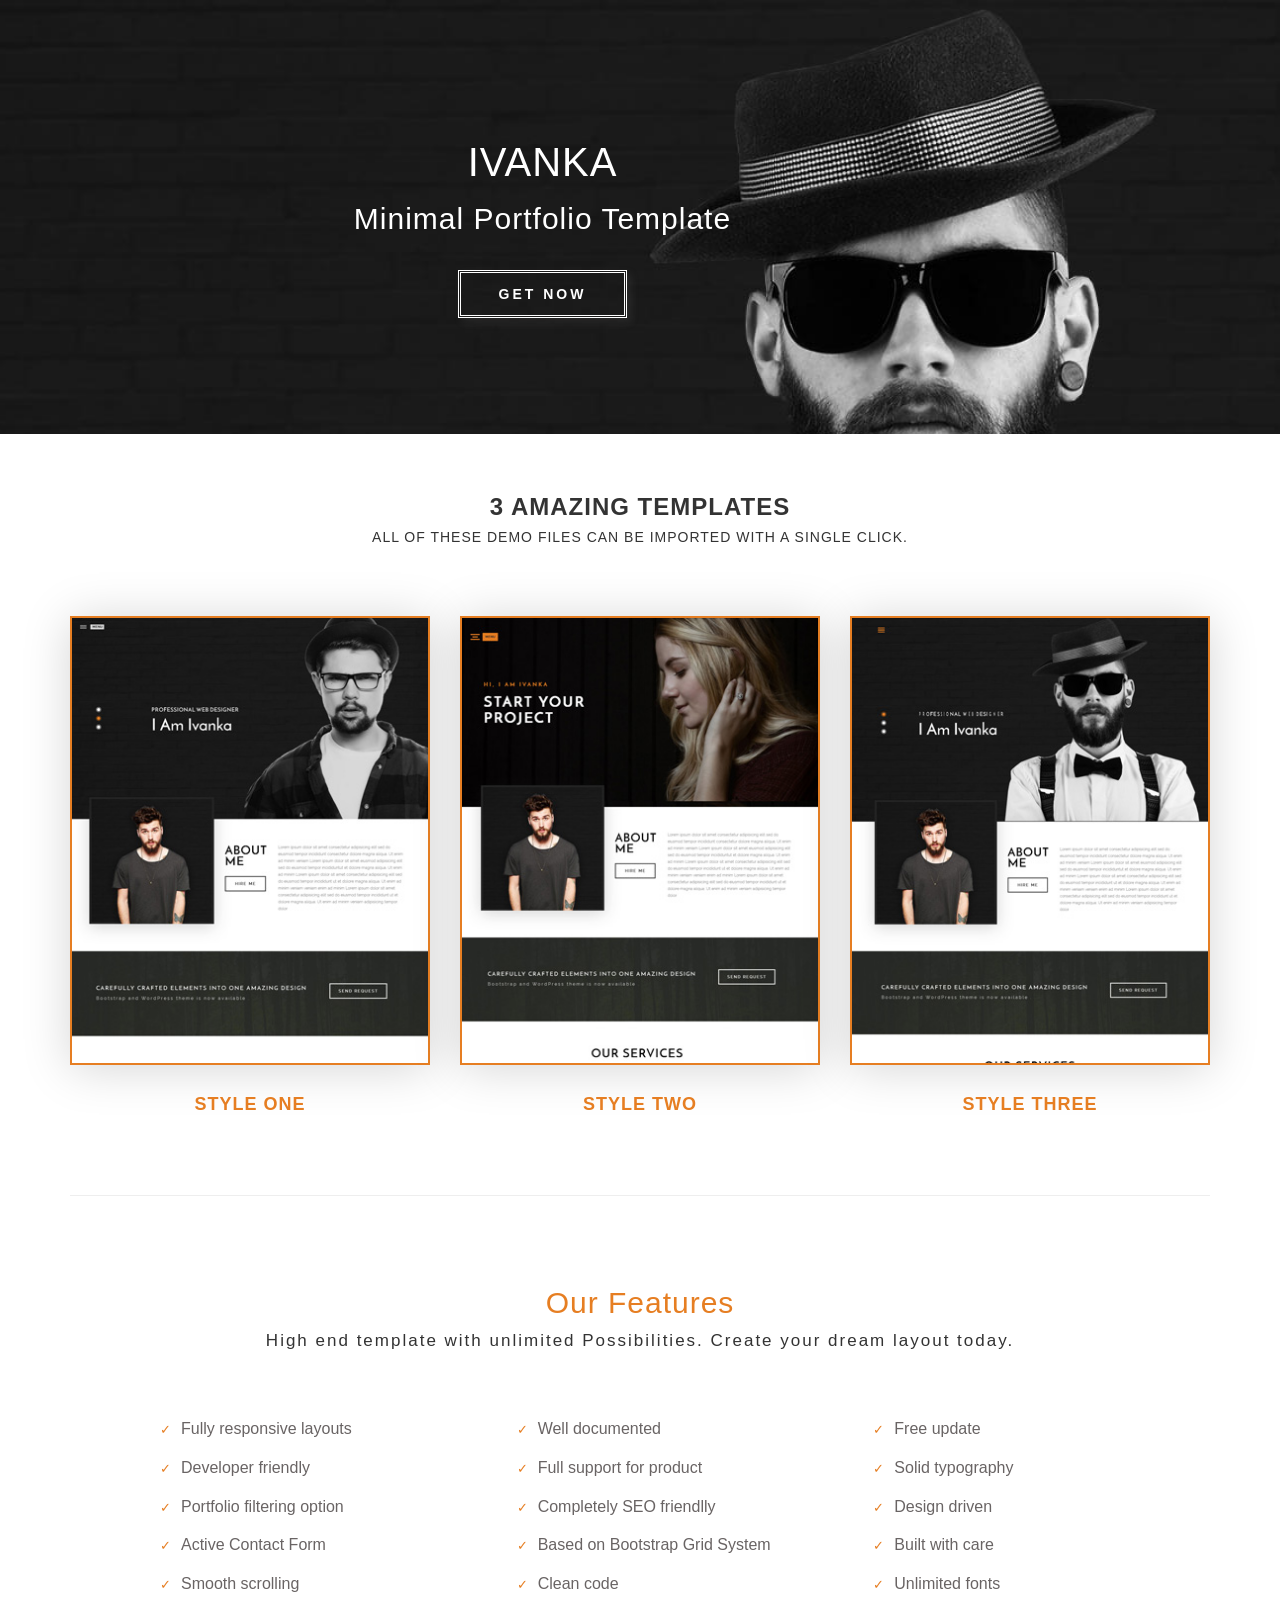
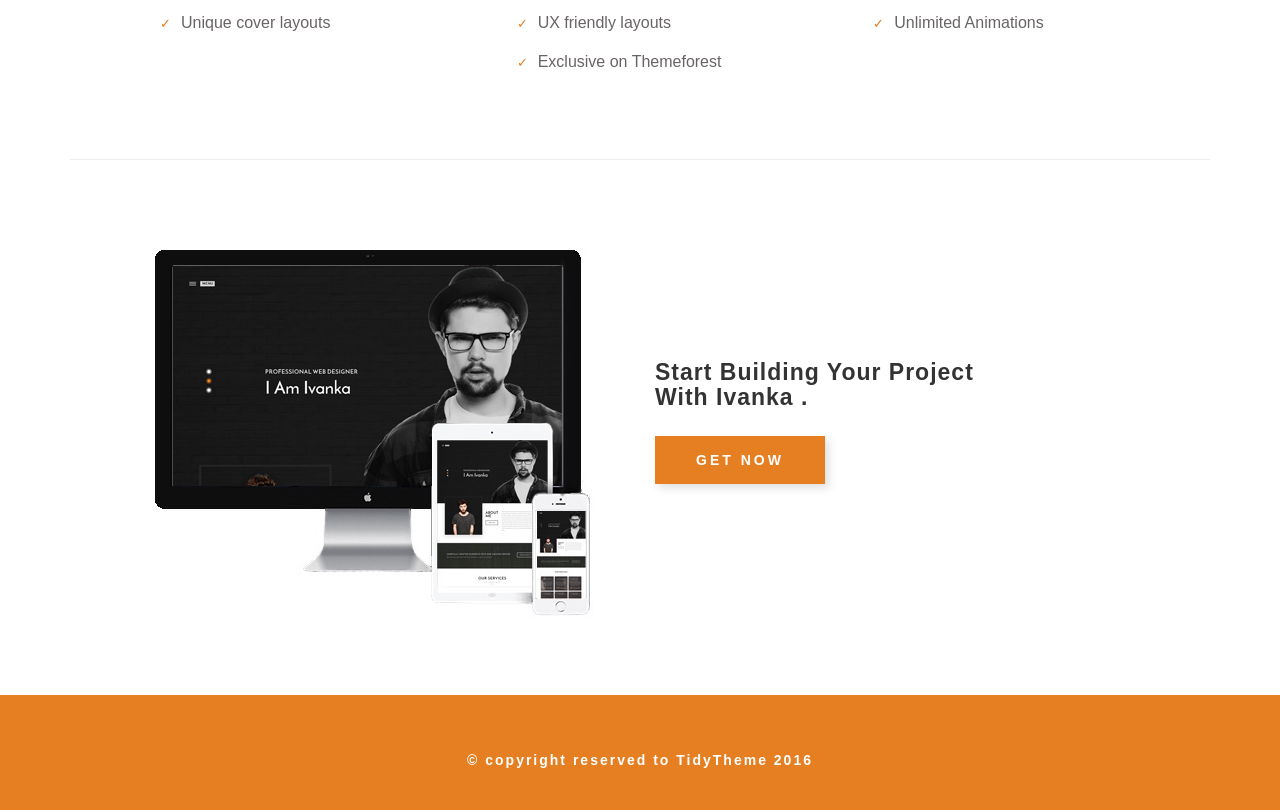
<file: index.html>
<!DOCTYPE html>
<html lang="en">
  <head>
    <meta charset="utf-8">
    <meta http-equiv="X-UA-Compatible" content="IE=edge">
    
    <title>Ivanka - Minimal Portfolio Template</title>

	   <link rel="icon" href="demo/img/favicon.png">
    <!-- Mobile Specific Metas
  ================================================== -->
    <meta name="viewport" content="width=device-width, initial-scale=1">

    
    <!-- CSS
  ================================================== -->
    <!-- Bootstrap -->
    <link href="demo/css/bootstrap.min.css" rel="stylesheet">
    <!-- Template styles-->
    <link rel="stylesheet" href="demo/css/style.css">

    <!-- HTML5 shim and Respond.js for IE8 support of HTML5 elements and media queries -->
    <!-- WARNING: Respond.js doesn't work if you view the page via file:// -->
    <!--[if lt IE 9]>
      <script src="https://oss.maxcdn.com/html5shiv/3.7.2/html5shiv.min.js"></script>
      <script src="https://oss.maxcdn.com/respond/1.4.2/respond.min.js"></script>
    <![endif]-->
  </head>
  <style type="text/css">
     
        
        a.imac{
            margin-left:50px;
            -webkit-transition:500ms;
            -moz-transition:500ms;
            -ms-transition:500ms;
        }
        a.imac:hover{opacity:.8;}
        
        </style>
<body>
    <div class="main-wrap">
        <div class="top-intro">
            <div class="container">
                <div class="row">
                    <div class="col-md-10 text-center col-xs-12">
                        <div class="heading-wrap">
                            <h3>Ivanka </h3>
                            <h4> Minimal Portfolio Template</h4>
							<a href="https://themeforest.net/user/theme_view/portfolio" title="button" target="_blank" class="button">Get Now</a></div>
                        </div>
                    </div>
                </div>
            </div>
        </div>

        <div class="container">
            <div class="row">
                <div class="col-md-12">
                    <!-- Start title -->
                    <div class="title-section text-center">
                        <h3><strong> 3 Amazing Templates </strong></h3>
                        <h5>All of these demo files can be imported with a single click.</h5>
                    </div>
                    <!-- End title -->
                </div>

                <div class="col-md-4 col-sm-4 col-xs-6">
                    <div class="inner-desc text-center">
                        <a class="imac" href="preview/index.html" target="_blank">
                            <img src="demo/img/a.jpg" alt="agency" class="img-responsive">
                        </a>
                        <br/>
                        <h4 class="text-center">Style One</h4>
                    </div>
                </div>

                <div class="col-md-4 col-sm-4 col-xs-6">
                    <div class="inner-desc text-center">
                        <a class="imac" href="preview/index-two.html" target="_blank">
                            <img src="demo/img/b.jpg" alt="app home" class="img-responsive">
                        </a>
                        <br/>
                        <h4 class="text-center">Style Two</h4>
                    </div>
                </div>
                <div class="col-md-4 col-sm-4 col-xs-6">
                    <div class="inner-desc text-center">
                        <a class="imac" href="preview/index-image-bg.html" target="_blank">
                            <img src="demo/img/c.jpg" alt="app home" class="img-responsive">
                        </a>
                        <br/>
                        <h4 class="text-center">Style Three</h4>
                    </div>
                </div>
            </div>
            <hr>

            <div class="row feature_section">
                <div class="col-md-12 have-padding">
                    <div class="section-text text-center">
                        <h2>Our Features</h2>
                        <p>High end template with <span class="color-green">unlimited Possibilities</span>. Create your dream layout today.</p>
                    </div>
                    <div class="row">
                        <div class="col-md-4 col-sm-6 have-padding">
                            <ul class="list-icon style2">
                                <li>Fully responsive layouts</li>
                                <li>Developer friendly</li>
                                <li>Portfolio filtering option</li>
                                <li>Active Contact Form</li>
								<li>Smooth scrolling</li>
                                <li>Unique cover layouts</li>
                            </ul>
                        </div>
                        <div class="col-md-4 col-sm-6 have-padding">
                            <ul class="list-icon style2">
                                <li>Well documented</li>
                                <li>Full support for product</li>
                                <li>Completely SEO friendlly</li>
                                <li>Based on Bootstrap Grid System</li>
                                <li>Clean code</li>
                                <li>UX friendly layouts</li>
								<li>Exclusive on Themeforest</li>
                            </ul>
                        </div>
                        <div class="col-md-4 col-sm-6 have-padding">
                            <ul class="list-icon style2">
                                <li>Free update</li>
                                <li>Solid typography</li>
                                <li>Design driven</li>
                                <li>Built with care</li>
                                <li>Unlimited fonts</li>
                                <li>Unlimited Animations</li>
                                
                            </ul>
                        </div>
                    </div>
                </div>
            </div>
            <hr>

            <div class="row get_now">
                <div class="col-md-12 col-sm-12 col-xs-12">
                    <div class="cta style2">
                        <figure class="col-lg-6"><img src="demo/img/fea.jpg" alt=""></figure>
                        <div class="get_now_content col-lg-6 col-sm-12">
                            <h4>Start building your project <br>With Ivanka .</h4>
                            <a href="https://themeforest.net/user/theme_view/portfolio" title="button" target="_blank" class="button">Get Now</a></div>
 
                    </div>
                </div>
            </div>

        </div>
		<div class="footer_demo">
			<div class="footer text-center">
				<p>&copy; copyright reserved to TidyTheme 2016</p>
			</div>
		</div>
    </div>
   
  </body>
   
     <!-- initialize jQuery Library -->
    <script type="text/javascript" src="demo/js/jquery.js"></script>
    <script type="text/javascript" src="demo/js/modernizr-2.6.2.min.js"></script>
    <!-- Bootstrap jQuery -->
    <script src="demo/js/bootstrap.min.js"></script>
 
	
  </body>
</html>
</file>
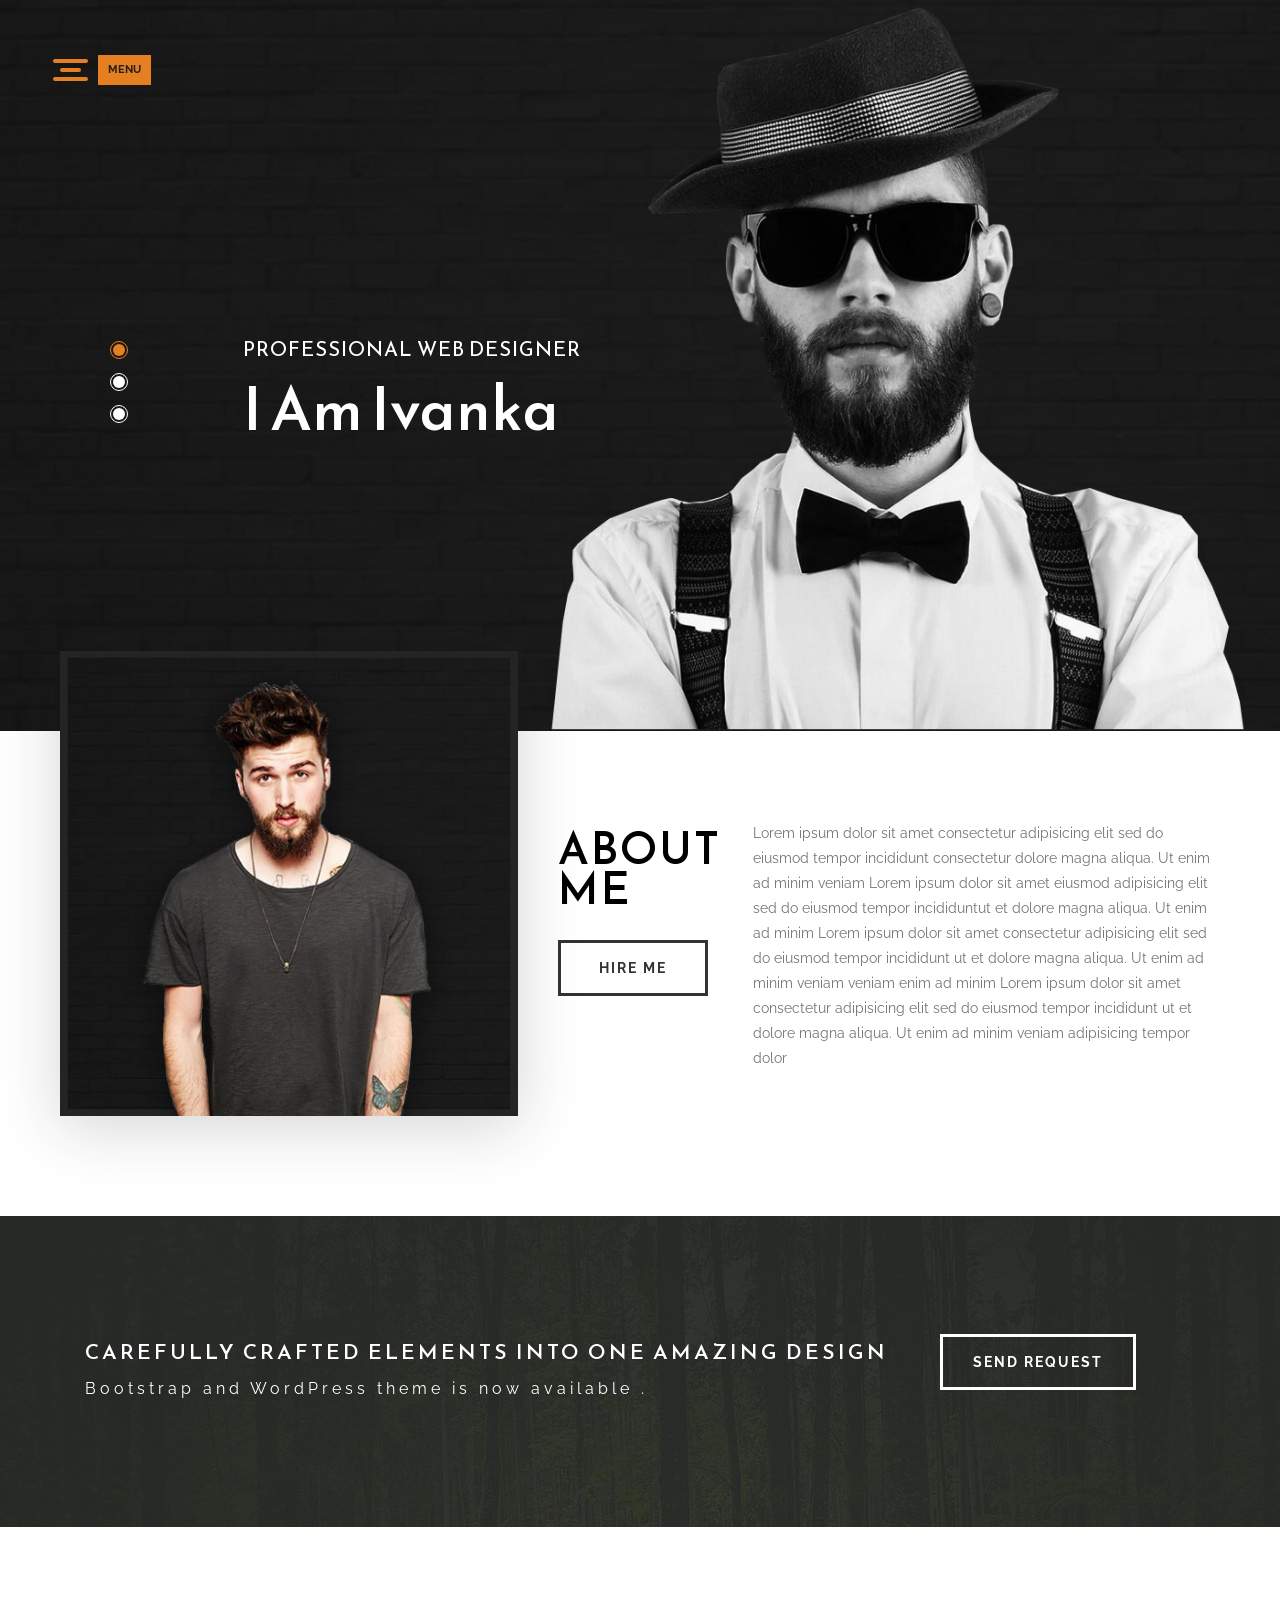
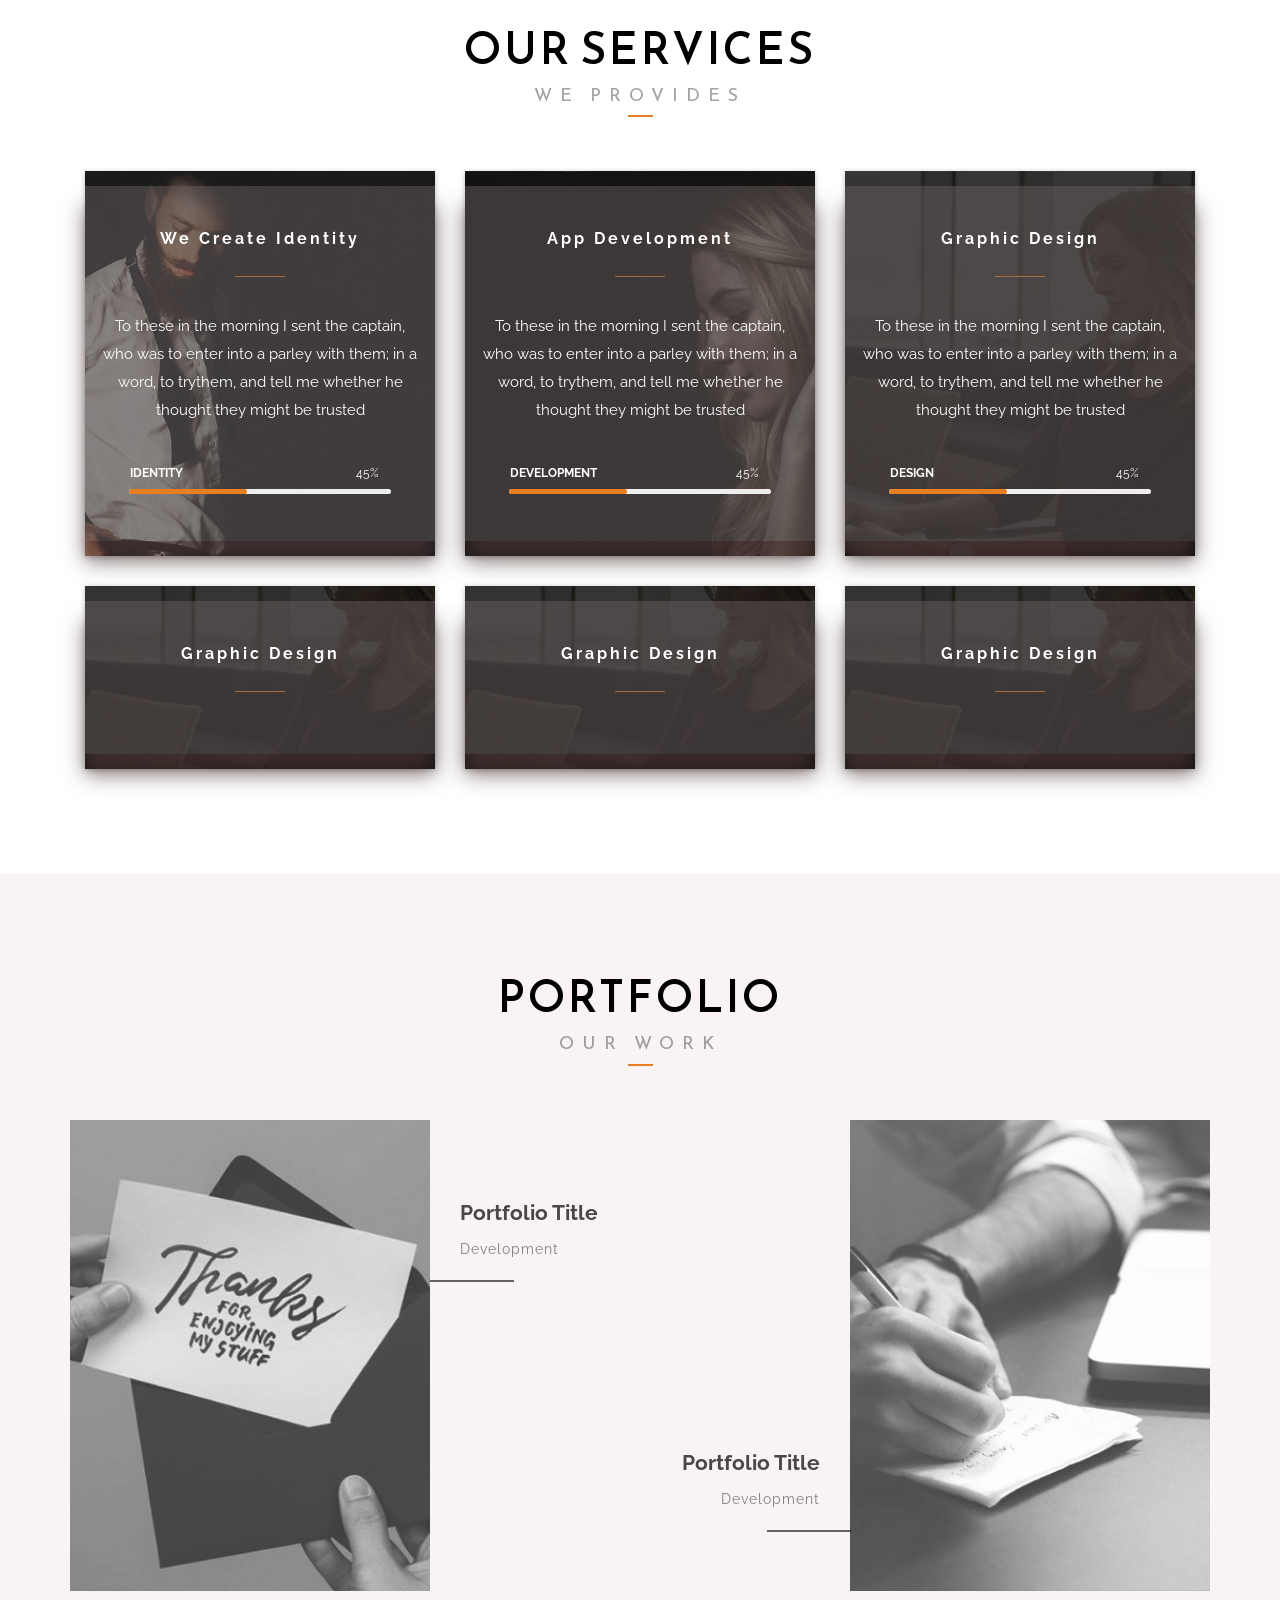
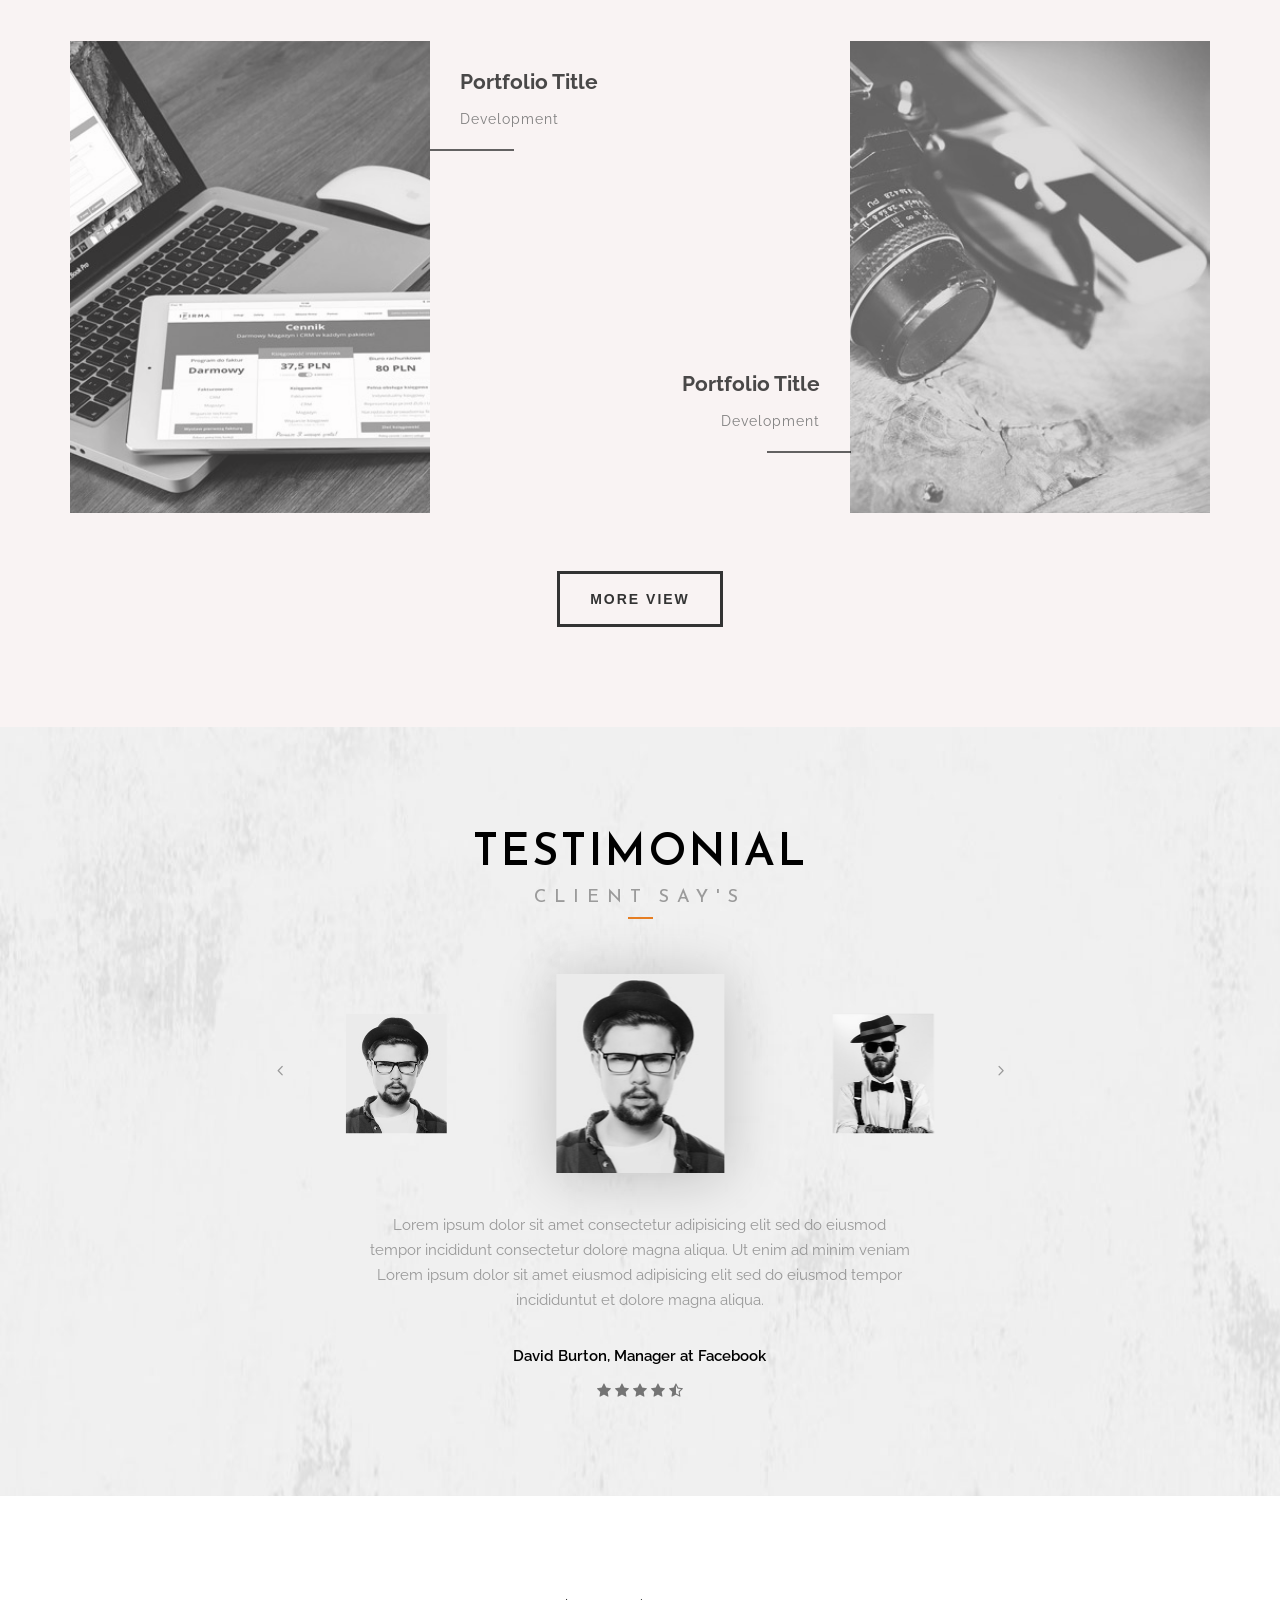
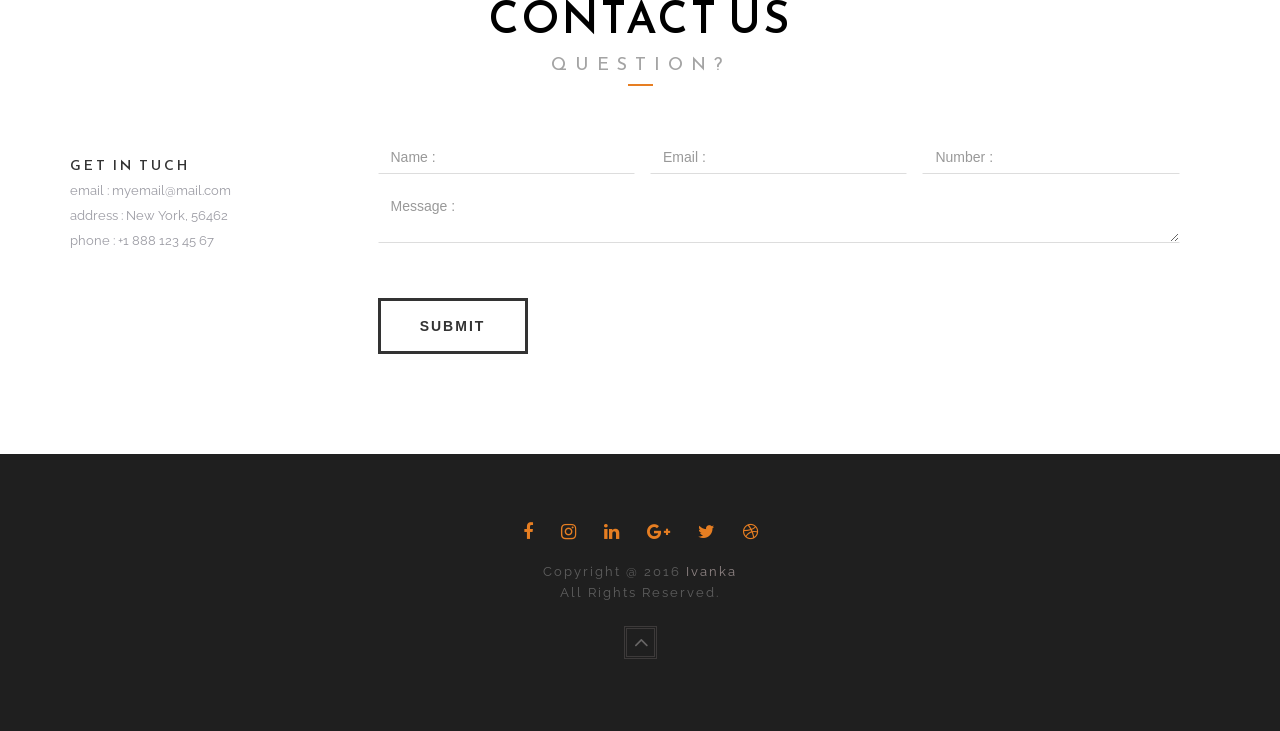
<file: preview/index.html>
<!DOCTYPE html>
<!--[if lt IE 7]> <html class="no-js lt-ie9 lt-ie8 lt-ie7"> <![endif]-->
<!--[if IE 7]> <html class="no-js lt-ie9 lt-ie8"> <![endif]-->
<!--[if IE 8]> <html class="no-js lt-ie9"> <![endif]-->
<!--[if gt IE 8]> <!-->
<html lang="zxx">
<!--
<![endif]-->

<head>
    <!-- TITLE OF SITE -->
    <title>Ivanka - Personal/Business/Corporate Agency Template</title>

    <meta charset="utf-8">
    <meta http-equiv="X-UA-Compatible" content="IE=edge">
    <meta name="description" content="Ivanka Multipage Landing Page" />
    <meta name="keywords" content="Ivanka, parallax, one page, multipage, responsive, landing, html template" />
    <meta name="author" content="TidyTheme">
    <meta name="viewport" content="width=device-width, initial-scale=1, maximum-scale=1">

    <!-- Favicons -->
    <link rel="icon" type="image/png" href="images/favicon.png">

    <!-- CSS Begins
================================================== -->
    <!-- FONT ICONS -->
    <!-- font-awesome -->
    <link href="css/font-awesome.min.css" rel="stylesheet">
    <!-- IonIcons -->
    <link href="icon/ionicons/css/ionicons.css" rel="stylesheet">
    <!-- Elegant Icons -->
    <link href="icon/elegant-icons/style.css" rel="stylesheet">
    <!--/ FONT ICONS -->

    <!--Animate Effect-->
    <link href="css/animate.css" rel="stylesheet">
    <link href="css/hover.css" rel="stylesheet">

    <!-- Nivo slider CSS -->
    <link rel="stylesheet" href="css/nivo-slider.css" type="text/css" />

    <!--Owl Carousel -->
    <link href="css/owl.carousel.css" rel="stylesheet">
    <link href="css/owl.theme.css" rel="stylesheet">

    <!--BootStrap -->
    <link href="css/bootstrap.min.css" rel="stylesheet">
    <link href="css/normalize.css" rel="stylesheet">

    <!-- Main Style -->
    <link href="css/style.css" rel="stylesheet">
    <link href="css/responsive.css" rel="stylesheet">

</head>

<body>

<!-- Start: Preloader section
==========================--> 
<div id="preloader"></div>
	  
<!-- End: Preloader section
==========================-->


    <!-- Start: Header Section
=============================================-->
    <aside id="menu-left" class="">
        <div id="menu-toggle">
            <span class="lines"></span>
            <span class="lines"></span>
            <span class="lines"></span>
            <span class="open">MENU</span>
        </div>
        <nav>
			<!-- Start: nav -->
            <ul id="main-menu" class="nav">
                <li><a href="#top">Home</a>
                </li>
				<li><a href="#about">About</a>
                </li>
                <li><a href="#services">Services</a>
                </li>
                <li><a href="#portfolio">Portfolio</a>
                </li>
                <li><a href="#testimonial">testimonial</a>
                </li>
                <li><a href="#contact">Contact</a>
                </li>
            </ul>
			<!-- End: nav -->
			<!-- Start: Search form -->
            <form action="#" method="POST">
                <input type="text" name="search" placeholder="search everything" class="form-control search">
            </form>
			<!-- End: Search form-->
            <ul id="socials" class="nav">
                <li><a href="#"><i class=" fa fa-facebook"></i></a>
                </li>
                <li><a href="#"><i class=" fa fa-twitter"></i></a>
                </li>
                <li><a href="#"><i class=" fa fa-linkedin"></i></a>
                </li>
                <li><a href="#"><i class=" fa fa-pinterest"></i></a>
                </li>
                <li><a href="#"><i class=" fa fa-instagram"></i></a>
                </li>
            </ul>
			<!-- End: Menu Social -->
        </nav>
    </aside>
    <!-- End: Menu -->

	<!--Start:Slider Section -->
    <div class="slider-area" id="top">
        <div class="slider-wrapper">
			<!--Start:Slider Image -->
            <div id="mainslider" class="nivoslid">
                <img src="images/slider/slider1.jpg" alt="main slider" title="#slidcaption" />
                <img src="images/slider/slider2.jpg" alt="main slider" title="#slidcaption2" />
                <img src="images/slider/slider1.jpg" alt="main slider" title="#slidcaption3" />
            </div>
			<!--End:Slider Image -->
			<!--Start:Slider Caption 1 -->
            <div id="slidcaption" class="slider-caption">
                <div class="container">
                    <div class="slider-left slider-right">
                        <div class="slide-text">
                            <h3 class="cssanimation skateX">Professional Web Designer</h3>
                            <h2 class="animated bounceInLeft">I Am Ivanka</h2>
                        </div>
                    </div>
                </div>
            </div>
			<!-- End: Slider Caption 1 -->
			<!--Start:Slider Caption 2 -->
            <div id="slidcaption2" class="slider-caption">
                <div class="container">
                    <div class="slider-left slider-right">
                        <div class="slide-text animated bounceInRight">
                            <h3 class="cssanimation fadeInUpBig">Professional Web Designer</h3>
                            <h2 class="animated bounceInLeft">I Am Ivanka</h2>
                        </div>
                    </div>
                </div>
            </div>
			<!-- End: Slider Caption 2 -->
			<!--Start:Slider Caption 3 -->
            <div id="slidcaption3" class="slider-caption">
                <div class="container">
                    <div class="slider-left slider-right">
                        <div class="slide-text">
                            <h3 class="cssanimation leBeat">Professional Web Designer</h3>
                            <h2 class="animated bounceInLeft">I Am Ivanka</h2>
                        </div>
                    </div>
                </div>
            </div>
			<!-- End: Slider Caption 3 -->
        </div>
    </div>

    <!-- End: Header Section
==================================================-->


    <!-- Start:About Section 
==================================================-->
    <section class="about-section" id="about">
        <div class="container">
            <div class="row">
                <div class="about-warp">
                    <div class="col-lg-5 col-sm-5 col-xs-12">
                        <!-- Start: About Photo -->
                        <div class="about-right"><img alt="about" class="about-img_1" src="images/about/img_1.jpg">
                            <div class="split-mask"></div>
                        </div>
                        <!-- End: About Photo -->
                    </div>
                    <!--End: col-lg-6 col-md-8 col-md-7-->
                    <div class="col-lg-2 col-sm-2 col-xs-12">
                        <!--Start: About Title-->
                        <div class="about-left">
                            <h3>About <br> Me</h3>
                            <p class="about-more"><a class="btn btn-chos hvr-bounce-to-top" href="#" title="Read Now">Hire Me</a>
                            </p>
                        </div>
						<!--End: About Title -->
                    </div>
                    <div class="col-lg-5 col-sm-5 col-xs-12">
                        <div class="ab-inf">
                            <p>Lorem ipsum dolor sit amet consectetur adipisicing elit sed do eiusmod tempor incididunt consectetur dolore magna aliqua. Ut enim ad minim veniam Lorem ipsum dolor sit amet eiusmod adipisicing elit sed do eiusmod tempor incididuntut et dolore magna aliqua. Ut enim ad minim Lorem ipsum dolor sit amet consectetur adipisicing elit sed do eiusmod tempor incididunt ut et dolore magna aliqua. Ut enim ad minim veniam veniam enim ad minim Lorem ipsum dolor sit amet consectetur adipisicing elit sed do eiusmod tempor incididunt ut et dolore magna aliqua. Ut enim ad minim veniam adipisicing tempor dolor</p>

                        </div>
                        <!--End: About Left-->
                    </div>
                    <!--End: .col-lg-6 col-md-4 col-sm-5-->
                </div>
                <!--End: about-warp -->
            </div>
            <!--End: row-->
        </div>
        <!-- End: container-->
    </section>
    <!-- End:About Section 
==================================================-->


    <!-- Start: Offer Section 
==================================================-->
    <section class="impres choose-us">
        <div class="container">
            <!-- Start: Heading -->
            <div class="text-riht col-lg-9 col-sm-9">
                <h3>CAREFULLY CRAFTED ELEMENTS INTO ONE AMAZING DESIGN</h3>
                <p>Bootstrap and WordPress theme is now available .</p>
            </div>
            <!--End: Heading -->
            <div class="col-lg-3 col-sm-3">
                <a class="btn btn-chos hvr-bounce-to-top" href="#contact">Send request</a>
                <!--End: btn-->
            </div>
            <!--End: col-lg-3-->
        </div>
        <!--End: container-->
    </section>
    <!-- End: Offer Section 
==================================================-->





    <!-- Start: Services Section 
==================================================-->
    <section class="promotab-section" id="services">
        <div class="container">
            <!-- Start: Heading -->
            <div class="base-header">
                <h3>Our Services<small> We Provides</small></h3>
            </div>
            <!-- End:  heading -->
            <div class="row">
                <div class="promotab-itms container-fluid no-padding">
                    <div aria-multiselectable="true" class="panel-group" id="accordion4_4" role="tablist">
						<!--Start:Services 1--> 
                        <div class="serview-overly col-lg-4 col-sm-4 col-xs-12">
                            <div class="panel panel-default" data-image="images/promo/promo2.jpg" style="background-image: url(&quot;images/promo/promo2.jpg&quot;);">
                                <!-- Container -->
                                <div class="panel-heading" id="headingFoure1" role="tab">
                                    <h4 class="panel-title"><a aria-expanded="true" class="collapsed" data-parent="#accordion4_4" data-toggle=
									"collapse" href="#collapseFoure1" role="button">We create identity</a></h4>
                                </div>
                                <div aria-expanded="true" aria-labelledby="headingFoure1" class="panel-collapse collapse in" id="collapseFoure1" role="tabpanel" style="">
                                    <div class="panel-body">
                                        To these in the morning I sent the captain, who was to enter into a parley with them; in a word, to trythem, and tell me whether he thought they might be trusted
                                    </div>
                                    <div class="col-lg-10 col-lg-offset-1">
                                        <div class="skillbar clearfix " data-percent="45%">
                                            <div class="skillbar-title"><span>identity</span>
                                            </div>
                                            <div class="skillbar-bar" style="width: 45%;"></div>
                                            <div class="skill-bar-percent">45%</div>
                                        </div>
                                    </div>
                                </div>

                            </div>
                        </div>
						<!-- End :Services 1 -->
						<!--Start:Services 2--> 
                        <div class="serview-overly col-lg-4 col-sm-4 col-xs-12">
                            <div class="panel panel-default" data-image="images/promo/promo1.jpg" style="background-image: url(&quot;images/promo/promo1.jpg&quot;);">

                                <div class="panel-heading" id="headingFoure2" role="tab">
                                    <h4 class="panel-title"><a aria-expanded="true" class="collapsed" data-parent="#accordion4_4" data-toggle="collapse"
									href="#collapseFoure2" role="button">App Development</a></h4>
                                </div>
                                <div aria-expanded="true" aria-labelledby="headingFoure2" class="panel-collapse collapse in" id="collapseFoure2" role="tabpanel" style="">
                                    <div class="panel-body">
                                        To these in the morning I sent the captain, who was to enter into a parley with them; in a word, to trythem, and tell me whether he thought they might be trusted
                                    </div>
                                    <div class="col-lg-10 col-lg-offset-1">
                                        <div class="skillbar clearfix " data-percent="45%">
                                            <div class="skillbar-title"><span>Development</span>
                                            </div>
                                            <div class="skillbar-bar" style="width: 45%;"></div>
                                            <div class="skill-bar-percent">45%</div>
                                        </div>
                                    </div>
                                </div>

                            </div>
                        </div>
						<!-- End :Services 2 -->
						<!--Start:Services 3--> 
                        <div class="serview-overly col-lg-4 col-sm-4 col-xs-12">
                            <div class="panel panel-default" data-image="images/promo/promo3.jpg" style="background-image: url(&quot;images/promo/promo3.jpg&quot;);">
                                <!-- Container -->

                                <div class="panel-heading" id="headingFoure3" role="tab">
                                    <h4 class="panel-title"><a aria-expanded="true" class="collapsed" data-parent="#accordion4_4" data-toggle=
									"collapse" href="#collapseFoure3" role="button">Graphic Design</a></h4>
                                </div>
                                <div aria-expanded="true" aria-labelledby="headingFoure3" class="panel-collapse collapse in" id="collapseFoure3" role="tabpanel" style="">
                                    <div class="panel-body">
                                        To these in the morning I sent the captain, who was to enter into a parley with them; in a word, to trythem, and tell me whether he thought they might be trusted
                                    </div>
                                    <div class="col-lg-10 col-lg-offset-1">
                                        <div class="skillbar clearfix " data-percent="45%">
                                            <div class="skillbar-title"><span>Design</span>
                                            </div>
                                            <div class="skillbar-bar" style="width: 45%;"></div>
                                            <div class="skill-bar-percent">45%</div>
                                        </div>
                                    </div>
                                </div>
                            </div>
                        </div>
						<!-- End :Services 3 -->
						<!--Start:Services 4--> 
                        <div class="serview-overly service-margin col-lg-4 col-sm-4 col-xs-12">
                            <div class="panel panel-default" data-image="images/promo/promo3.jpg" style="background-image: url(&quot;images/promo/promo3.jpg&quot;);">
                                <!-- Container -->

                                <div class="panel-heading" id="headingFoure4" role="tab">
                                    <h4 class="panel-title"><a aria-expanded="false" class="collapsed" data-parent="#accordion4_4" data-toggle=
									"collapse" href="#collapseFoure4" role="button">Graphic Design</a></h4>
                                </div>
                                <div aria-expanded="false" aria-labelledby="headingFoure4" class="panel-collapse collapse" id="collapseFoure4" role="tabpanel" style="height:0px;">
                                    <div class="panel-body">
                                        To these in the morning I sent the captain, who was to enter into a parley with them; in a word, to trythem, and tell me whether he thought they might be trusted
                                    </div>
                                    <div class="col-lg-10 col-lg-offset-1">
                                        <div class="skillbar clearfix " data-percent="45%">
                                            <div class="skillbar-title"><span>Design</span>
                                            </div>
                                            <div class="skillbar-bar" style="width: 45%;"></div>
                                            <div class="skill-bar-percent">45%</div>
                                        </div>
                                    </div>
                                </div>
                            </div>
                        </div>
						<!-- End :Services 4 -->
						<!--Start:Services 5--> 			
                        <div class="serview-overly service-margin col-lg-4 col-sm-4 col-xs-12">
                            <div class="panel panel-default" data-image="images/promo/promo3.jpg" style="background-image: url(&quot;images/promo/promo3.jpg&quot;);">
                                <!-- Container -->

                                <div class="panel-heading" id="headingFoure5" role="tab">
                                    <h4 class="panel-title"><a aria-expanded="false" class="collapsed" data-parent="#accordion4_4" data-toggle=
									"collapse" href="#collapseFoure5" role="button">Graphic Design</a></h4>
                                </div>
                                <div aria-expanded="false" aria-labelledby="headingFoure5" class="panel-collapse collapse" id="collapseFoure5" role="tabpanel" style="height:0px;">
                                    <div class="panel-body">
                                        To these in the morning I sent the captain, who was to enter into a parley with them; in a word, to trythem, and tell me whether he thought they might be trusted
                                    </div>
                                    <div class="col-lg-10 col-lg-offset-1">
                                        <div class="skillbar clearfix " data-percent="45%">
                                            <div class="skillbar-title"><span>Design</span>
                                            </div>
                                            <div class="skillbar-bar" style="width: 45%;"></div>
                                            <div class="skill-bar-percent">45%</div>
                                        </div>
                                    </div>
                                </div>
                            </div>
                        </div>
						<!-- End :Services 5 -->
						<!--Start:Services 6--> 
                        <div class="serview-overly service-margin col-lg-4 col-sm-4 col-xs-12">
                            <div class="panel panel-default" data-image="images/promo/promo3.jpg" style="background-image: url(&quot;images/promo/promo3.jpg&quot;);">
                                <!-- Container -->

                                <div class="panel-heading" id="headingFoure6" role="tab">
                                    <h4 class="panel-title"><a aria-expanded="false" class="collapsed" data-parent="#accordion4_4" data-toggle=
									"collapse" href="#collapseFoure6" role="button">Graphic Design</a></h4>
                                </div>
                                <div aria-expanded="false" aria-labelledby="headingFoure6" class="panel-collapse collapse" id="collapseFoure6" role="tabpanel" style="height:0px;">
                                    <div class="panel-body">
                                        To these in the morning I sent the captain, who was to enter into a parley with them; in a word, to trythem, and tell me whether he thought they might be trusted
                                    </div>
                                    <div class="col-lg-10 col-lg-offset-1">
                                        <div class="skillbar clearfix " data-percent="45%">
                                            <div class="skillbar-title"><span>Design</span>
                                            </div>
                                            <div class="skillbar-bar" style="width: 45%;"></div>
                                            <div class="skill-bar-percent">45%</div>
                                        </div>
                                    </div>
                                </div>
                            </div>
                        </div>
						<!-- End:Services 6 -->
                    </div>
                </div>
			</div>
			<!-- End: row -->
        </div>
        <!--End: container -->
    </section>
    <!-- End: Services Section 
==================================================-->



    <!--Start : Portfolio section
==================================================-->
    <section class="portfolio-section" id="portfolio">
        <div class="container">
            <!-- Start: Heading -->
            <div class="base-header">
                <h3>Portfolio<small>Our work</small></h3>
            </div>
            <!-- End: Heading -->
            <div class="row">
				<!-- Start: portfolio 1 -->
                <div class="col-md-6 portfolio-warp portfolio-1">
                    <div class="row">
                        <div class="col-md-8 col-sm-8">
                            <div class="portfolio-hover">
                                <img src="images/work/work-1.jpg" alt="" class="img-responsive">
                            </div>
                            <a href="#portfolioModal1" class="full-view text-capitalize">full view</a>
                        </div>
                        <div class="col-md-4 col-sm-4">
                            <div class="product-detail">
                                <h4 class="text-capitalize">portfolio Title</h4>
                                <p class="text-capitalize">Development </p>
                            </div>
                        </div>
                    </div>
                </div>
				<!-- End: portfolio 1 -->
				<!-- Start: portfolio 2-->
                <div class="col-md-6 portfolio-warp portfolio-2">
                    <div class="row">
                        <div class="col-md-4 col-sm-4">
                            <div class="product-detail">
                                <h4 class="text-capitalize">portfolio Title</h4>
                                <p class="text-capitalize">Development </p>
                            </div>
                        </div>
                        <div class="col-md-8 col-sm-8">
                            <div class="portfolio-hover">
                                <img src="images/work/work-2.jpg" alt="" class="img-responsive">
                            </div>
                            <a href="#portfolioModal2" class="full-view text-capitalize">full view</a>
                        </div>
                    </div>
                </div>
				<!-- End: portfolio 2 -->
				<!-- Start: portfolio 3 -->
                <div class="col-md-6 portfolio-warp portfolio-3">
                    <div class="row">
                        <div class="col-md-8 col-sm-8">
                            <div class="portfolio-hover">
                                <img src="images/work/work-3.jpg" alt="" class="img-responsive">
                            </div>
                            <a href="#portfolioModal3" class="full-view text-capitalize">full view</a>
                        </div>
                        <div class="col-md-4 col-sm-4">
                            <div class="product-detail">
                                <h4 class="text-capitalize">portfolio Title</h4>
                                <p class="text-capitalize">Development </p>
                            </div>
                        </div>
                    </div>
                </div>
				<!-- End: portfolio 3 -->
				<!-- : portfolio 4 -->
                <div class="col-md-6 portfolio-warp portfolio-4">
                    <div class="row">
                        <div class="col-md-4 col-sm-4">
                            <div class="product-detail">
                                <h4 class="text-capitalize">portfolio Title</h4>
                                <p class="text-capitalize">Development </p>
                            </div>
                        </div>
                        <div class="col-md-8 col-sm-8">
                            <div class="portfolio-hover">
                                <img src="images/work/work-4.jpg" alt="" class="img-responsive">
                            </div>
                            <a href="#portfolioModal4" class="full-view text-capitalize">full view</a>
                        </div>
                    </div>
                </div>
				<!-- End: portfolio 4 -->
				<!-- Start : portfolio 5 -->
                <div id="demo2" class="col-md-6 portfolio-warp portfolio-5" style="display: none;">
                    <div class="row">
                        <div class="col-md-8 col-sm-8">
                            <div class="portfolio-hover">
                                <img src="images/work/work-1.jpg" alt="" class="img-responsive">
                            </div>
                            <a href="#portfolioModal5" class="full-view text-capitalize">full view</a>
                        </div>
                        <div class="col-md-4 col-sm-4">
                            <div class="product-detail">
                                <h4 class="text-capitalize">portfolio Title</h4>
                                <p class="text-capitalize">Development </p>
                            </div>
                        </div>
                    </div>
                </div>
				<!-- End: portfolio 5 -->
				<!-- Start : portfolio 6 -->
                <div id="demo3" class="col-md-6 portfolio-warp portfolio-6" style="display: none;">
                    <div class="row">
                        <div class="col-md-4 col-sm-4">
                            <div class="product-detail">
                                <h4 class="text-capitalize">portfolio Title</h4>
                                <p class="text-capitalize">Development </p>
                            </div>
                        </div>
                        <div class="col-md-8 col-sm-8">
                            <div class="portfolio-hover">
                                <img src="images/work/work-2.jpg" alt="" class="img-responsive">
                            </div>
                            <a href="#portfolioModal6" class="full-view text-capitalize">full view</a>
                        </div>
                    </div>
                </div>
				<!-- End: portfolio 6 -->
            </div>
			<!-- End: row-->
            <!-- Start: Show more -->
            <div class="row text-center">
                <button class="btn btn-chos hvr-bounce-to-top" id="test2">MORE view</button>
            </div>
			<!-- End: Show more -->
        </div>
		<!-- End: Container -->
    </section>

    <!--End : Portfolio section
======================================================-->


    <!--Start : Portfolio Modal
======================================================-->
    <!-- Portfolio Modal 1 -->
    <div class="remodal" data-remodal-id="portfolioModal1" role="dialog">
        <button data-remodal-action="close" class="remodal-close" aria-label="Close"></button>
        <div>
            <img src="images/work/work-1.jpg" alt="" class="img-responsive port-modal-img">
            <h3 class="text-uppercase">Portfolio Title</h3>
            <div class="col-sm-8">
                <p>
                    Lorem ipsum dolor sit amet consetetur sadipscing elitr sed diamartha nonumy eirmod tempor invidunt ut labore et dolorade magna aliquya erat sed diam voluptua. At vero accusama etjusto duo dolores erebum Stet clita kasd gubergrenip dolor sit amet consetetur sadipscing elitr sed diam nonumy
                </p>
            </div>
            <div class="col-sm-4">
                <div class="port-text-left">
                    <ul class="port-list">
                        <li>Date: Sep 25, 2016</li>
                        <li>In: <a href="#">Web Design</a>
                        </li>
                        <li>Skills: HTML, CSS, JS</li>
                    </ul>
                    <div class="social_port">
                        <a href="#"><i class="fa fa-facebook"></i></a>
                        <a href="#"><i class="fa fa-instagram"></i></a>
                        <a href="#"><i class="fa fa-linkedin"></i></a>
                        <a href="#"><i class="fa fa-google-plus"></i></a>
                    </div>
                </div>
            </div>
        </div>
    </div>
    <!-- Portfolio Modal 1 end-->

    <!-- Portfolio Modal 2 -->
    <div class="remodal" data-remodal-id="portfolioModal2" role="dialog">
        <button data-remodal-action="close" class="remodal-close" aria-label="Close"></button>
        <div>
            <img src="images/work/work-2.jpg" alt="" class="img-responsive port-modal-img">
            <h3 class="text-uppercase">Portfolio Title</h3>
            <div class="col-sm-8">
                <p>
                    Lorem ipsum dolor sit amet consetetur sadipscing elitr sed diamartha nonumy eirmod tempor invidunt ut labore et dolorade magna aliquya erat sed diam voluptua. At vero accusama etjusto duo dolores erebum Stet clita kasd gubergrenip dolor sit amet consetetur sadipscing elitr sed diam nonumy
                </p>
            </div>
            <div class="col-sm-4">
                <div class="port-text-left">
                    <ul class="port-list">
                        <li>Date: Sep 25, 2016</li>
                        <li>In: <a href="#">Web Design</a>
                        </li>
                        <li>Skills: HTML, CSS, JS</li>
                    </ul>
                    <div class="social_port">
                        <a href="#"><i class="fa fa-facebook"></i></a>
                        <a href="#"><i class="fa fa-instagram"></i></a>
                        <a href="#"><i class="fa fa-linkedin"></i></a>
                        <a href="#"><i class="fa fa-google-plus"></i></a>
                    </div>
                </div>
            </div>
        </div>
    </div>
    <!-- Portfolio Modal 2 end -->

    <!-- Portfolio Modal 3 -->
    <div class="remodal" data-remodal-id="portfolioModal3" role="dialog">
        <button data-remodal-action="close" class="remodal-close" aria-label="Close"></button>
        <div>
            <img src="images/work/work-3.jpg" alt="" class="img-responsive port-modal-img">
            <h3 class="text-uppercase">Portfolio Title</h3>
            <div class="col-sm-8">
                <p>
                    Lorem ipsum dolor sit amet consetetur sadipscing elitr sed diamartha nonumy eirmod tempor invidunt ut labore et dolorade magna aliquya erat sed diam voluptua. At vero accusama etjusto duo dolores erebum Stet clita kasd gubergrenip dolor sit amet consetetur sadipscing elitr sed diam nonumy
                </p>
            </div>
            <div class="col-sm-4">
                <div class="port-text-left">
                    <ul class="port-list">
                        <li>Date: Sep 25, 2016</li>
                        <li>In: <a href="#">Web Design</a>
                        </li>
                        <li>Skills: HTML, CSS, JS</li>
                    </ul>
                    <div class="social_port">
                        <a href="#"><i class="fa fa-facebook"></i></a>
                        <a href="#"><i class="fa fa-instagram"></i></a>
                        <a href="#"><i class="fa fa-linkedin"></i></a>
                        <a href="#"><i class="fa fa-google-plus"></i></a>
                    </div>
                </div>
            </div>
        </div>
    </div>
    <!-- Portfolio Modal 3 end -->

    <!-- Portfolio Modal 4 -->
    <div class="remodal" data-remodal-id="portfolioModal4" role="dialog">
        <button data-remodal-action="close" class="remodal-close" aria-label="Close"></button>
        <div>
            <img src="images/work/work-4.jpg" alt="" class="img-responsive port-modal-img">
            <h3 class="text-uppercase">Portfolio Title</h3>
            <div class="col-sm-8 col-xs-12">
                <p>
                    Lorem ipsum dolor sit amet consetetur sadipscing elitr sed diamartha nonumy eirmod tempor invidunt ut labore et dolorade magna aliquya erat sed diam voluptua. At vero accusama etjusto duo dolores erebum Stet clita kasd gubergrenip dolor sit amet consetetur sadipscing elitr sed diam nonumy
                </p>
            </div>
            <div class="col-sm-4 col-xs-12">
                <div class="port-text-left">
                    <ul class="port-list">
                        <li>Date: Sep 25, 2016</li>
                        <li>In: <a href="#">Web Design</a>
                        </li>
                        <li>Skills: HTML, CSS, JS</li>
                    </ul>
                    <div class="social_port">
                        <a href="#"><i class="fa fa-facebook"></i></a>
                        <a href="#"><i class="fa fa-instagram"></i></a>
                        <a href="#"><i class="fa fa-linkedin"></i></a>
                        <a href="#"><i class="fa fa-google-plus"></i></a>
                    </div>
                </div>
            </div>
        </div>
    </div>
    <!-- Portfolio Modal 4 end -->

    <!-- Portfolio Modal 5 -->
    <div class="remodal" data-remodal-id="portfolioModal5" role="dialog">
        <button data-remodal-action="close" class="remodal-close" aria-label="Close"></button>
        <div>
            <img src="images/work/work-1.jpg" alt="" class="img-responsive port-modal-img">
            <h3 class="text-uppercase">Portfolio Title</h3>
            <div class="col-sm-8">
                <p>
                    Lorem ipsum dolor sit amet consetetur sadipscing elitr sed diamartha nonumy eirmod tempor invidunt ut labore et dolorade magna aliquya erat sed diam voluptua. At vero accusama etjusto duo dolores erebum Stet clita kasd gubergrenip dolor sit amet consetetur sadipscing elitr sed diam nonumy
                </p>
            </div>
            <div class="col-sm-4">
                <div class="port-text-left">
                    <ul class="port-list">
                        <li>Date: Sep 25, 2016</li>
                        <li>In: <a href="#">Web Design</a>
                        </li>
                        <li>Skills: HTML, CSS, JS</li>
                    </ul>
                    <div class="social_port">
                        <a href="#"><i class="fa fa-facebook"></i></a>
                        <a href="#"><i class="fa fa-instagram"></i></a>
                        <a href="#"><i class="fa fa-linkedin"></i></a>
                        <a href="#"><i class="fa fa-google-plus"></i></a>
                    </div>
                </div>
            </div>
        </div>
    </div>
    <!-- Portfolio Modal 5 end -->

    <!-- Portfolio Modal 6 -->
    <div class="remodal" data-remodal-id="portfolioModal6" role="dialog">
        <button data-remodal-action="close" class="remodal-close" aria-label="Close"></button>
        <div>
            <img src="images/work/work-2.jpg" alt="" class="img-responsive port-modal-img">
            <h3 class="text-uppercase">Portfolio Title</h3>
            <div class="col-sm-8">
                <p>
                    Lorem ipsum dolor sit amet consetetur sadipscing elitr sed diamartha nonumy eirmod tempor invidunt ut labore et dolorade magna aliquya erat sed diam voluptua. At vero accusama etjusto duo dolores erebum Stet clita kasd gubergrenip dolor sit amet consetetur sadipscing elitr sed diam nonumy
                </p>
            </div>
            <div class="col-sm-4">
                <div class="port-text-left">
                    <ul class="port-list">
                        <li>Date: Sep 25, 2016</li>
                        <li>In: <a href="#">Web Design</a>
                        </li>
                        <li>Skills: HTML, CSS, JS</li>
                    </ul>
                    <div class="social_port">
                        <a href="#"><i class="fa fa-facebook"></i></a>
                        <a href="#"><i class="fa fa-instagram"></i></a>
                        <a href="#"><i class="fa fa-linkedin"></i></a>
                        <a href="#"><i class="fa fa-google-plus"></i></a>
                    </div>
                </div>
            </div>
        </div>
    </div>
    <!-- Portfolio Modal 6 end -->

    <!-- End : Portfolio Modal
=====================================================-->




    <!-- Start : Testimonial Section  
=====================================================-->
    <section class="testimonial-section">
        <div class="container">
			<!-- Start:  Heading -->
            <div class="base-header">
                <h3>testimonial <small>Client say's</small></h3>
            </div>
			<!-- End: Heading -->
            <div class="row testimonial">
                <div class="col-md-8 col-md-offset-2 text-center">
                    <div class="owl-carousel" id="testimonial">
						<!-- Start:  carousel 1 -->
                        <div class="item">
                            <div>
                                <img src="images/testimonial/tes-1.jpg" class="img-responsive" alt="">
                            </div>
                            <div class="testi-comment">
                                <p>Lorem ipsum dolor sit amet consectetur adipisicing elit sed do eiusmod tempor incididunt consectetur dolore magna aliqua. Ut enim ad minim veniam Lorem ipsum dolor sit amet eiusmod adipisicing elit sed do eiusmod tempor incididuntut et dolore magna aliqua.</p>
                                <h4>David Burton, Manager at Facebook</h4>
                                <span class="tesi-rating">
                                    <i class="fa fa-star"></i>
                                    <i class="fa fa-star"></i>
                                    <i class="fa fa-star"></i>
                                    <i class="fa fa-star"></i>
                                    <i class="fa fa-star-half-o"></i>									
								</span>
                            </div>
                        </div>
						<!-- End: carousel 1 -->
						<!-- Start:  carousel 2 -->
                        <div class="item">
                            <div>
                                <img src="images/testimonial/tes-2.jpg" class="img-responsive" alt="">
                            </div>
                            <div class="testi-comment">
                                <p>Lorem ipsum dolor sit amet consectetur adipisicing elit sed do eiusmod tempor incididunt consectetur dolore magna aliqua. Ut enim ad minim veniam Lorem ipsum dolor sit amet eiusmod adipisicing elit sed do eiusmod tempor incididuntut et dolore magna aliqua.</p>
                                <h4>David Burton, Manager at Facebook</h4>
                                <span class="tesi-rating">
                                    <i class="fa fa-star"></i>
                                    <i class="fa fa-star"></i>
                                    <i class="fa fa-star"></i>
                                    <i class="fa fa-star"></i>
                                    <i class="fa fa-star-half-o"></i>									
								</span>
                            </div>
                        </div>
						<!-- End: carousel 2 -->
						<!-- Start:  carousel 3 -->
                        <div class="item">
                            <div>
                                <img src="images/testimonial/tes-1.jpg" class="img-responsive" alt="">
                            </div>
                            <div class="testi-comment">
                                <p>Lorem ipsum dolor sit amet consectetur adipisicing elit sed do eiusmod tempor incididunt consectetur dolore magna aliqua. Ut enim ad minim veniam Lorem ipsum dolor sit amet eiusmod adipisicing elit sed do eiusmod tempor incididuntut et dolore magna aliqua.</p>
                                <h4>David Burton, Manager at Facebook</h4>
                                <span class="tesi-rating">
                                    <i class="fa fa-star"></i>
                                    <i class="fa fa-star"></i>
                                    <i class="fa fa-star"></i>
                                    <i class="fa fa-star"></i>
                                    <i class="fa fa-star-half-o"></i>									
								</span>
                            </div>
                        </div>
						<!-- End: carousel 3 -->
                    </div>
                </div>
            </div>
			<!-- End:row -->
        </div>
		<!-- End:container -->
    </section>

    <!-- End : Testimonial Section  
=====================================================-->




    <!-- Start: contact  Section 
==================================================-->
    <section class="contact-section" id="contact">
        <div class="container">
			<!-- Start: Heading  -->
            <div class="base-header">
                <h3>contact us <small> question?</small></h3>
            </div>
			<!-- End :  Heading  -->
            <div class="row">
                <!-- Start:  Content  -->
                <div class="inner-contact">
                    <div class="col-lg-3 col-sm-3 col-xs-12 contact-info">
                        <div class="contact-addrs">
                            <h3 class="small">Get in Tuch</h3>
                            <p>email : myemail@mail.com</p>
                            <p>address : New York, 56462</p>
                            <p>phone : +1 888 123 45 67</p>
                        </div>
                    </div>
                    <!-- End:contact-info  -->
                    <div class="col-lg-9 col-sm-9 col-xs-12 contact-info">
                        <div class="contact-form-warper">
                            <div class="col-lg-12 col-sm-12 col-xs-12 contact-warper">
                                <!--  Contact Form  -->
                                <div class="contact-form">
                                    <form action="mailer.php" id="contactForm" method="post" name="contactForm">
                                        <div class="form-group col-lg-4">
                                            <input class="form-control" id="Name" name="Name" placeholder="Name :" type="text">
                                        </div>
                                        <div class="form-group col-lg-4">
                                            <input class="form-control" id="Email" name="Email" placeholder="Email :" type="text">
                                        </div>
                                        <div class="form-group col-lg-4">
                                            <input class="form-control" id="Tel" name="Tel" placeholder="Number :" type="text">
                                        </div>
                                        <div class="form-group">
                                            <textarea class="form-control" id="Message" name="Message" placeholder="Message :"></textarea>
                                        </div>
                                        <input class="submit-button btn btn-chos" name="submit" type="submit" value="Submit">
                                    </form>
                                </div>
                                <!-- End:Contact Form  -->
                            </div>
                        </div>
                    </div>
                </div>
				<!-- End: inner-contact-->
            </div>
           <!-- End: row-->
        </div>
        <!-- End: container-->
    </section>
    <!--End Contact Section
==================================================-->


    <!-- Start:Footer Section 
==================================================-->
    <footer class="footer-section">
        <div class="container">
            <div class="row">
				<!-- Start: Social Footer -->
                <div class="col-lg-12 col-sm-12">
                    <div class="social_footer">
                        <a class="hvr-push" href="#"><i class="fa fa-facebook"></i></a> <a class="hvr-push" href="#"><i class=
                    "fa fa-instagram"></i></a> <a class="hvr-push" href="#"><i class="fa fa-linkedin"></i></a> <a class="hvr-push" href="#"><i class="fa fa-google-plus"></i></a> <a class="hvr-push" href="#"><i class="fa fa-twitter"></i></a> <a class="hvr-push" href="#"><i class="fa fa-dribbble"></i></a>
                    </div>
                </div>
				<!-- End: Social Footer -->
            </div>
			<!-- End: row-->
            <div class="copyright text-center">
                copyright @ 2016 <span class="text-primary">Ivanka</span>
                <br> All rights reserved.
            </div>
			<!-- End: Copyright-->
            <div class="scroll-top text-center">
                <a id="scrollup" href="#"><i class="arrow_carrot-up"></i></a>
            </div>
			<!-- End: scrollup-->
        </div>
		<!-- End: container-->
    </footer>
    <!-- End:Footer Section 
========================================-->

    <!-- Scripts
========================================-->
    <!-- jquery -->
    <script src="js/vendor/jquery-3.0.min.js" type="text/javascript"></script>
    <!-- Modernizer -->
    <script src="js/vendor/modernizr-2.6.2.min.js" type="text/javascript"></script>
    <!-- plugins -->
    <script src="js/plugins.js"></script>
    <!-- Bootstrap -->
    <script src="js/bootstrap.min.js"></script>
    <!-- Use For Animation -->
    <script src="js/wow.min.js"></script>
    <!-- Use For carousel -->
    <script src="js/owl.carousel.min.js"></script>
    <!-- Use For nivo slider -->
    <script src="js/jquery.nivo.slider.js"></script>
    <!-- Use For jquery Easing -->
    <script src="js/jquery.easing.js"></script>
    <script src="js/jquery.easing.compatibility.js"></script>
	 <!-- Use For Text Animatio -->
    <script src="js/cssanimation.js"></script>
    <!-- Use For Portfolio Modal  -->
    <script src="js/remodal.js"></script>
    <!-- Use For Menu  -->
    <script src="js/side.menu.min.js"></script>
	
    <!-- Custom Scripts
========================================-->
    <script src="js/main.js"></script>

</body>

</html>
</file>
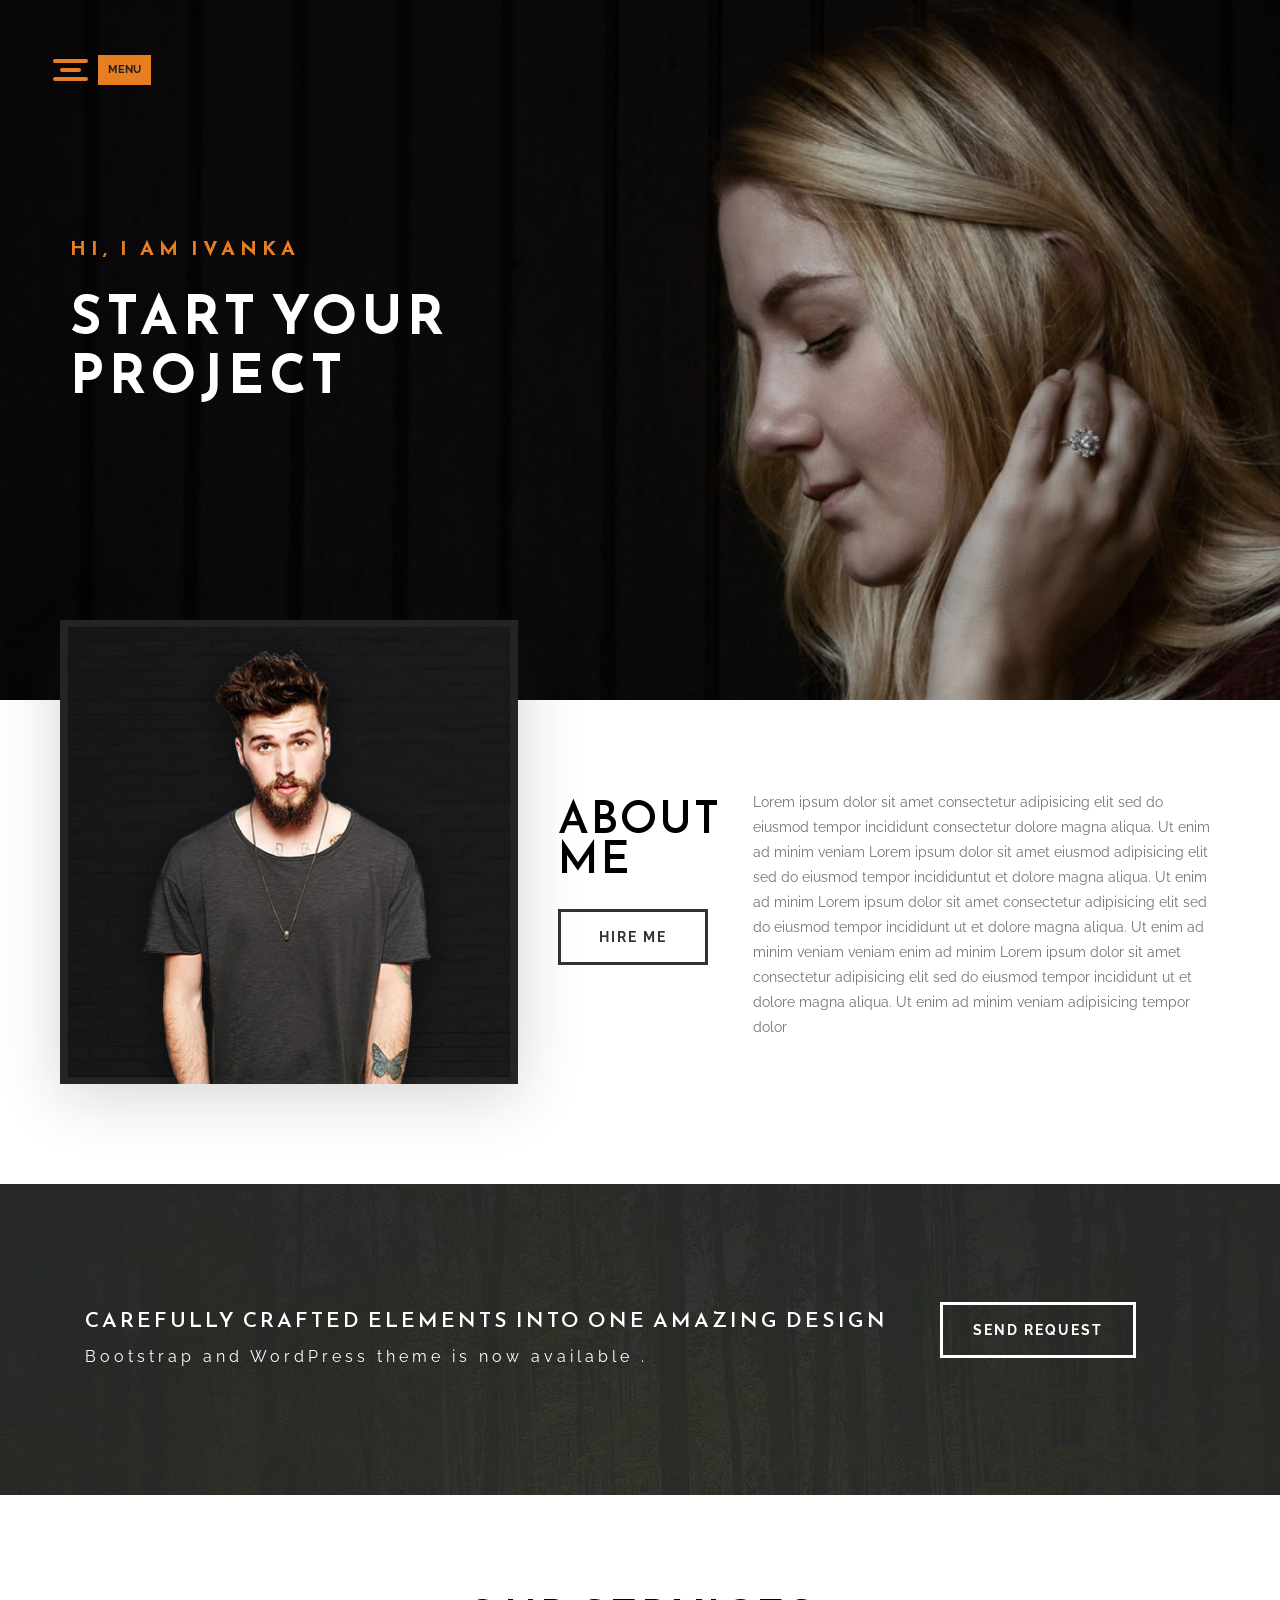
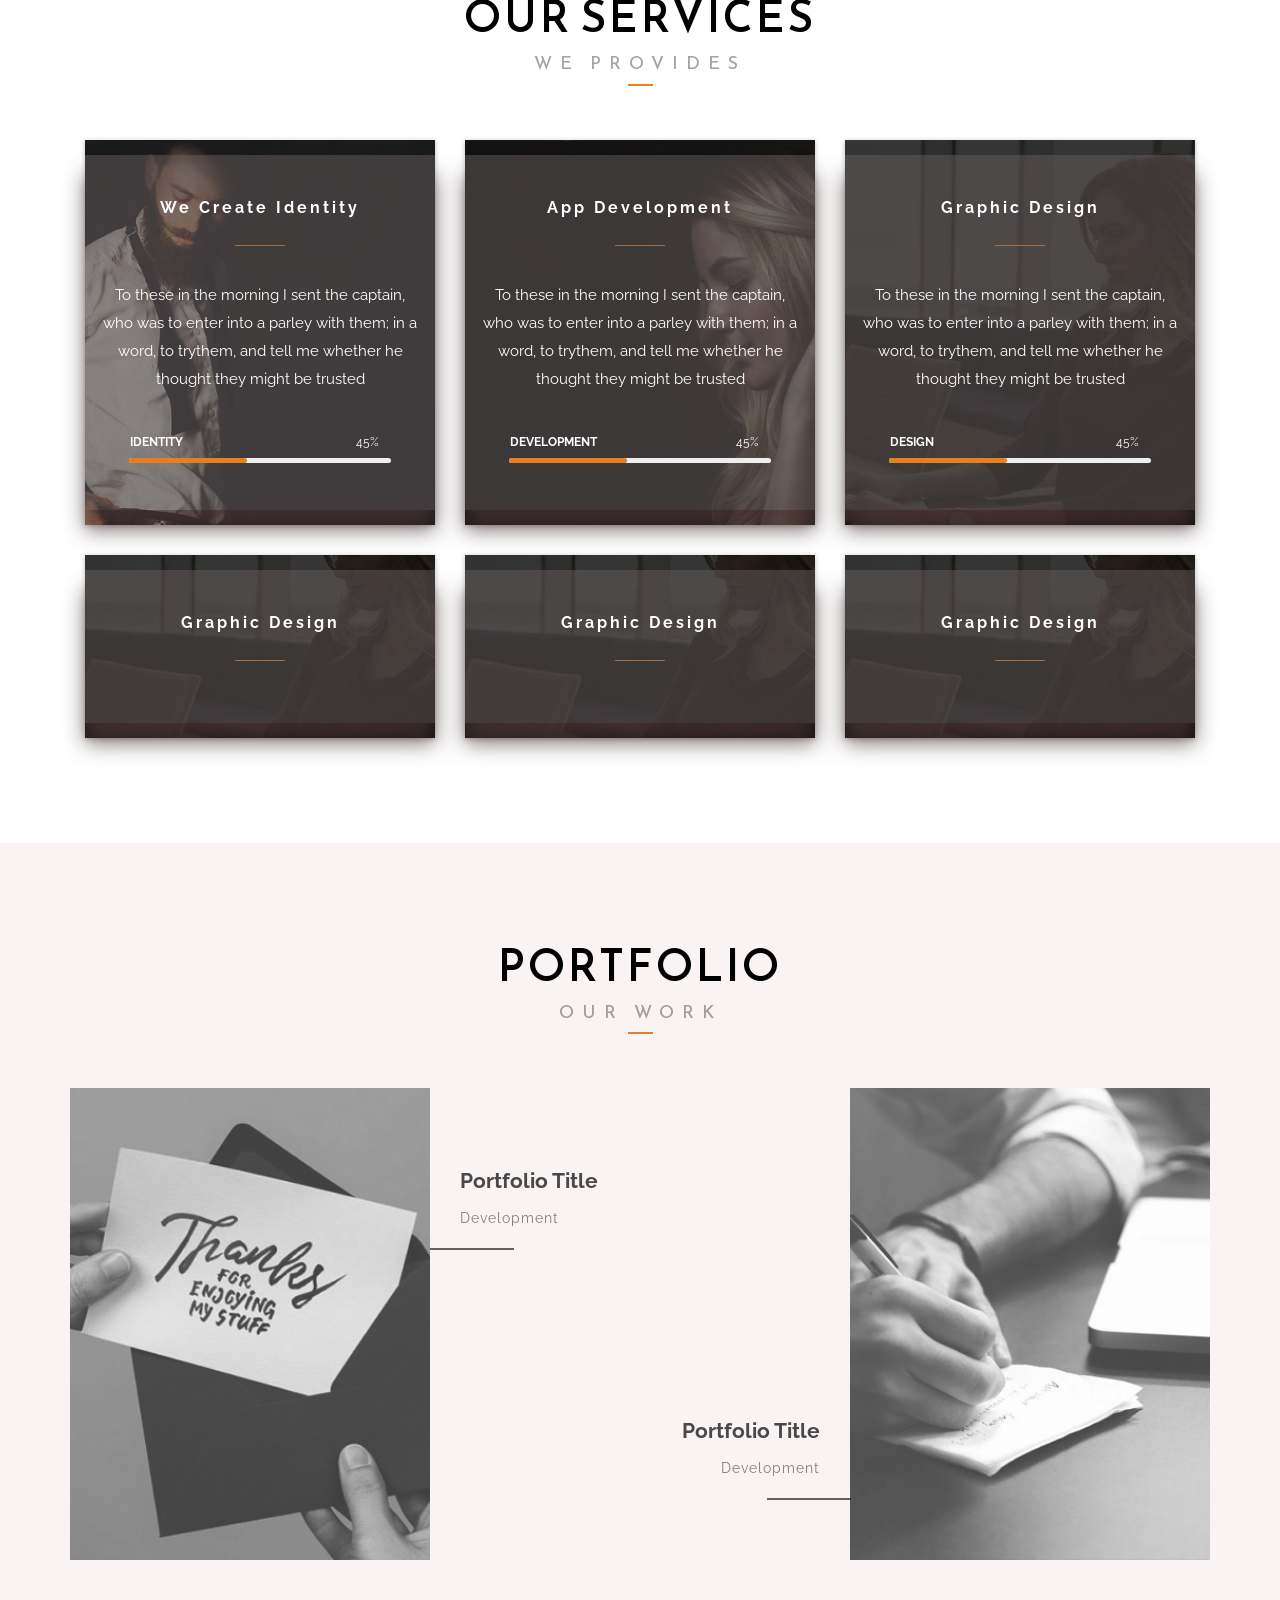
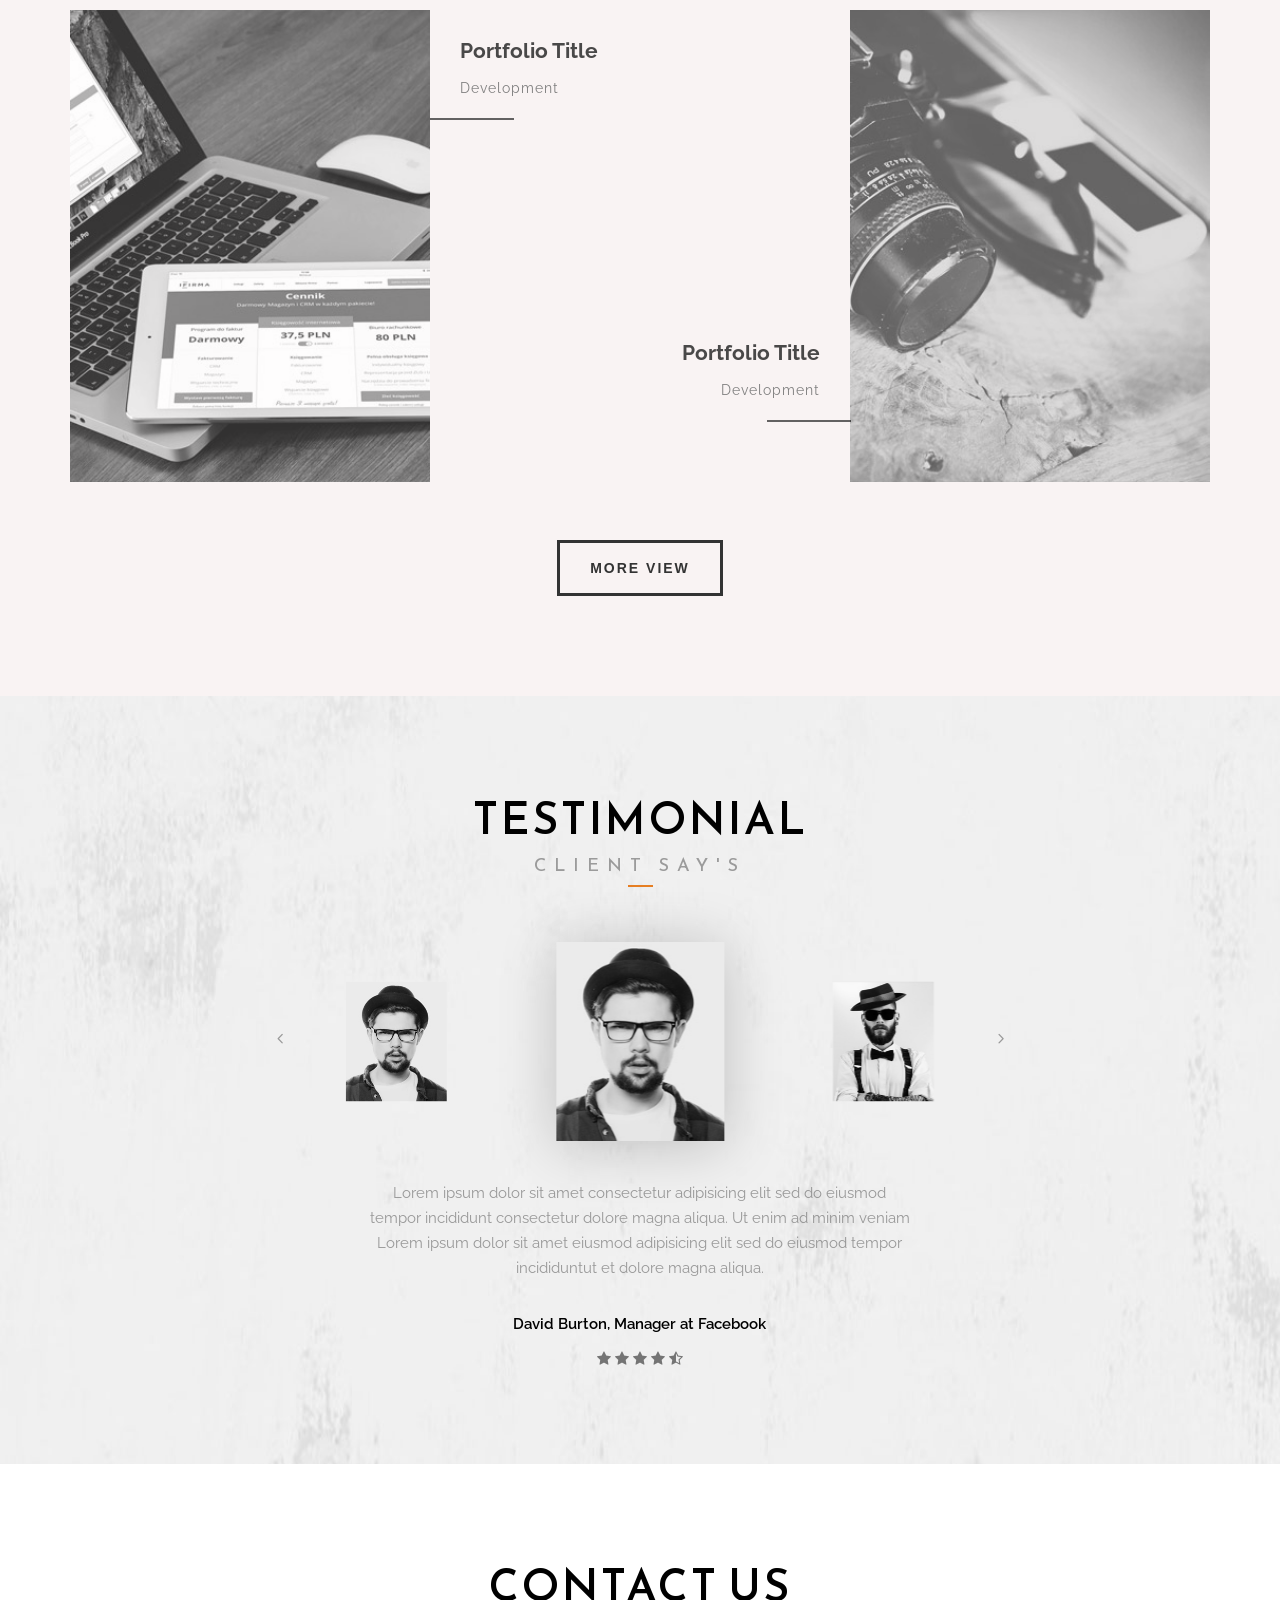
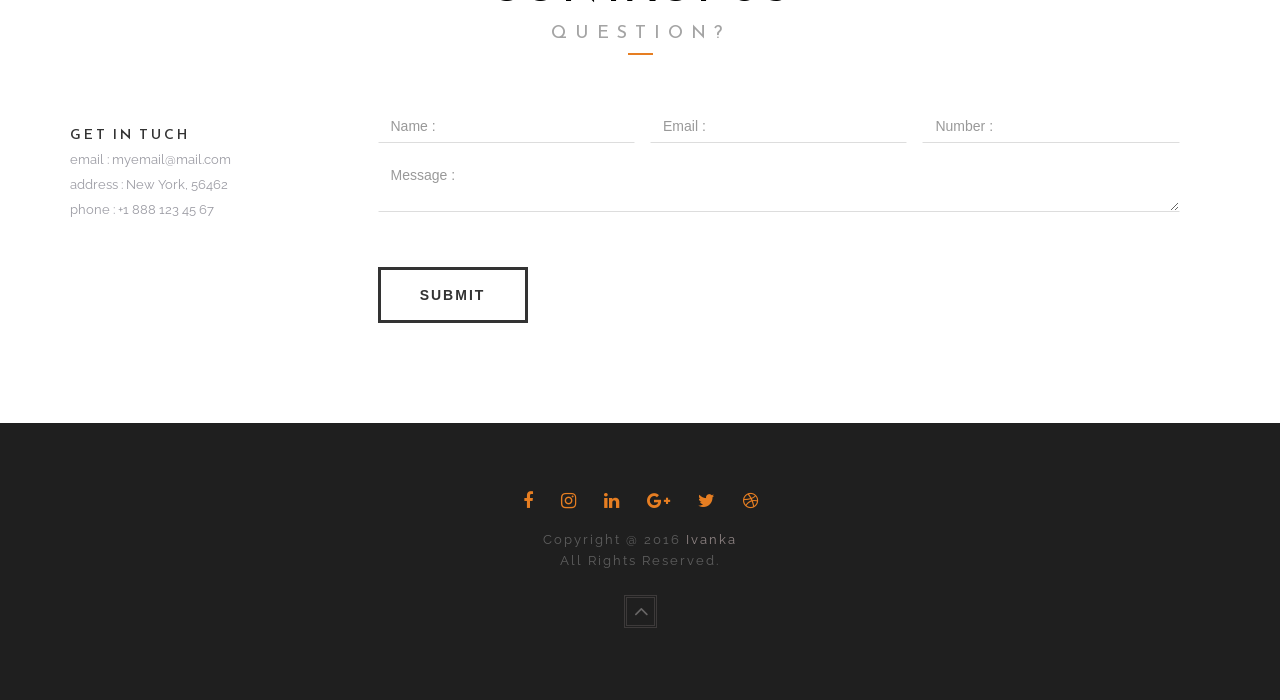
<file: preview/index-image-bg.html>
<!DOCTYPE html>
<!--[if lt IE 7]> <html class="no-js lt-ie9 lt-ie8 lt-ie7"> <![endif]-->
<!--[if IE 7]> <html class="no-js lt-ie9 lt-ie8"> <![endif]-->
<!--[if IE 8]> <html class="no-js lt-ie9"> <![endif]-->
<!--[if gt IE 8]> <!-->
<html lang="zxx">
<!--
<![endif]-->

<head>
    <!-- TITLE OF SITE -->
    <title>Ivanka - Personal/Business/Corporate Agency Template</title>

    <meta charset="utf-8">
    <meta http-equiv="X-UA-Compatible" content="IE=edge">
    <meta name="description" content="Ivanka Multipage Landing Page" />
    <meta name="keywords" content="Ivanka, parallax, one page, multipage, responsive, landing, html template" />
    <meta name="author" content="TidyTheme">
    <meta name="viewport" content="width=device-width, initial-scale=1, maximum-scale=1">

    <!-- Favicons -->
    <link rel="icon" type="image/png" href="images/favicon.png">

    <!-- CSS Begins
================================================== -->
    <!-- FONT ICONS -->
    <!-- font-awesome -->
    <link href="css/font-awesome.min.css" rel="stylesheet">
    <!-- IonIcons -->
    <link href="icon/ionicons/css/ionicons.css" rel="stylesheet">
    <!-- Elegant Icons -->
    <link href="icon/elegant-icons/style.css" rel="stylesheet">
    <!--/ FONT ICONS -->

    <!--Animate Effect-->
    <link href="css/animate.css" rel="stylesheet">
    <link href="css/hover.css" rel="stylesheet">

    <!-- Nivo slider CSS -->
    <link rel="stylesheet" href="css/nivo-slider.css" type="text/css" />

    <!--Owl Carousel -->
    <link href="css/owl.carousel.css" rel="stylesheet">
    <link href="css/owl.theme.css" rel="stylesheet">

    <!--BootStrap -->
    <link href="css/bootstrap.min.css" rel="stylesheet">
    <link href="css/normalize.css" rel="stylesheet">

    <!-- Main Style -->
    <link href="css/style.css" rel="stylesheet">
    <link href="css/responsive.css" rel="stylesheet">

</head>

<body>

<!-- Start: Preloader section
==========================--> 
<div id="preloader"></div>
	  
<!-- End: Preloader section
==========================-->


    <!-- Start: Header Section
=============================================-->
    <aside id="menu-left" class="">
        <div id="menu-toggle">
            <span class="lines"></span>
            <span class="lines"></span>
            <span class="lines"></span>
            <span class="open">MENU</span>
        </div>
        <nav>
			<!-- Start: nav -->
            <ul id="main-menu" class="nav">
                <li><a href="#top">Home</a>
                </li>
				<li><a href="#about">About</a>
                </li>
                <li><a href="#services">Services</a>
                </li>
                <li><a href="#portfolio">Portfolio</a>
                </li>
                <li><a href="#testimonial">testimonial</a>
                </li>
                <li><a href="#contact">Contact</a>
                </li>
            </ul>
			<!-- End: nav -->
			<!-- Start: Search form -->
            <form action="#" method="POST">
                <input type="text" name="search" placeholder="search everything" class="form-control search">
            </form>
			<!-- End: Search form-->
            <ul id="socials" class="nav">
                <li><a href="#"><i class=" fa fa-facebook"></i></a>
                </li>
                <li><a href="#"><i class=" fa fa-twitter"></i></a>
                </li>
                <li><a href="#"><i class=" fa fa-linkedin"></i></a>
                </li>
                <li><a href="#"><i class=" fa fa-pinterest"></i></a>
                </li>
                <li><a href="#"><i class=" fa fa-instagram"></i></a>
                </li>
            </ul>
			<!-- End: Menu Social -->
        </nav>
    </aside>
    <!-- End: Menu -->

	<!--Start:Slider Section -->
    <!-- header -->
	<header id="page-top">
		<div class="container">
			<div class="row">
				<div class="col-lg-6 col-xs-12 col-sm-10 ban1_txt wow fadeInUp" data-wow-delay="0.5s">
					   <!-- Header Introduction -->
						<h3>Hi, I Am Ivanka</h3>
						<h2>Start Your<br>Project</h2>  
						<!-- /. Header Introduction -->				
				</div><!-- /. col-lg-12 -->
			</div><!-- /. row -->
		</div><!-- /. container -->
		<div id="headerbackground"></div> <!-- header background -->
	</header><!--/. header -->

    <!-- End: Header Section
==================================================-->


    <!-- Start:About Section 
==================================================-->
    <section class="about-section" id="about">
        <div class="container">
            <div class="row">
                <div class="about-warp">
                    <div class="col-lg-5 col-sm-5 col-xs-12">
                        <!-- Start: About Photo -->
                        <div class="about-right"><img alt="about" class="about-img_1" src="images/about/img_1.jpg">
                            <div class="split-mask"></div>
                        </div>
                        <!-- End: About Photo -->
                    </div>
                    <!--End: col-lg-6 col-md-8 col-md-7-->
                    <div class="col-lg-2 col-sm-2 col-xs-12">
                        <!--Start: About Title-->
                        <div class="about-left">
                            <h3>About <br> Me</h3>
                            <p class="about-more"><a class="btn btn-chos hvr-bounce-to-top" href="#" title="Read Now">Hire Me</a>
                            </p>
                        </div>
						<!--End: About Title -->
                    </div>
                    <div class="col-lg-5 col-sm-5 col-xs-12">
                        <div class="ab-inf">
                            <p>Lorem ipsum dolor sit amet consectetur adipisicing elit sed do eiusmod tempor incididunt consectetur dolore magna aliqua. Ut enim ad minim veniam Lorem ipsum dolor sit amet eiusmod adipisicing elit sed do eiusmod tempor incididuntut et dolore magna aliqua. Ut enim ad minim Lorem ipsum dolor sit amet consectetur adipisicing elit sed do eiusmod tempor incididunt ut et dolore magna aliqua. Ut enim ad minim veniam veniam enim ad minim Lorem ipsum dolor sit amet consectetur adipisicing elit sed do eiusmod tempor incididunt ut et dolore magna aliqua. Ut enim ad minim veniam adipisicing tempor dolor</p>

                        </div>
                        <!--End: About Left-->
                    </div>
                    <!--End: .col-lg-6 col-md-4 col-sm-5-->
                </div>
                <!--End: about-warp -->
            </div>
            <!--End: row-->
        </div>
        <!-- End: container-->
    </section>
    <!-- End:About Section 
==================================================-->


    <!-- Start: Offer Section 
==================================================-->
    <section class="impres choose-us">
        <div class="container">
            <!-- Start: Heading -->
            <div class="text-riht col-lg-9 col-sm-9">
                <h3>CAREFULLY CRAFTED ELEMENTS INTO ONE AMAZING DESIGN</h3>
                <p>Bootstrap and WordPress theme is now available .</p>
            </div>
            <!--End: Heading -->
            <div class="col-lg-3 col-sm-3">
                <a class="btn btn-chos hvr-bounce-to-top" href="#contact">Send request</a>
                <!--End: btn-->
            </div>
            <!--End: col-lg-3-->
        </div>
        <!--End: container-->
    </section>
    <!-- End: Offer Section 
==================================================-->





    <!-- Start: Services Section 
==================================================-->
    <section class="promotab-section" id="services">
        <div class="container">
            <!-- Start: Heading -->
            <div class="base-header">
                <h3>Our Services<small> We Provides</small></h3>
            </div>
            <!-- End:  heading -->
            <div class="row">
                <div class="promotab-itms container-fluid no-padding">
                    <div aria-multiselectable="true" class="panel-group" id="accordion4_4" role="tablist">
						<!--Start:Services 1--> 
                        <div class="serview-overly col-lg-4 col-sm-4 col-xs-12">
                            <div class="panel panel-default" data-image="images/promo/promo2.jpg" style="background-image: url(&quot;images/promo/promo2.jpg&quot;);">
                                <!-- Container -->
                                <div class="panel-heading" id="headingFoure1" role="tab">
                                    <h4 class="panel-title"><a aria-expanded="true" class="collapsed" data-parent="#accordion4_4" data-toggle=
									"collapse" href="#collapseFoure1" role="button">We create identity</a></h4>
                                </div>
                                <div aria-expanded="true" aria-labelledby="headingFoure1" class="panel-collapse collapse in" id="collapseFoure1" role="tabpanel" style="">
                                    <div class="panel-body">
                                        To these in the morning I sent the captain, who was to enter into a parley with them; in a word, to trythem, and tell me whether he thought they might be trusted
                                    </div>
                                    <div class="col-lg-10 col-lg-offset-1">
                                        <div class="skillbar clearfix " data-percent="45%">
                                            <div class="skillbar-title"><span>identity</span>
                                            </div>
                                            <div class="skillbar-bar" style="width: 45%;"></div>
                                            <div class="skill-bar-percent">45%</div>
                                        </div>
                                    </div>
                                </div>

                            </div>
                        </div>
						<!-- End :Services 1 -->
						<!--Start:Services 2--> 
                        <div class="serview-overly col-lg-4 col-sm-4 col-xs-12">
                            <div class="panel panel-default" data-image="images/promo/promo1.jpg" style="background-image: url(&quot;images/promo/promo1.jpg&quot;);">

                                <div class="panel-heading" id="headingFoure2" role="tab">
                                    <h4 class="panel-title"><a aria-expanded="true" class="collapsed" data-parent="#accordion4_4" data-toggle="collapse"
									href="#collapseFoure2" role="button">App Development</a></h4>
                                </div>
                                <div aria-expanded="true" aria-labelledby="headingFoure2" class="panel-collapse collapse in" id="collapseFoure2" role="tabpanel" style="">
                                    <div class="panel-body">
                                        To these in the morning I sent the captain, who was to enter into a parley with them; in a word, to trythem, and tell me whether he thought they might be trusted
                                    </div>
                                    <div class="col-lg-10 col-lg-offset-1">
                                        <div class="skillbar clearfix " data-percent="45%">
                                            <div class="skillbar-title"><span>Development</span>
                                            </div>
                                            <div class="skillbar-bar" style="width: 45%;"></div>
                                            <div class="skill-bar-percent">45%</div>
                                        </div>
                                    </div>
                                </div>

                            </div>
                        </div>
						<!-- End :Services 2 -->
						<!--Start:Services 3--> 
                        <div class="serview-overly col-lg-4 col-sm-4 col-xs-12">
                            <div class="panel panel-default" data-image="images/promo/promo3.jpg" style="background-image: url(&quot;images/promo/promo3.jpg&quot;);">
                                <!-- Container -->

                                <div class="panel-heading" id="headingFoure3" role="tab">
                                    <h4 class="panel-title"><a aria-expanded="true" class="collapsed" data-parent="#accordion4_4" data-toggle=
									"collapse" href="#collapseFoure3" role="button">Graphic Design</a></h4>
                                </div>
                                <div aria-expanded="true" aria-labelledby="headingFoure3" class="panel-collapse collapse in" id="collapseFoure3" role="tabpanel" style="">
                                    <div class="panel-body">
                                        To these in the morning I sent the captain, who was to enter into a parley with them; in a word, to trythem, and tell me whether he thought they might be trusted
                                    </div>
                                    <div class="col-lg-10 col-lg-offset-1">
                                        <div class="skillbar clearfix " data-percent="45%">
                                            <div class="skillbar-title"><span>Design</span>
                                            </div>
                                            <div class="skillbar-bar" style="width: 45%;"></div>
                                            <div class="skill-bar-percent">45%</div>
                                        </div>
                                    </div>
                                </div>
                            </div>
                        </div>
						<!-- End :Services 3 -->
						<!--Start:Services 4--> 
                        <div class="serview-overly service-margin col-lg-4 col-sm-4 col-xs-12">
                            <div class="panel panel-default" data-image="images/promo/promo3.jpg" style="background-image: url(&quot;images/promo/promo3.jpg&quot;);">
                                <!-- Container -->

                                <div class="panel-heading" id="headingFoure4" role="tab">
                                    <h4 class="panel-title"><a aria-expanded="false" class="collapsed" data-parent="#accordion4_4" data-toggle=
									"collapse" href="#collapseFoure4" role="button">Graphic Design</a></h4>
                                </div>
                                <div aria-expanded="false" aria-labelledby="headingFoure4" class="panel-collapse collapse" id="collapseFoure4" role="tabpanel" style="height:0px;">
                                    <div class="panel-body">
                                        To these in the morning I sent the captain, who was to enter into a parley with them; in a word, to trythem, and tell me whether he thought they might be trusted
                                    </div>
                                    <div class="col-lg-10 col-lg-offset-1">
                                        <div class="skillbar clearfix " data-percent="45%">
                                            <div class="skillbar-title"><span>Design</span>
                                            </div>
                                            <div class="skillbar-bar" style="width: 45%;"></div>
                                            <div class="skill-bar-percent">45%</div>
                                        </div>
                                    </div>
                                </div>
                            </div>
                        </div>
						<!-- End :Services 4 -->
						<!--Start:Services 5--> 			
                        <div class="serview-overly service-margin col-lg-4 col-sm-4 col-xs-12">
                            <div class="panel panel-default" data-image="images/promo/promo3.jpg" style="background-image: url(&quot;images/promo/promo3.jpg&quot;);">
                                <!-- Container -->

                                <div class="panel-heading" id="headingFoure5" role="tab">
                                    <h4 class="panel-title"><a aria-expanded="false" class="collapsed" data-parent="#accordion4_4" data-toggle=
									"collapse" href="#collapseFoure5" role="button">Graphic Design</a></h4>
                                </div>
                                <div aria-expanded="false" aria-labelledby="headingFoure5" class="panel-collapse collapse" id="collapseFoure5" role="tabpanel" style="height:0px;">
                                    <div class="panel-body">
                                        To these in the morning I sent the captain, who was to enter into a parley with them; in a word, to trythem, and tell me whether he thought they might be trusted
                                    </div>
                                    <div class="col-lg-10 col-lg-offset-1">
                                        <div class="skillbar clearfix " data-percent="45%">
                                            <div class="skillbar-title"><span>Design</span>
                                            </div>
                                            <div class="skillbar-bar" style="width: 45%;"></div>
                                            <div class="skill-bar-percent">45%</div>
                                        </div>
                                    </div>
                                </div>
                            </div>
                        </div>
						<!-- End :Services 5 -->
						<!--Start:Services 6--> 
                        <div class="serview-overly service-margin col-lg-4 col-sm-4 col-xs-12">
                            <div class="panel panel-default" data-image="images/promo/promo3.jpg" style="background-image: url(&quot;images/promo/promo3.jpg&quot;);">
                                <!-- Container -->

                                <div class="panel-heading" id="headingFoure6" role="tab">
                                    <h4 class="panel-title"><a aria-expanded="false" class="collapsed" data-parent="#accordion4_4" data-toggle=
									"collapse" href="#collapseFoure6" role="button">Graphic Design</a></h4>
                                </div>
                                <div aria-expanded="false" aria-labelledby="headingFoure6" class="panel-collapse collapse" id="collapseFoure6" role="tabpanel" style="height:0px;">
                                    <div class="panel-body">
                                        To these in the morning I sent the captain, who was to enter into a parley with them; in a word, to trythem, and tell me whether he thought they might be trusted
                                    </div>
                                    <div class="col-lg-10 col-lg-offset-1">
                                        <div class="skillbar clearfix " data-percent="45%">
                                            <div class="skillbar-title"><span>Design</span>
                                            </div>
                                            <div class="skillbar-bar" style="width: 45%;"></div>
                                            <div class="skill-bar-percent">45%</div>
                                        </div>
                                    </div>
                                </div>
                            </div>
                        </div>
						<!-- End:Services 6 -->
                    </div>
                </div>
			</div>
			<!-- End: row -->
        </div>
        <!--End: container -->
    </section>
    <!-- End: Services Section 
==================================================-->



    <!--Start : Portfolio section
==================================================-->
    <section class="portfolio-section" id="portfolio">
        <div class="container">
            <!-- Start: Heading -->
            <div class="base-header">
                <h3>Portfolio<small>Our work</small></h3>
            </div>
            <!-- End: Heading -->
            <div class="row">
				<!-- Start: portfolio 1 -->
                <div class="col-md-6 portfolio-warp portfolio-1">
                    <div class="row">
                        <div class="col-md-8 col-sm-8">
                            <div class="portfolio-hover">
                                <img src="images/work/work-1.jpg" alt="" class="img-responsive">
                            </div>
                            <a href="#portfolioModal1" class="full-view text-capitalize">full view</a>
                        </div>
                        <div class="col-md-4 col-sm-4">
                            <div class="product-detail">
                                <h4 class="text-capitalize">portfolio Title</h4>
                                <p class="text-capitalize">Development </p>
                            </div>
                        </div>
                    </div>
                </div>
				<!-- End: portfolio 1 -->
				<!-- Start: portfolio 2-->
                <div class="col-md-6 portfolio-warp portfolio-2">
                    <div class="row">
                        <div class="col-md-4 col-sm-4">
                            <div class="product-detail">
                                <h4 class="text-capitalize">portfolio Title</h4>
                                <p class="text-capitalize">Development </p>
                            </div>
                        </div>
                        <div class="col-md-8 col-sm-8">
                            <div class="portfolio-hover">
                                <img src="images/work/work-2.jpg" alt="" class="img-responsive">
                            </div>
                            <a href="#portfolioModal2" class="full-view text-capitalize">full view</a>
                        </div>
                    </div>
                </div>
				<!-- End: portfolio 2 -->
				<!-- Start: portfolio 3 -->
                <div class="col-md-6 portfolio-warp portfolio-3">
                    <div class="row">
                        <div class="col-md-8 col-sm-8">
                            <div class="portfolio-hover">
                                <img src="images/work/work-3.jpg" alt="" class="img-responsive">
                            </div>
                            <a href="#portfolioModal3" class="full-view text-capitalize">full view</a>
                        </div>
                        <div class="col-md-4 col-sm-4">
                            <div class="product-detail">
                                <h4 class="text-capitalize">portfolio Title</h4>
                                <p class="text-capitalize">Development </p>
                            </div>
                        </div>
                    </div>
                </div>
				<!-- End: portfolio 3 -->
				<!-- : portfolio 4 -->
                <div class="col-md-6 portfolio-warp portfolio-4">
                    <div class="row">
                        <div class="col-md-4 col-sm-4">
                            <div class="product-detail">
                                <h4 class="text-capitalize">portfolio Title</h4>
                                <p class="text-capitalize">Development </p>
                            </div>
                        </div>
                        <div class="col-md-8 col-sm-8">
                            <div class="portfolio-hover">
                                <img src="images/work/work-4.jpg" alt="" class="img-responsive">
                            </div>
                            <a href="#portfolioModal4" class="full-view text-capitalize">full view</a>
                        </div>
                    </div>
                </div>
				<!-- End: portfolio 4 -->
				<!-- Start : portfolio 5 -->
                <div id="demo2" class="col-md-6 portfolio-warp portfolio-5" style="display: none;">
                    <div class="row">
                        <div class="col-md-8 col-sm-8">
                            <div class="portfolio-hover">
                                <img src="images/work/work-1.jpg" alt="" class="img-responsive">
                            </div>
                            <a href="#portfolioModal5" class="full-view text-capitalize">full view</a>
                        </div>
                        <div class="col-md-4 col-sm-4">
                            <div class="product-detail">
                                <h4 class="text-capitalize">portfolio Title</h4>
                                <p class="text-capitalize">Development </p>
                            </div>
                        </div>
                    </div>
                </div>
				<!-- End: portfolio 5 -->
				<!-- Start : portfolio 6 -->
                <div id="demo3" class="col-md-6 portfolio-warp portfolio-6" style="display: none;">
                    <div class="row">
                        <div class="col-md-4 col-sm-4">
                            <div class="product-detail">
                                <h4 class="text-capitalize">portfolio Title</h4>
                                <p class="text-capitalize">Development </p>
                            </div>
                        </div>
                        <div class="col-md-8 col-sm-8">
                            <div class="portfolio-hover">
                                <img src="images/work/work-2.jpg" alt="" class="img-responsive">
                            </div>
                            <a href="#portfolioModal6" class="full-view text-capitalize">full view</a>
                        </div>
                    </div>
                </div>
				<!-- End: portfolio 6 -->
            </div>
			<!-- End: row-->
            <!-- Start: Show more -->
            <div class="row text-center">
                <button class="btn btn-chos hvr-bounce-to-top" id="test2">MORE view</button>
            </div>
			<!-- End: Show more -->
        </div>
		<!-- End: Container -->
    </section>

    <!--End : Portfolio section
======================================================-->


    <!--Start : Portfolio Modal
======================================================-->
    <!-- Portfolio Modal 1 -->
    <div class="remodal" data-remodal-id="portfolioModal1" role="dialog">
        <button data-remodal-action="close" class="remodal-close" aria-label="Close"></button>
        <div>
            <img src="images/work/work-1.jpg" alt="" class="img-responsive port-modal-img">
            <h3 class="text-uppercase">Portfolio Title</h3>
            <div class="col-sm-8">
                <p>
                    Lorem ipsum dolor sit amet consetetur sadipscing elitr sed diamartha nonumy eirmod tempor invidunt ut labore et dolorade magna aliquya erat sed diam voluptua. At vero accusama etjusto duo dolores erebum Stet clita kasd gubergrenip dolor sit amet consetetur sadipscing elitr sed diam nonumy
                </p>
            </div>
            <div class="col-sm-4">
                <div class="port-text-left">
                    <ul class="port-list">
                        <li>Date: Sep 25, 2016</li>
                        <li>In: <a href="#">Web Design</a>
                        </li>
                        <li>Skills: HTML, CSS, JS</li>
                    </ul>
                    <div class="social_port">
                        <a href="#"><i class="fa fa-facebook"></i></a>
                        <a href="#"><i class="fa fa-instagram"></i></a>
                        <a href="#"><i class="fa fa-linkedin"></i></a>
                        <a href="#"><i class="fa fa-google-plus"></i></a>
                    </div>
                </div>
            </div>
        </div>
    </div>
    <!-- Portfolio Modal 1 end-->

    <!-- Portfolio Modal 2 -->
    <div class="remodal" data-remodal-id="portfolioModal2" role="dialog">
        <button data-remodal-action="close" class="remodal-close" aria-label="Close"></button>
        <div>
            <img src="images/work/work-2.jpg" alt="" class="img-responsive port-modal-img">
            <h3 class="text-uppercase">Portfolio Title</h3>
            <div class="col-sm-8">
                <p>
                    Lorem ipsum dolor sit amet consetetur sadipscing elitr sed diamartha nonumy eirmod tempor invidunt ut labore et dolorade magna aliquya erat sed diam voluptua. At vero accusama etjusto duo dolores erebum Stet clita kasd gubergrenip dolor sit amet consetetur sadipscing elitr sed diam nonumy
                </p>
            </div>
            <div class="col-sm-4">
                <div class="port-text-left">
                    <ul class="port-list">
                        <li>Date: Sep 25, 2016</li>
                        <li>In: <a href="#">Web Design</a>
                        </li>
                        <li>Skills: HTML, CSS, JS</li>
                    </ul>
                    <div class="social_port">
                        <a href="#"><i class="fa fa-facebook"></i></a>
                        <a href="#"><i class="fa fa-instagram"></i></a>
                        <a href="#"><i class="fa fa-linkedin"></i></a>
                        <a href="#"><i class="fa fa-google-plus"></i></a>
                    </div>
                </div>
            </div>
        </div>
    </div>
    <!-- Portfolio Modal 2 end -->

    <!-- Portfolio Modal 3 -->
    <div class="remodal" data-remodal-id="portfolioModal3" role="dialog">
        <button data-remodal-action="close" class="remodal-close" aria-label="Close"></button>
        <div>
            <img src="images/work/work-3.jpg" alt="" class="img-responsive port-modal-img">
            <h3 class="text-uppercase">Portfolio Title</h3>
            <div class="col-sm-8">
                <p>
                    Lorem ipsum dolor sit amet consetetur sadipscing elitr sed diamartha nonumy eirmod tempor invidunt ut labore et dolorade magna aliquya erat sed diam voluptua. At vero accusama etjusto duo dolores erebum Stet clita kasd gubergrenip dolor sit amet consetetur sadipscing elitr sed diam nonumy
                </p>
            </div>
            <div class="col-sm-4">
                <div class="port-text-left">
                    <ul class="port-list">
                        <li>Date: Sep 25, 2016</li>
                        <li>In: <a href="#">Web Design</a>
                        </li>
                        <li>Skills: HTML, CSS, JS</li>
                    </ul>
                    <div class="social_port">
                        <a href="#"><i class="fa fa-facebook"></i></a>
                        <a href="#"><i class="fa fa-instagram"></i></a>
                        <a href="#"><i class="fa fa-linkedin"></i></a>
                        <a href="#"><i class="fa fa-google-plus"></i></a>
                    </div>
                </div>
            </div>
        </div>
    </div>
    <!-- Portfolio Modal 3 end -->

    <!-- Portfolio Modal 4 -->
    <div class="remodal" data-remodal-id="portfolioModal4" role="dialog">
        <button data-remodal-action="close" class="remodal-close" aria-label="Close"></button>
        <div>
            <img src="images/work/work-4.jpg" alt="" class="img-responsive port-modal-img">
            <h3 class="text-uppercase">Portfolio Title</h3>
            <div class="col-sm-8 col-xs-12">
                <p>
                    Lorem ipsum dolor sit amet consetetur sadipscing elitr sed diamartha nonumy eirmod tempor invidunt ut labore et dolorade magna aliquya erat sed diam voluptua. At vero accusama etjusto duo dolores erebum Stet clita kasd gubergrenip dolor sit amet consetetur sadipscing elitr sed diam nonumy
                </p>
            </div>
            <div class="col-sm-4 col-xs-12">
                <div class="port-text-left">
                    <ul class="port-list">
                        <li>Date: Sep 25, 2016</li>
                        <li>In: <a href="#">Web Design</a>
                        </li>
                        <li>Skills: HTML, CSS, JS</li>
                    </ul>
                    <div class="social_port">
                        <a href="#"><i class="fa fa-facebook"></i></a>
                        <a href="#"><i class="fa fa-instagram"></i></a>
                        <a href="#"><i class="fa fa-linkedin"></i></a>
                        <a href="#"><i class="fa fa-google-plus"></i></a>
                    </div>
                </div>
            </div>
        </div>
    </div>
    <!-- Portfolio Modal 4 end -->

    <!-- Portfolio Modal 5 -->
    <div class="remodal" data-remodal-id="portfolioModal5" role="dialog">
        <button data-remodal-action="close" class="remodal-close" aria-label="Close"></button>
        <div>
            <img src="images/work/work-1.jpg" alt="" class="img-responsive port-modal-img">
            <h3 class="text-uppercase">Portfolio Title</h3>
            <div class="col-sm-8">
                <p>
                    Lorem ipsum dolor sit amet consetetur sadipscing elitr sed diamartha nonumy eirmod tempor invidunt ut labore et dolorade magna aliquya erat sed diam voluptua. At vero accusama etjusto duo dolores erebum Stet clita kasd gubergrenip dolor sit amet consetetur sadipscing elitr sed diam nonumy
                </p>
            </div>
            <div class="col-sm-4">
                <div class="port-text-left">
                    <ul class="port-list">
                        <li>Date: Sep 25, 2016</li>
                        <li>In: <a href="#">Web Design</a>
                        </li>
                        <li>Skills: HTML, CSS, JS</li>
                    </ul>
                    <div class="social_port">
                        <a href="#"><i class="fa fa-facebook"></i></a>
                        <a href="#"><i class="fa fa-instagram"></i></a>
                        <a href="#"><i class="fa fa-linkedin"></i></a>
                        <a href="#"><i class="fa fa-google-plus"></i></a>
                    </div>
                </div>
            </div>
        </div>
    </div>
    <!-- Portfolio Modal 5 end -->

    <!-- Portfolio Modal 6 -->
    <div class="remodal" data-remodal-id="portfolioModal6" role="dialog">
        <button data-remodal-action="close" class="remodal-close" aria-label="Close"></button>
        <div>
            <img src="images/work/work-2.jpg" alt="" class="img-responsive port-modal-img">
            <h3 class="text-uppercase">Portfolio Title</h3>
            <div class="col-sm-8">
                <p>
                    Lorem ipsum dolor sit amet consetetur sadipscing elitr sed diamartha nonumy eirmod tempor invidunt ut labore et dolorade magna aliquya erat sed diam voluptua. At vero accusama etjusto duo dolores erebum Stet clita kasd gubergrenip dolor sit amet consetetur sadipscing elitr sed diam nonumy
                </p>
            </div>
            <div class="col-sm-4">
                <div class="port-text-left">
                    <ul class="port-list">
                        <li>Date: Sep 25, 2016</li>
                        <li>In: <a href="#">Web Design</a>
                        </li>
                        <li>Skills: HTML, CSS, JS</li>
                    </ul>
                    <div class="social_port">
                        <a href="#"><i class="fa fa-facebook"></i></a>
                        <a href="#"><i class="fa fa-instagram"></i></a>
                        <a href="#"><i class="fa fa-linkedin"></i></a>
                        <a href="#"><i class="fa fa-google-plus"></i></a>
                    </div>
                </div>
            </div>
        </div>
    </div>
    <!-- Portfolio Modal 6 end -->

    <!-- End : Portfolio Modal
=====================================================-->




    <!-- Start : Testimonial Section  
=====================================================-->
    <section class="testimonial-section">
        <div class="container">
			<!-- Start:  Heading -->
            <div class="base-header">
                <h3>testimonial <small>Client say's</small></h3>
            </div>
			<!-- End: Heading -->
            <div class="row testimonial">
                <div class="col-md-8 col-md-offset-2 text-center">
                    <div class="owl-carousel" id="testimonial">
						<!-- Start:  carousel 1 -->
                        <div class="item">
                            <div>
                                <img src="images/testimonial/tes-1.jpg" class="img-responsive" alt="">
                            </div>
                            <div class="testi-comment">
                                <p>Lorem ipsum dolor sit amet consectetur adipisicing elit sed do eiusmod tempor incididunt consectetur dolore magna aliqua. Ut enim ad minim veniam Lorem ipsum dolor sit amet eiusmod adipisicing elit sed do eiusmod tempor incididuntut et dolore magna aliqua.</p>
                                <h4>David Burton, Manager at Facebook</h4>
                                <span class="tesi-rating">
                                    <i class="fa fa-star"></i>
                                    <i class="fa fa-star"></i>
                                    <i class="fa fa-star"></i>
                                    <i class="fa fa-star"></i>
                                    <i class="fa fa-star-half-o"></i>									
								</span>
                            </div>
                        </div>
						<!-- End: carousel 1 -->
						<!-- Start:  carousel 2 -->
                        <div class="item">
                            <div>
                                <img src="images/testimonial/tes-2.jpg" class="img-responsive" alt="">
                            </div>
                            <div class="testi-comment">
                                <p>Lorem ipsum dolor sit amet consectetur adipisicing elit sed do eiusmod tempor incididunt consectetur dolore magna aliqua. Ut enim ad minim veniam Lorem ipsum dolor sit amet eiusmod adipisicing elit sed do eiusmod tempor incididuntut et dolore magna aliqua.</p>
                                <h4>David Burton, Manager at Facebook</h4>
                                <span class="tesi-rating">
                                    <i class="fa fa-star"></i>
                                    <i class="fa fa-star"></i>
                                    <i class="fa fa-star"></i>
                                    <i class="fa fa-star"></i>
                                    <i class="fa fa-star-half-o"></i>									
								</span>
                            </div>
                        </div>
						<!-- End: carousel 2 -->
						<!-- Start:  carousel 3 -->
                        <div class="item">
                            <div>
                                <img src="images/testimonial/tes-1.jpg" class="img-responsive" alt="">
                            </div>
                            <div class="testi-comment">
                                <p>Lorem ipsum dolor sit amet consectetur adipisicing elit sed do eiusmod tempor incididunt consectetur dolore magna aliqua. Ut enim ad minim veniam Lorem ipsum dolor sit amet eiusmod adipisicing elit sed do eiusmod tempor incididuntut et dolore magna aliqua.</p>
                                <h4>David Burton, Manager at Facebook</h4>
                                <span class="tesi-rating">
                                    <i class="fa fa-star"></i>
                                    <i class="fa fa-star"></i>
                                    <i class="fa fa-star"></i>
                                    <i class="fa fa-star"></i>
                                    <i class="fa fa-star-half-o"></i>									
								</span>
                            </div>
                        </div>
						<!-- End: carousel 3 -->
                    </div>
                </div>
            </div>
			<!-- End:row -->
        </div>
		<!-- End:container -->
    </section>

    <!-- End : Testimonial Section  
=====================================================-->




    <!-- Start: contact  Section 
==================================================-->
    <section class="contact-section" id="contact">
        <div class="container">
			<!-- Start: Heading  -->
            <div class="base-header">
                <h3>contact us <small> question?</small></h3>
            </div>
			<!-- End :  Heading  -->
            <div class="row">
                <!-- Start:  Content  -->
                <div class="inner-contact">
                    <div class="col-lg-3 col-sm-3 col-xs-12 contact-info">
                        <div class="contact-addrs">
                            <h3 class="small">Get in Tuch</h3>
                            <p>email : myemail@mail.com</p>
                            <p>address : New York, 56462</p>
                            <p>phone : +1 888 123 45 67</p>
                        </div>
                    </div>
                    <!-- End:contact-info  -->
                    <div class="col-lg-9 col-sm-9 col-xs-12 contact-info">
                        <div class="contact-form-warper">
                            <div class="col-lg-12 col-sm-12 col-xs-12 contact-warper">
                                <!--  Contact Form  -->
                                <div class="contact-form">
                                    <form action="mailer.php" id="contactForm" method="post" name="contactForm">
                                        <div class="form-group col-lg-4">
                                            <input class="form-control" id="Name" name="Name" placeholder="Name :" type="text">
                                        </div>
                                        <div class="form-group col-lg-4">
                                            <input class="form-control" id="Email" name="Email" placeholder="Email :" type="text">
                                        </div>
                                        <div class="form-group col-lg-4">
                                            <input class="form-control" id="Tel" name="Tel" placeholder="Number :" type="text">
                                        </div>
                                        <div class="form-group">
                                            <textarea class="form-control" id="Message" name="Message" placeholder="Message :"></textarea>
                                        </div>
                                        <input class="submit-button btn btn-chos" name="submit" type="submit" value="Submit">
                                    </form>
                                </div>
                                <!-- End:Contact Form  -->
                            </div>
                        </div>
                    </div>
                </div>
				<!-- End: inner-contact-->
            </div>
           <!-- End: row-->
        </div>
        <!-- End: container-->
    </section>
    <!--End Contact Section
==================================================-->


    <!-- Start:Footer Section 
==================================================-->
    <footer class="footer-section">
        <div class="container">
            <div class="row">
				<!-- Start: Social Footer -->
                <div class="col-lg-12 col-sm-12">
                    <div class="social_footer">
                        <a class="hvr-push" href="#"><i class="fa fa-facebook"></i></a> <a class="hvr-push" href="#"><i class=
                    "fa fa-instagram"></i></a> <a class="hvr-push" href="#"><i class="fa fa-linkedin"></i></a> <a class="hvr-push" href="#"><i class="fa fa-google-plus"></i></a> <a class="hvr-push" href="#"><i class="fa fa-twitter"></i></a> <a class="hvr-push" href="#"><i class="fa fa-dribbble"></i></a>
                    </div>
                </div>
				<!-- End: Social Footer -->
            </div>
			<!-- End: row-->
            <div class="copyright text-center">
                copyright @ 2016 <span class="text-primary">Ivanka</span>
                <br> All rights reserved.
            </div>
			<!-- End: Copyright-->
            <div class="scroll-top text-center">
                <a id="scrollup" href="#"><i class="arrow_carrot-up"></i></a>
            </div>
			<!-- End: scrollup-->
        </div>
		<!-- End: container-->
    </footer>
    <!-- End:Footer Section 
========================================-->

    <!-- Scripts
========================================-->
    <!-- jquery -->
    <script src="js/vendor/jquery-3.0.min.js" type="text/javascript"></script>
    <!-- Modernizer -->
    <script src="js/vendor/modernizr-2.6.2.min.js" type="text/javascript"></script>
    <!-- plugins -->
    <script src="js/plugins.js"></script>
    <!-- Bootstrap -->
    <script src="js/bootstrap.min.js"></script>
    <!-- Use For Animation -->
    <script src="js/wow.min.js"></script>
    <!-- Use For carousel -->
    <script src="js/owl.carousel.min.js"></script>
    <!-- Use For nivo slider -->
    <script src="js/jquery.nivo.slider.js"></script>
    <!-- Use For jquery Easing -->
    <script src="js/jquery.easing.js"></script>
    <script src="js/jquery.easing.compatibility.js"></script>
	 <!-- Use For Text Animatio -->
    <script src="js/cssanimation.js"></script>
    <!-- Use For Portfolio Modal  -->
    <script src="js/remodal.js"></script>
    <!-- Use For Menu  -->
    <script src="js/side.menu.min.js"></script>
	
    <!-- Custom Scripts
========================================-->
    <script src="js/main.js"></script>

</body>

</html>
</file>
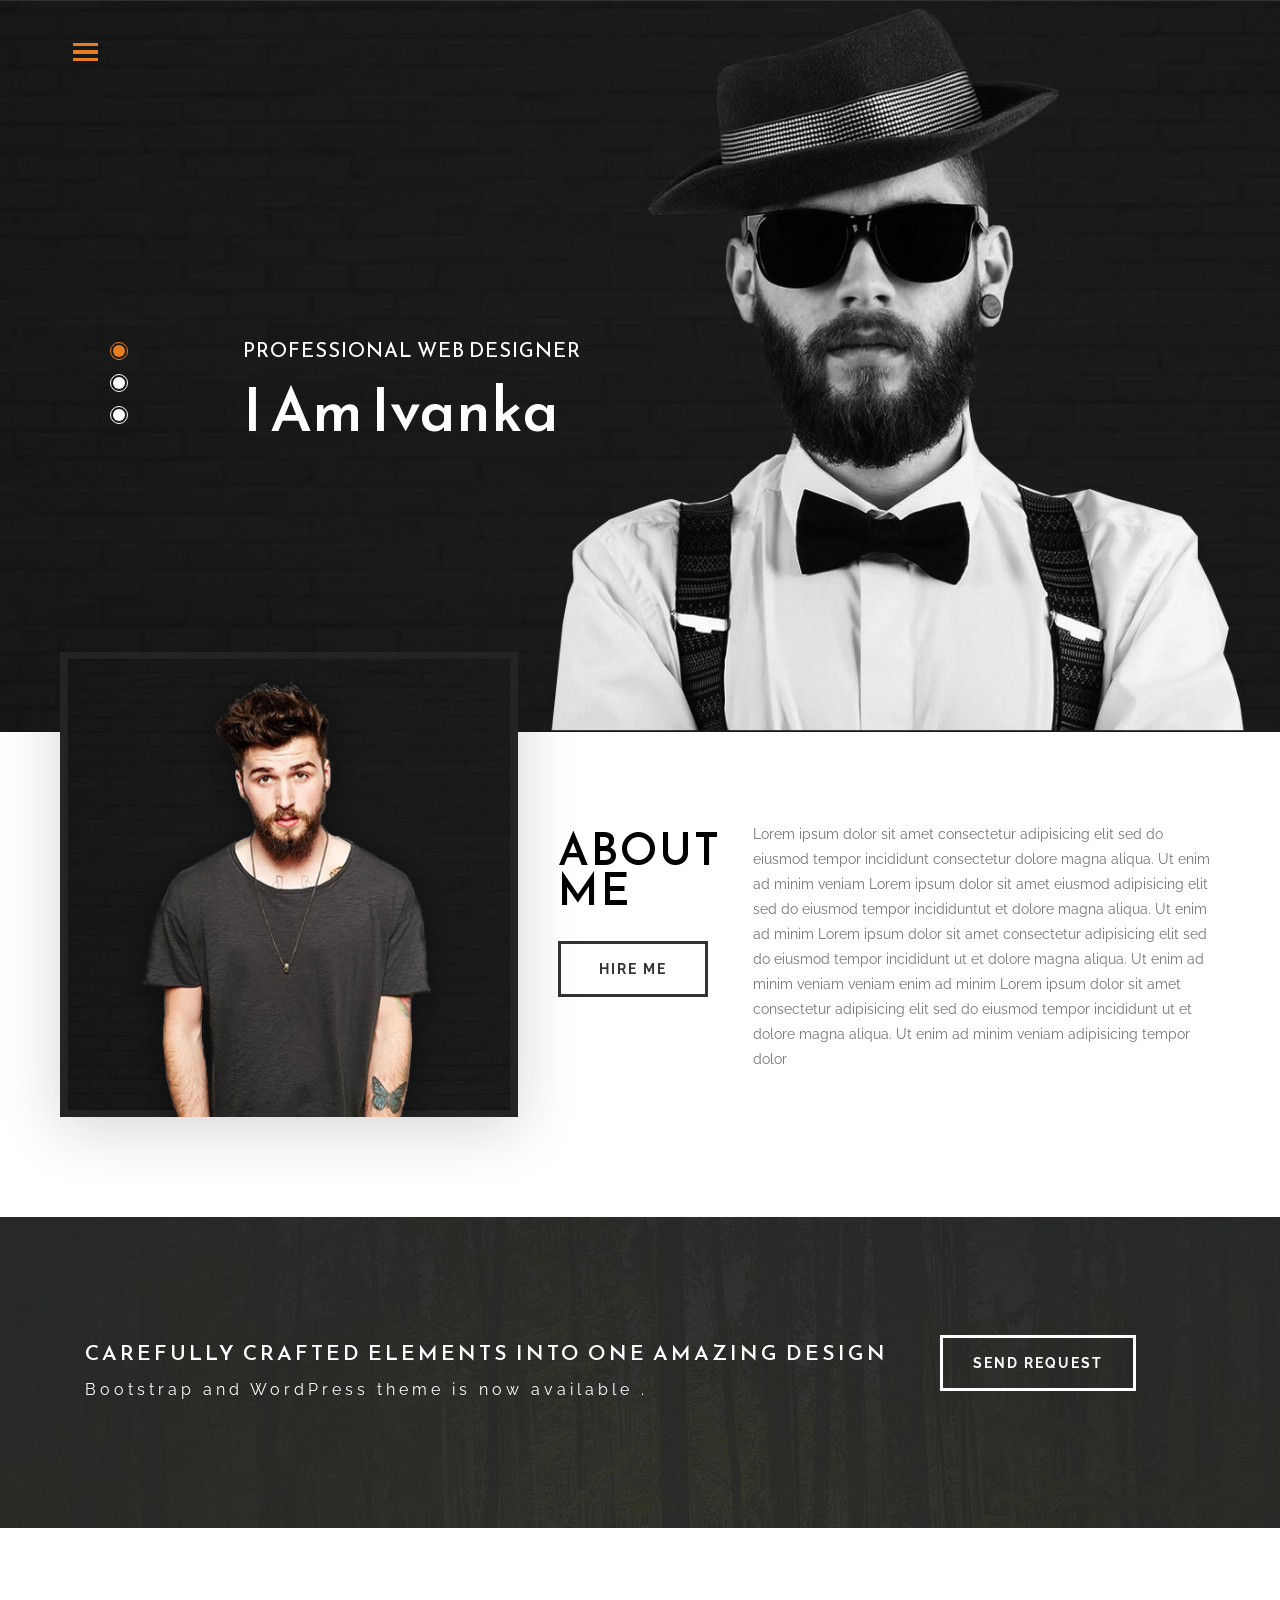
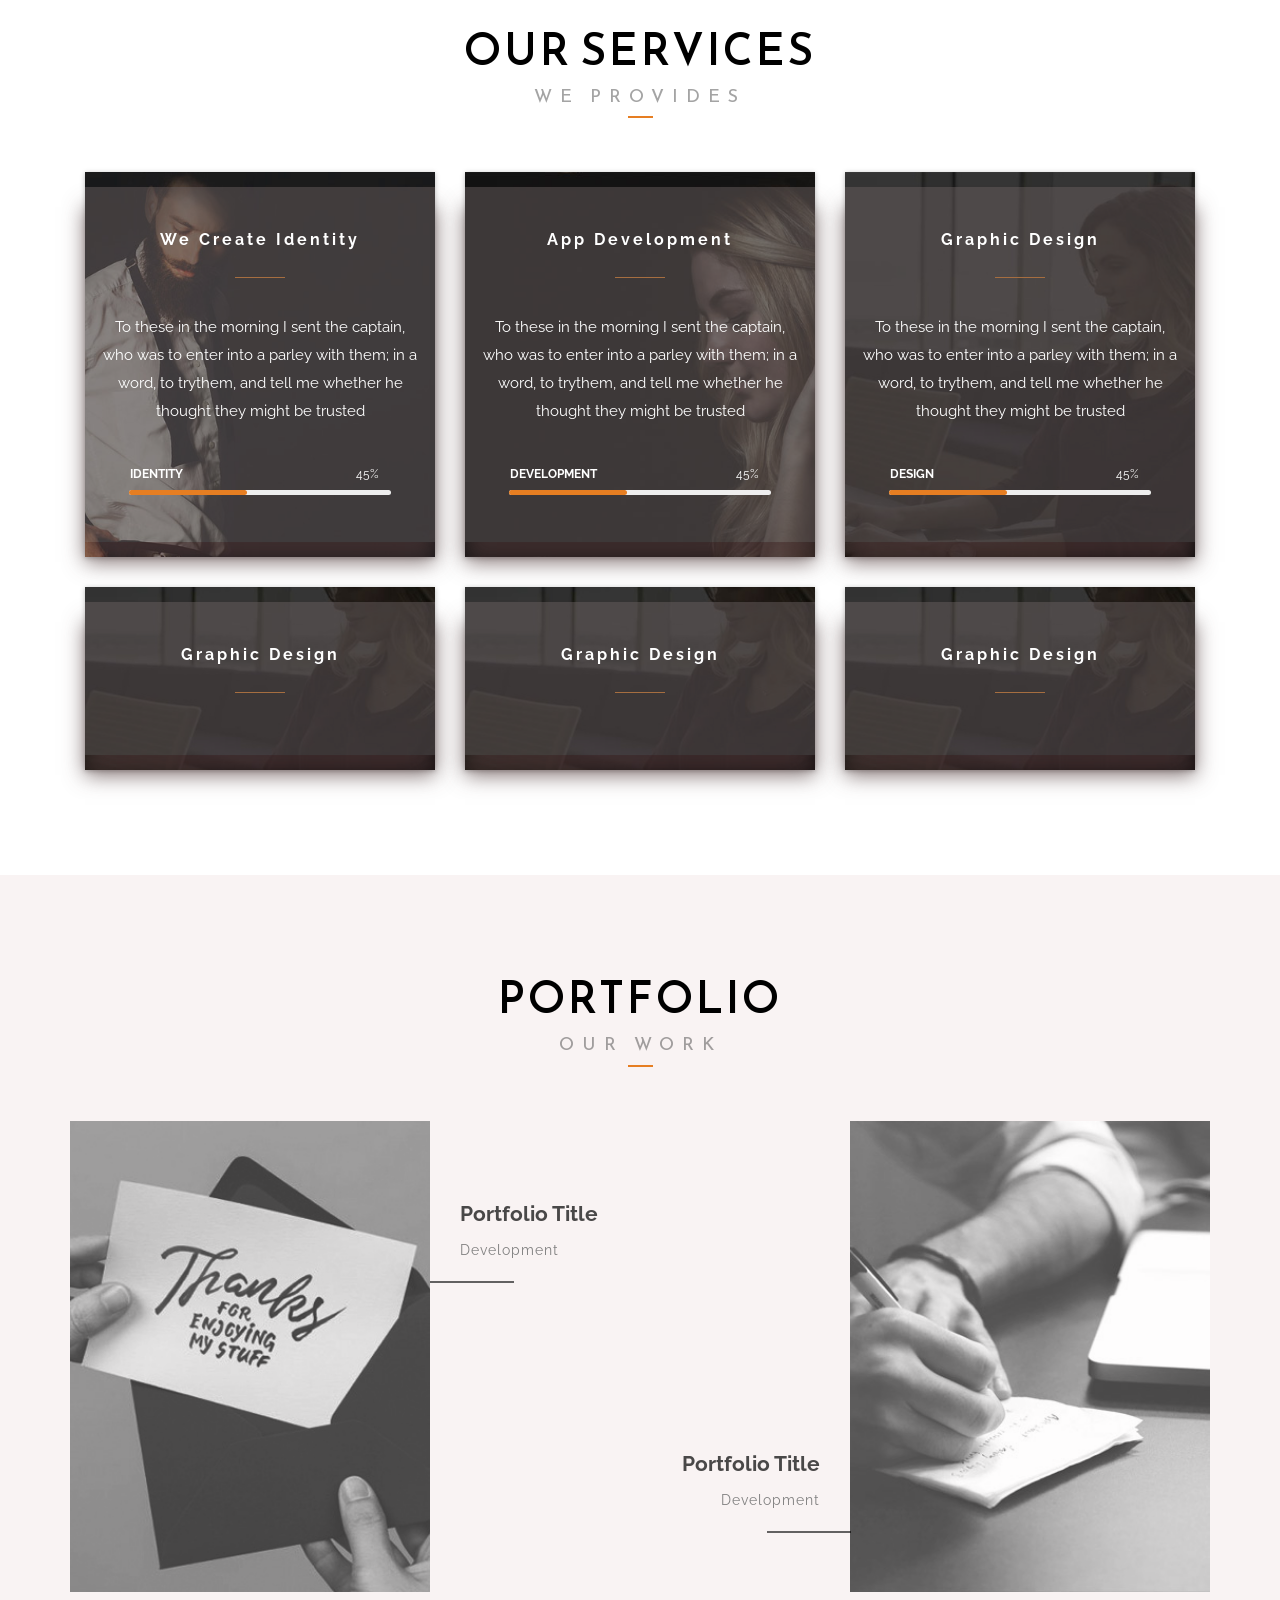
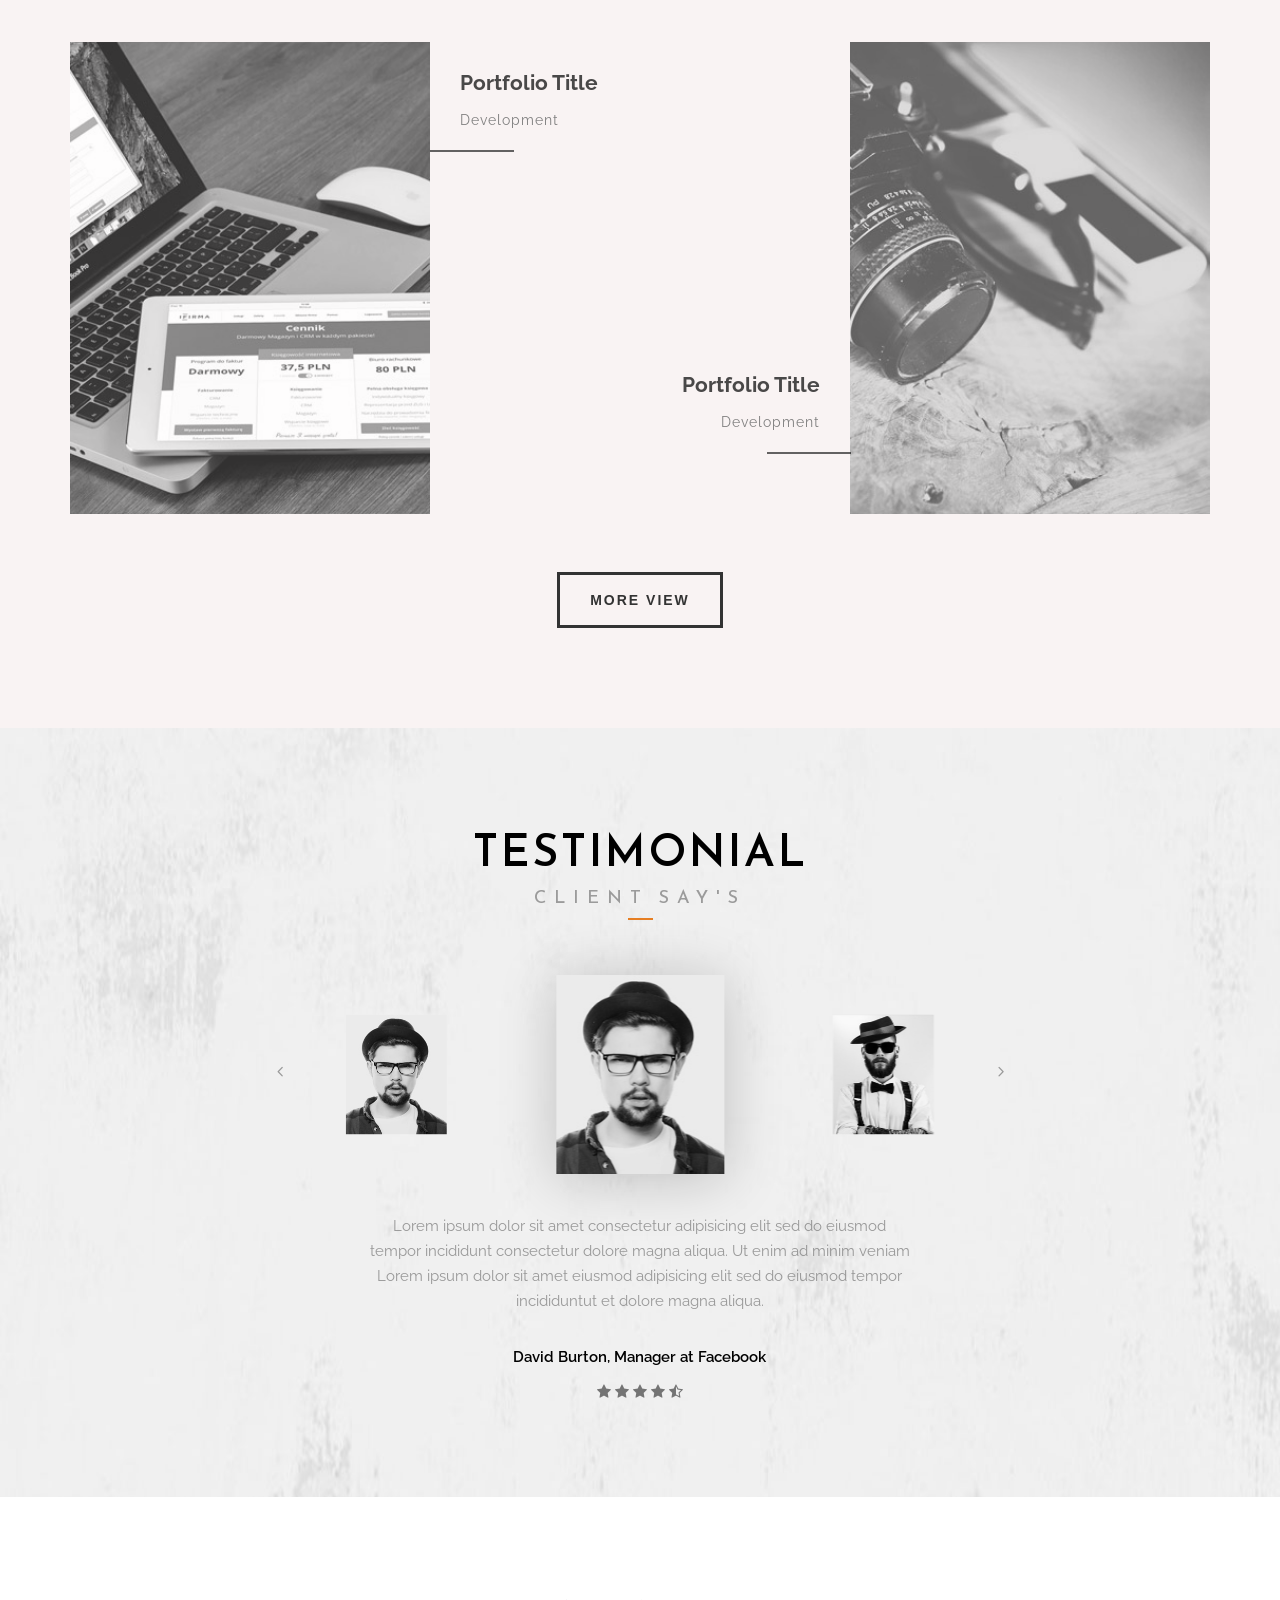
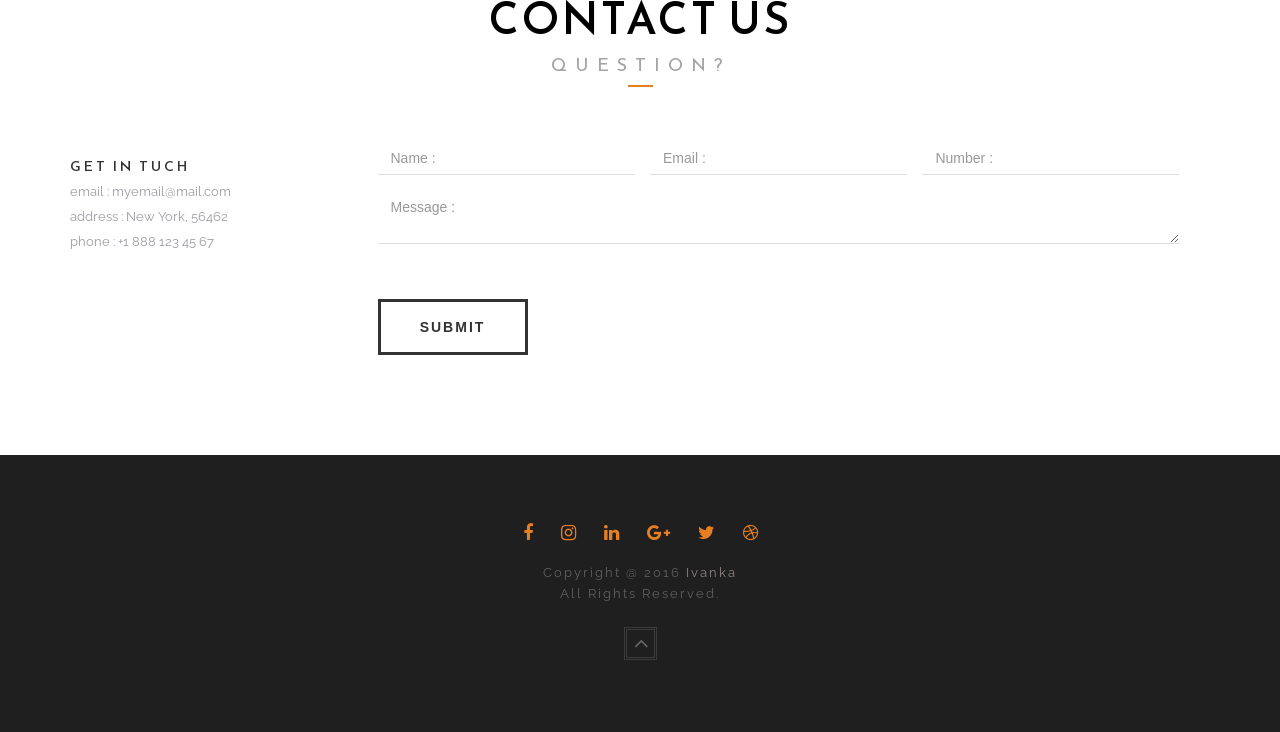
<file: preview/index-two.html>
<!DOCTYPE html>
<!--[if lt IE 7]> <html class="no-js lt-ie9 lt-ie8 lt-ie7"> <![endif]-->
<!--[if IE 7]> <html class="no-js lt-ie9 lt-ie8"> <![endif]-->
<!--[if IE 8]> <html class="no-js lt-ie9"> <![endif]-->
<!--[if gt IE 8]> <!-->
<html lang="zxx">
<!--
<![endif]-->

<head>
    <!-- TITLE OF SITE -->
    <title>Ivanka - Personal/Business/Corporate Agency Template</title>

    <meta charset="utf-8">
    <meta http-equiv="X-UA-Compatible" content="IE=edge">
    <meta name="description" content="Ivanka Multipage Landing Page" />
    <meta name="keywords" content="Ivanka, parallax, one page, multipage, responsive, landing, html template" />
    <meta name="author" content="TidyTheme">
    <meta name="viewport" content="width=device-width, initial-scale=1, maximum-scale=1">

    <!-- Favicons -->
    <link rel="icon" type="image/png" href="images/favicon.png">

    <!-- CSS Begins
================================================== -->
    <!-- FONT ICONS -->
    <!-- font-awesome -->
    <link href="css/font-awesome.min.css" rel="stylesheet">
    <!-- IonIcons -->
    <link href="icon/ionicons/css/ionicons.css" rel="stylesheet">
    <!-- Elegant Icons -->
    <link href="icon/elegant-icons/style.css" rel="stylesheet">
    <!--/ FONT ICONS -->

    <!--Animate Effect-->
    <link href="css/animate.css" rel="stylesheet">
    <link href="css/hover.css" rel="stylesheet">

    <!-- Nivo slider CSS -->
    <link rel="stylesheet" href="css/nivo-slider.css" type="text/css" />

    <!--Owl Carousel -->
    <link href="css/owl.carousel.css" rel="stylesheet">
    <link href="css/owl.theme.css" rel="stylesheet">

    <!--BootStrap -->
    <link href="css/bootstrap.min.css" rel="stylesheet">
    <link href="css/normalize.css" rel="stylesheet">

    <!-- Main Style -->
    <link href="css/style.css" rel="stylesheet">
    <link href="css/responsive.css" rel="stylesheet">

</head>

<body>

<!-- Start: Preloader section
==========================--> 
<div id="preloader"></div>
	  
<!-- End: Preloader section
==========================-->


    <!-- Start: Header Section
=============================================-->
    
	<div id="menuModal">
		<div class="modal-content">
			<div class="container">
				<div class="row">
					<div class="col-lg-12">
						<div  id="btn-close-modal" class="close-menuModal modCloseButton"><span></span></div>
					</div>
				</div>
				<div class="row">
					<div class="col-lg-8 col-lg-offset-2">
						<nav class="mainMenu">
							<ul>
								<li><a href="#top">Home</a></li>
								<li><a href="#about">About</a></li>
								<li><a href="#services">Services</a></li>
								<li><a href="#portfolio">Portfolio</a></li>
								<li><a href="#testimonial">testimonial</a></li>
								<li><a href="#contact">Contact</a> </li>
							</ul>
						</nav>
					</div>
				</div>
			</div> 
		</div>
	</div>
	<div class="menu-header" id="header">
		<div class="container">
			<div class="row">
				<div class="col-lg-6 col-sm-6 col-xs-6">
					<div class="menuButon">
						<a id="openMenu" href="#menuModal"></a>
					</div>
				</div>
			</div>
		</div>
	</div>
	<!-- End: Menu -->

	<!--Start:Slider Section -->
    <div class="slider-area" id="top">
        <div class="slider-wrapper">
			<!--Start:Slider Image -->
            <div id="mainslider" class="nivoslid">
                <img src="images/slider/slider1.jpg" alt="main slider" title="#slidcaption" />
                <img src="images/slider/slider2.jpg" alt="main slider" title="#slidcaption2" />
                <img src="images/slider/slider1.jpg" alt="main slider" title="#slidcaption3" />
            </div>
			<!--End:Slider Image -->
			<!--Start:Slider Caption 1 -->
            <div id="slidcaption" class="slider-caption">
                <div class="container">
                    <div class="slider-left slider-right">
                        <div class="slide-text">
                            <h3 class="cssanimation skateX">Professional Web Designer</h3>
                            <h2 class="animated bounceInLeft">I Am Ivanka</h2>
                        </div>
                    </div>
                </div>
            </div>
			<!-- End: Slider Caption 1 -->
			<!--Start:Slider Caption 2 -->
            <div id="slidcaption2" class="slider-caption">
                <div class="container">
                    <div class="slider-left slider-right">
                        <div class="slide-text animated bounceInRight">
                            <h3 class="cssanimation fadeInUpBig">Professional Web Designer</h3>
                            <h2 class="animated bounceInLeft">I Am Ivanka</h2>
                        </div>
                    </div>
                </div>
            </div>
			<!-- End: Slider Caption 2 -->
			<!--Start:Slider Caption 3 -->
            <div id="slidcaption3" class="slider-caption">
                <div class="container">
                    <div class="slider-left slider-right">
                        <div class="slide-text">
                            <h3 class="cssanimation leBeat">Professional Web Designer</h3>
                            <h2 class="animated bounceInLeft">I Am Ivanka</h2>
                        </div>
                    </div>
                </div>
            </div>
			<!-- End: Slider Caption 3 -->
        </div>
    </div>

    <!-- End: Header Section
==================================================-->


    <!-- Start:About Section 
==================================================-->
    <section class="about-section" id="about">
        <div class="container">
            <div class="row">
                <div class="about-warp">
                    <div class="col-lg-5 col-sm-5 col-xs-12">
                        <!-- Start: About Photo -->
                        <div class="about-right"><img alt="about" class="about-img_1" src="images/about/img_1.jpg">
                            <div class="split-mask"></div>
                        </div>
                        <!-- End: About Photo -->
                    </div>
                    <!--End: col-lg-6 col-md-8 col-md-7-->
                    <div class="col-lg-2 col-sm-2 col-xs-12">
                        <!--Start: About Title-->
                        <div class="about-left">
                            <h3>About <br> Me</h3>
                            <p class="about-more"><a class="btn btn-chos hvr-bounce-to-top" href="#" title="Read Now">Hire Me</a>
                            </p>
                        </div>
						<!--End: About Title -->
                    </div>
                    <div class="col-lg-5 col-sm-5 col-xs-12">
                        <div class="ab-inf">
                            <p>Lorem ipsum dolor sit amet consectetur adipisicing elit sed do eiusmod tempor incididunt consectetur dolore magna aliqua. Ut enim ad minim veniam Lorem ipsum dolor sit amet eiusmod adipisicing elit sed do eiusmod tempor incididuntut et dolore magna aliqua. Ut enim ad minim Lorem ipsum dolor sit amet consectetur adipisicing elit sed do eiusmod tempor incididunt ut et dolore magna aliqua. Ut enim ad minim veniam veniam enim ad minim Lorem ipsum dolor sit amet consectetur adipisicing elit sed do eiusmod tempor incididunt ut et dolore magna aliqua. Ut enim ad minim veniam adipisicing tempor dolor</p>

                        </div>
                        <!--End: About Left-->
                    </div>
                    <!--End: .col-lg-6 col-md-4 col-sm-5-->
                </div>
                <!--End: about-warp -->
            </div>
            <!--End: row-->
        </div>
        <!-- End: container-->
    </section>
    <!-- End:About Section 
==================================================-->


    <!-- Start: Offer Section 
==================================================-->
    <section class="impres choose-us">
        <div class="container">
            <!-- Start: Heading -->
            <div class="text-riht col-lg-9 col-sm-9">
                <h3>CAREFULLY CRAFTED ELEMENTS INTO ONE AMAZING DESIGN</h3>
                <p>Bootstrap and WordPress theme is now available .</p>
            </div>
            <!--End: Heading -->
            <div class="col-lg-3 col-sm-3">
                <a class="btn btn-chos hvr-bounce-to-top" href="#contact">Send request</a>
                <!--End: btn-->
            </div>
            <!--End: col-lg-3-->
        </div>
        <!--End: container-->
    </section>
    <!-- End: Offer Section 
==================================================-->





    <!-- Start: Services Section 
==================================================-->
    <section class="promotab-section" id="services">
        <div class="container">
            <!-- Start: Heading -->
            <div class="base-header">
                <h3>Our Services<small> We Provides</small></h3>
            </div>
            <!-- End:  heading -->
            <div class="row">
                <div class="promotab-itms container-fluid no-padding">
                    <div aria-multiselectable="true" class="panel-group" id="accordion4_4" role="tablist">
						<!--Start:Services 1--> 
                        <div class="serview-overly col-lg-4 col-sm-4 col-xs-12">
                            <div class="panel panel-default" data-image="images/promo/promo2.jpg" style="background-image: url(&quot;images/promo/promo2.jpg&quot;);">
                                <!-- Container -->
                                <div class="panel-heading" id="headingFoure1" role="tab">
                                    <h4 class="panel-title"><a aria-expanded="true" class="collapsed" data-parent="#accordion4_4" data-toggle=
									"collapse" href="#collapseFoure1" role="button">We create identity</a></h4>
                                </div>
                                <div aria-expanded="true" aria-labelledby="headingFoure1" class="panel-collapse collapse in" id="collapseFoure1" role="tabpanel" style="">
                                    <div class="panel-body">
                                        To these in the morning I sent the captain, who was to enter into a parley with them; in a word, to trythem, and tell me whether he thought they might be trusted
                                    </div>
                                    <div class="col-lg-10 col-lg-offset-1">
                                        <div class="skillbar clearfix " data-percent="45%">
                                            <div class="skillbar-title"><span>identity</span>
                                            </div>
                                            <div class="skillbar-bar" style="width: 45%;"></div>
                                            <div class="skill-bar-percent">45%</div>
                                        </div>
                                    </div>
                                </div>

                            </div>
                        </div>
						<!-- End :Services 1 -->
						<!--Start:Services 2--> 
                        <div class="serview-overly col-lg-4 col-sm-4 col-xs-12">
                            <div class="panel panel-default" data-image="images/promo/promo1.jpg" style="background-image: url(&quot;images/promo/promo1.jpg&quot;);">

                                <div class="panel-heading" id="headingFoure2" role="tab">
                                    <h4 class="panel-title"><a aria-expanded="true" class="collapsed" data-parent="#accordion4_4" data-toggle="collapse"
									href="#collapseFoure2" role="button">App Development</a></h4>
                                </div>
                                <div aria-expanded="true" aria-labelledby="headingFoure2" class="panel-collapse collapse in" id="collapseFoure2" role="tabpanel" style="">
                                    <div class="panel-body">
                                        To these in the morning I sent the captain, who was to enter into a parley with them; in a word, to trythem, and tell me whether he thought they might be trusted
                                    </div>
                                    <div class="col-lg-10 col-lg-offset-1">
                                        <div class="skillbar clearfix " data-percent="45%">
                                            <div class="skillbar-title"><span>Development</span>
                                            </div>
                                            <div class="skillbar-bar" style="width: 45%;"></div>
                                            <div class="skill-bar-percent">45%</div>
                                        </div>
                                    </div>
                                </div>

                            </div>
                        </div>
						<!-- End :Services 2 -->
						<!--Start:Services 3--> 
                        <div class="serview-overly col-lg-4 col-sm-4 col-xs-12">
                            <div class="panel panel-default" data-image="images/promo/promo3.jpg" style="background-image: url(&quot;images/promo/promo3.jpg&quot;);">
                                <!-- Container -->

                                <div class="panel-heading" id="headingFoure3" role="tab">
                                    <h4 class="panel-title"><a aria-expanded="true" class="collapsed" data-parent="#accordion4_4" data-toggle=
									"collapse" href="#collapseFoure3" role="button">Graphic Design</a></h4>
                                </div>
                                <div aria-expanded="true" aria-labelledby="headingFoure3" class="panel-collapse collapse in" id="collapseFoure3" role="tabpanel" style="">
                                    <div class="panel-body">
                                        To these in the morning I sent the captain, who was to enter into a parley with them; in a word, to trythem, and tell me whether he thought they might be trusted
                                    </div>
                                    <div class="col-lg-10 col-lg-offset-1">
                                        <div class="skillbar clearfix " data-percent="45%">
                                            <div class="skillbar-title"><span>Design</span>
                                            </div>
                                            <div class="skillbar-bar" style="width: 45%;"></div>
                                            <div class="skill-bar-percent">45%</div>
                                        </div>
                                    </div>
                                </div>
                            </div>
                        </div>
						<!-- End :Services 3 -->
						<!--Start:Services 4--> 
                        <div class="serview-overly service-margin col-lg-4 col-sm-4 col-xs-12">
                            <div class="panel panel-default" data-image="images/promo/promo3.jpg" style="background-image: url(&quot;images/promo/promo3.jpg&quot;);">
                                <!-- Container -->

                                <div class="panel-heading" id="headingFoure4" role="tab">
                                    <h4 class="panel-title"><a aria-expanded="false" class="collapsed" data-parent="#accordion4_4" data-toggle=
									"collapse" href="#collapseFoure4" role="button">Graphic Design</a></h4>
                                </div>
                                <div aria-expanded="false" aria-labelledby="headingFoure4" class="panel-collapse collapse" id="collapseFoure4" role="tabpanel" style="height:0px;">
                                    <div class="panel-body">
                                        To these in the morning I sent the captain, who was to enter into a parley with them; in a word, to trythem, and tell me whether he thought they might be trusted
                                    </div>
                                    <div class="col-lg-10 col-lg-offset-1">
                                        <div class="skillbar clearfix " data-percent="45%">
                                            <div class="skillbar-title"><span>Design</span>
                                            </div>
                                            <div class="skillbar-bar" style="width: 45%;"></div>
                                            <div class="skill-bar-percent">45%</div>
                                        </div>
                                    </div>
                                </div>
                            </div>
                        </div>
						<!-- End :Services 4 -->
						<!--Start:Services 5--> 			
                        <div class="serview-overly service-margin col-lg-4 col-sm-4 col-xs-12">
                            <div class="panel panel-default" data-image="images/promo/promo3.jpg" style="background-image: url(&quot;images/promo/promo3.jpg&quot;);">
                                <!-- Container -->

                                <div class="panel-heading" id="headingFoure5" role="tab">
                                    <h4 class="panel-title"><a aria-expanded="false" class="collapsed" data-parent="#accordion4_4" data-toggle=
									"collapse" href="#collapseFoure5" role="button">Graphic Design</a></h4>
                                </div>
                                <div aria-expanded="false" aria-labelledby="headingFoure5" class="panel-collapse collapse" id="collapseFoure5" role="tabpanel" style="height:0px;">
                                    <div class="panel-body">
                                        To these in the morning I sent the captain, who was to enter into a parley with them; in a word, to trythem, and tell me whether he thought they might be trusted
                                    </div>
                                    <div class="col-lg-10 col-lg-offset-1">
                                        <div class="skillbar clearfix " data-percent="45%">
                                            <div class="skillbar-title"><span>Design</span>
                                            </div>
                                            <div class="skillbar-bar" style="width: 45%;"></div>
                                            <div class="skill-bar-percent">45%</div>
                                        </div>
                                    </div>
                                </div>
                            </div>
                        </div>
						<!-- End :Services 5 -->
						<!--Start:Services 6--> 
                        <div class="serview-overly service-margin col-lg-4 col-sm-4 col-xs-12">
                            <div class="panel panel-default" data-image="images/promo/promo3.jpg" style="background-image: url(&quot;images/promo/promo3.jpg&quot;);">
                                <!-- Container -->

                                <div class="panel-heading" id="headingFoure6" role="tab">
                                    <h4 class="panel-title"><a aria-expanded="false" class="collapsed" data-parent="#accordion4_4" data-toggle=
									"collapse" href="#collapseFoure6" role="button">Graphic Design</a></h4>
                                </div>
                                <div aria-expanded="false" aria-labelledby="headingFoure6" class="panel-collapse collapse" id="collapseFoure6" role="tabpanel" style="height:0px;">
                                    <div class="panel-body">
                                        To these in the morning I sent the captain, who was to enter into a parley with them; in a word, to trythem, and tell me whether he thought they might be trusted
                                    </div>
                                    <div class="col-lg-10 col-lg-offset-1">
                                        <div class="skillbar clearfix " data-percent="45%">
                                            <div class="skillbar-title"><span>Design</span>
                                            </div>
                                            <div class="skillbar-bar" style="width: 45%;"></div>
                                            <div class="skill-bar-percent">45%</div>
                                        </div>
                                    </div>
                                </div>
                            </div>
                        </div>
						<!-- End:Services 6 -->
                    </div>
                </div>
			</div>
			<!-- End: row -->
        </div>
        <!--End: container -->
    </section>
    <!-- End: Services Section 
==================================================-->



    <!--Start : Portfolio section
==================================================-->
    <section class="portfolio-section" id="portfolio">
        <div class="container">
            <!-- Start: Heading -->
            <div class="base-header">
                <h3>Portfolio<small>Our work</small></h3>
            </div>
            <!-- End: Heading -->
            <div class="row">
				<!-- Start: portfolio 1 -->
                <div class="col-md-6 portfolio-warp portfolio-1">
                    <div class="row">
                        <div class="col-md-8 col-sm-8">
                            <div class="portfolio-hover">
                                <img src="images/work/work-1.jpg" alt="" class="img-responsive">
                            </div>
                            <a href="#portfolioModal1" class="full-view text-capitalize">full view</a>
                        </div>
                        <div class="col-md-4 col-sm-4">
                            <div class="product-detail">
                                <h4 class="text-capitalize">portfolio Title</h4>
                                <p class="text-capitalize">Development </p>
                            </div>
                        </div>
                    </div>
                </div>
				<!-- End: portfolio 1 -->
				<!-- Start: portfolio 2-->
                <div class="col-md-6 portfolio-warp portfolio-2">
                    <div class="row">
                        <div class="col-md-4 col-sm-4">
                            <div class="product-detail">
                                <h4 class="text-capitalize">portfolio Title</h4>
                                <p class="text-capitalize">Development </p>
                            </div>
                        </div>
                        <div class="col-md-8 col-sm-8">
                            <div class="portfolio-hover">
                                <img src="images/work/work-2.jpg" alt="" class="img-responsive">
                            </div>
                            <a href="#portfolioModal2" class="full-view text-capitalize">full view</a>
                        </div>
                    </div>
                </div>
				<!-- End: portfolio 2 -->
				<!-- Start: portfolio 3 -->
                <div class="col-md-6 portfolio-warp portfolio-3">
                    <div class="row">
                        <div class="col-md-8 col-sm-8">
                            <div class="portfolio-hover">
                                <img src="images/work/work-3.jpg" alt="" class="img-responsive">
                            </div>
                            <a href="#portfolioModal3" class="full-view text-capitalize">full view</a>
                        </div>
                        <div class="col-md-4 col-sm-4">
                            <div class="product-detail">
                                <h4 class="text-capitalize">portfolio Title</h4>
                                <p class="text-capitalize">Development </p>
                            </div>
                        </div>
                    </div>
                </div>
				<!-- End: portfolio 3 -->
				<!-- : portfolio 4 -->
                <div class="col-md-6 portfolio-warp portfolio-4">
                    <div class="row">
                        <div class="col-md-4 col-sm-4">
                            <div class="product-detail">
                                <h4 class="text-capitalize">portfolio Title</h4>
                                <p class="text-capitalize">Development </p>
                            </div>
                        </div>
                        <div class="col-md-8 col-sm-8">
                            <div class="portfolio-hover">
                                <img src="images/work/work-4.jpg" alt="" class="img-responsive">
                            </div>
                            <a href="#portfolioModal4" class="full-view text-capitalize">full view</a>
                        </div>
                    </div>
                </div>
				<!-- End: portfolio 4 -->
				<!-- Start : portfolio 5 -->
                <div id="demo2" class="col-md-6 portfolio-warp portfolio-5" style="display: none;">
                    <div class="row">
                        <div class="col-md-8 col-sm-8">
                            <div class="portfolio-hover">
                                <img src="images/work/work-1.jpg" alt="" class="img-responsive">
                            </div>
                            <a href="#portfolioModal5" class="full-view text-capitalize">full view</a>
                        </div>
                        <div class="col-md-4 col-sm-4">
                            <div class="product-detail">
                                <h4 class="text-capitalize">portfolio Title</h4>
                                <p class="text-capitalize">Development </p>
                            </div>
                        </div>
                    </div>
                </div>
				<!-- End: portfolio 5 -->
				<!-- Start : portfolio 6 -->
                <div id="demo3" class="col-md-6 portfolio-warp portfolio-6" style="display: none;">
                    <div class="row">
                        <div class="col-md-4 col-sm-4">
                            <div class="product-detail">
                                <h4 class="text-capitalize">portfolio Title</h4>
                                <p class="text-capitalize">Development </p>
                            </div>
                        </div>
                        <div class="col-md-8 col-sm-8">
                            <div class="portfolio-hover">
                                <img src="images/work/work-2.jpg" alt="" class="img-responsive">
                            </div>
                            <a href="#portfolioModal6" class="full-view text-capitalize">full view</a>
                        </div>
                    </div>
                </div>
				<!-- End: portfolio 6 -->
            </div>
			<!-- End: row-->
            <!-- Start: Show more -->
            <div class="row text-center">
                <button class="btn btn-chos hvr-bounce-to-top" id="test2">MORE view</button>
            </div>
			<!-- End: Show more -->
        </div>
		<!-- End: Container -->
    </section>

    <!--End : Portfolio section
======================================================-->


    <!--Start : Portfolio Modal
======================================================-->
    <!-- Portfolio Modal 1 -->
    <div class="remodal" data-remodal-id="portfolioModal1" role="dialog">
        <button data-remodal-action="close" class="remodal-close" aria-label="Close"></button>
        <div>
            <img src="images/work/work-1.jpg" alt="" class="img-responsive port-modal-img">
            <h3 class="text-uppercase">Portfolio Title</h3>
            <div class="col-sm-8">
                <p>
                    Lorem ipsum dolor sit amet consetetur sadipscing elitr sed diamartha nonumy eirmod tempor invidunt ut labore et dolorade magna aliquya erat sed diam voluptua. At vero accusama etjusto duo dolores erebum Stet clita kasd gubergrenip dolor sit amet consetetur sadipscing elitr sed diam nonumy
                </p>
            </div>
            <div class="col-sm-4">
                <div class="port-text-left">
                    <ul class="port-list">
                        <li>Date: Sep 25, 2016</li>
                        <li>In: <a href="#">Web Design</a>
                        </li>
                        <li>Skills: HTML, CSS, JS</li>
                    </ul>
                    <div class="social_port">
                        <a href="#"><i class="fa fa-facebook"></i></a>
                        <a href="#"><i class="fa fa-instagram"></i></a>
                        <a href="#"><i class="fa fa-linkedin"></i></a>
                        <a href="#"><i class="fa fa-google-plus"></i></a>
                    </div>
                </div>
            </div>
        </div>
    </div>
    <!-- Portfolio Modal 1 end-->

    <!-- Portfolio Modal 2 -->
    <div class="remodal" data-remodal-id="portfolioModal2" role="dialog">
        <button data-remodal-action="close" class="remodal-close" aria-label="Close"></button>
        <div>
            <img src="images/work/work-2.jpg" alt="" class="img-responsive port-modal-img">
            <h3 class="text-uppercase">Portfolio Title</h3>
            <div class="col-sm-8">
                <p>
                    Lorem ipsum dolor sit amet consetetur sadipscing elitr sed diamartha nonumy eirmod tempor invidunt ut labore et dolorade magna aliquya erat sed diam voluptua. At vero accusama etjusto duo dolores erebum Stet clita kasd gubergrenip dolor sit amet consetetur sadipscing elitr sed diam nonumy
                </p>
            </div>
            <div class="col-sm-4">
                <div class="port-text-left">
                    <ul class="port-list">
                        <li>Date: Sep 25, 2016</li>
                        <li>In: <a href="#">Web Design</a>
                        </li>
                        <li>Skills: HTML, CSS, JS</li>
                    </ul>
                    <div class="social_port">
                        <a href="#"><i class="fa fa-facebook"></i></a>
                        <a href="#"><i class="fa fa-instagram"></i></a>
                        <a href="#"><i class="fa fa-linkedin"></i></a>
                        <a href="#"><i class="fa fa-google-plus"></i></a>
                    </div>
                </div>
            </div>
        </div>
    </div>
    <!-- Portfolio Modal 2 end -->

    <!-- Portfolio Modal 3 -->
    <div class="remodal" data-remodal-id="portfolioModal3" role="dialog">
        <button data-remodal-action="close" class="remodal-close" aria-label="Close"></button>
        <div>
            <img src="images/work/work-3.jpg" alt="" class="img-responsive port-modal-img">
            <h3 class="text-uppercase">Portfolio Title</h3>
            <div class="col-sm-8">
                <p>
                    Lorem ipsum dolor sit amet consetetur sadipscing elitr sed diamartha nonumy eirmod tempor invidunt ut labore et dolorade magna aliquya erat sed diam voluptua. At vero accusama etjusto duo dolores erebum Stet clita kasd gubergrenip dolor sit amet consetetur sadipscing elitr sed diam nonumy
                </p>
            </div>
            <div class="col-sm-4">
                <div class="port-text-left">
                    <ul class="port-list">
                        <li>Date: Sep 25, 2016</li>
                        <li>In: <a href="#">Web Design</a>
                        </li>
                        <li>Skills: HTML, CSS, JS</li>
                    </ul>
                    <div class="social_port">
                        <a href="#"><i class="fa fa-facebook"></i></a>
                        <a href="#"><i class="fa fa-instagram"></i></a>
                        <a href="#"><i class="fa fa-linkedin"></i></a>
                        <a href="#"><i class="fa fa-google-plus"></i></a>
                    </div>
                </div>
            </div>
        </div>
    </div>
    <!-- Portfolio Modal 3 end -->

    <!-- Portfolio Modal 4 -->
    <div class="remodal" data-remodal-id="portfolioModal4" role="dialog">
        <button data-remodal-action="close" class="remodal-close" aria-label="Close"></button>
        <div>
            <img src="images/work/work-4.jpg" alt="" class="img-responsive port-modal-img">
            <h3 class="text-uppercase">Portfolio Title</h3>
            <div class="col-sm-8 col-xs-12">
                <p>
                    Lorem ipsum dolor sit amet consetetur sadipscing elitr sed diamartha nonumy eirmod tempor invidunt ut labore et dolorade magna aliquya erat sed diam voluptua. At vero accusama etjusto duo dolores erebum Stet clita kasd gubergrenip dolor sit amet consetetur sadipscing elitr sed diam nonumy
                </p>
            </div>
            <div class="col-sm-4 col-xs-12">
                <div class="port-text-left">
                    <ul class="port-list">
                        <li>Date: Sep 25, 2016</li>
                        <li>In: <a href="#">Web Design</a>
                        </li>
                        <li>Skills: HTML, CSS, JS</li>
                    </ul>
                    <div class="social_port">
                        <a href="#"><i class="fa fa-facebook"></i></a>
                        <a href="#"><i class="fa fa-instagram"></i></a>
                        <a href="#"><i class="fa fa-linkedin"></i></a>
                        <a href="#"><i class="fa fa-google-plus"></i></a>
                    </div>
                </div>
            </div>
        </div>
    </div>
    <!-- Portfolio Modal 4 end -->

    <!-- Portfolio Modal 5 -->
    <div class="remodal" data-remodal-id="portfolioModal5" role="dialog">
        <button data-remodal-action="close" class="remodal-close" aria-label="Close"></button>
        <div>
            <img src="images/work/work-1.jpg" alt="" class="img-responsive port-modal-img">
            <h3 class="text-uppercase">Portfolio Title</h3>
            <div class="col-sm-8">
                <p>
                    Lorem ipsum dolor sit amet consetetur sadipscing elitr sed diamartha nonumy eirmod tempor invidunt ut labore et dolorade magna aliquya erat sed diam voluptua. At vero accusama etjusto duo dolores erebum Stet clita kasd gubergrenip dolor sit amet consetetur sadipscing elitr sed diam nonumy
                </p>
            </div>
            <div class="col-sm-4">
                <div class="port-text-left">
                    <ul class="port-list">
                        <li>Date: Sep 25, 2016</li>
                        <li>In: <a href="#">Web Design</a>
                        </li>
                        <li>Skills: HTML, CSS, JS</li>
                    </ul>
                    <div class="social_port">
                        <a href="#"><i class="fa fa-facebook"></i></a>
                        <a href="#"><i class="fa fa-instagram"></i></a>
                        <a href="#"><i class="fa fa-linkedin"></i></a>
                        <a href="#"><i class="fa fa-google-plus"></i></a>
                    </div>
                </div>
            </div>
        </div>
    </div>
    <!-- Portfolio Modal 5 end -->

    <!-- Portfolio Modal 6 -->
    <div class="remodal" data-remodal-id="portfolioModal6" role="dialog">
        <button data-remodal-action="close" class="remodal-close" aria-label="Close"></button>
        <div>
            <img src="images/work/work-2.jpg" alt="" class="img-responsive port-modal-img">
            <h3 class="text-uppercase">Portfolio Title</h3>
            <div class="col-sm-8">
                <p>
                    Lorem ipsum dolor sit amet consetetur sadipscing elitr sed diamartha nonumy eirmod tempor invidunt ut labore et dolorade magna aliquya erat sed diam voluptua. At vero accusama etjusto duo dolores erebum Stet clita kasd gubergrenip dolor sit amet consetetur sadipscing elitr sed diam nonumy
                </p>
            </div>
            <div class="col-sm-4">
                <div class="port-text-left">
                    <ul class="port-list">
                        <li>Date: Sep 25, 2016</li>
                        <li>In: <a href="#">Web Design</a>
                        </li>
                        <li>Skills: HTML, CSS, JS</li>
                    </ul>
                    <div class="social_port">
                        <a href="#"><i class="fa fa-facebook"></i></a>
                        <a href="#"><i class="fa fa-instagram"></i></a>
                        <a href="#"><i class="fa fa-linkedin"></i></a>
                        <a href="#"><i class="fa fa-google-plus"></i></a>
                    </div>
                </div>
            </div>
        </div>
    </div>
    <!-- Portfolio Modal 6 end -->

    <!-- End : Portfolio Modal
=====================================================-->




    <!-- Start : Testimonial Section  
=====================================================-->
    <section class="testimonial-section">
        <div class="container">
			<!-- Start:  Heading -->
            <div class="base-header">
                <h3>testimonial <small>Client say's</small></h3>
            </div>
			<!-- End: Heading -->
            <div class="row testimonial">
                <div class="col-md-8 col-md-offset-2 text-center">
                    <div class="owl-carousel" id="testimonial">
						<!-- Start:  carousel 1 -->
                        <div class="item">
                            <div>
                                <img src="images/testimonial/tes-1.jpg" class="img-responsive" alt="">
                            </div>
                            <div class="testi-comment">
                                <p>Lorem ipsum dolor sit amet consectetur adipisicing elit sed do eiusmod tempor incididunt consectetur dolore magna aliqua. Ut enim ad minim veniam Lorem ipsum dolor sit amet eiusmod adipisicing elit sed do eiusmod tempor incididuntut et dolore magna aliqua.</p>
                                <h4>David Burton, Manager at Facebook</h4>
                                <span class="tesi-rating">
                                    <i class="fa fa-star"></i>
                                    <i class="fa fa-star"></i>
                                    <i class="fa fa-star"></i>
                                    <i class="fa fa-star"></i>
                                    <i class="fa fa-star-half-o"></i>									
								</span>
                            </div>
                        </div>
						<!-- End: carousel 1 -->
						<!-- Start:  carousel 2 -->
                        <div class="item">
                            <div>
                                <img src="images/testimonial/tes-2.jpg" class="img-responsive" alt="">
                            </div>
                            <div class="testi-comment">
                                <p>Lorem ipsum dolor sit amet consectetur adipisicing elit sed do eiusmod tempor incididunt consectetur dolore magna aliqua. Ut enim ad minim veniam Lorem ipsum dolor sit amet eiusmod adipisicing elit sed do eiusmod tempor incididuntut et dolore magna aliqua.</p>
                                <h4>David Burton, Manager at Facebook</h4>
                                <span class="tesi-rating">
                                    <i class="fa fa-star"></i>
                                    <i class="fa fa-star"></i>
                                    <i class="fa fa-star"></i>
                                    <i class="fa fa-star"></i>
                                    <i class="fa fa-star-half-o"></i>									
								</span>
                            </div>
                        </div>
						<!-- End: carousel 2 -->
						<!-- Start:  carousel 3 -->
                        <div class="item">
                            <div>
                                <img src="images/testimonial/tes-1.jpg" class="img-responsive" alt="">
                            </div>
                            <div class="testi-comment">
                                <p>Lorem ipsum dolor sit amet consectetur adipisicing elit sed do eiusmod tempor incididunt consectetur dolore magna aliqua. Ut enim ad minim veniam Lorem ipsum dolor sit amet eiusmod adipisicing elit sed do eiusmod tempor incididuntut et dolore magna aliqua.</p>
                                <h4>David Burton, Manager at Facebook</h4>
                                <span class="tesi-rating">
                                    <i class="fa fa-star"></i>
                                    <i class="fa fa-star"></i>
                                    <i class="fa fa-star"></i>
                                    <i class="fa fa-star"></i>
                                    <i class="fa fa-star-half-o"></i>									
								</span>
                            </div>
                        </div>
						<!-- End: carousel 3 -->
                    </div>
                </div>
            </div>
			<!-- End:row -->
        </div>
		<!-- End:container -->
    </section>

    <!-- End : Testimonial Section  
=====================================================-->




    <!-- Start: contact  Section 
==================================================-->
    <section class="contact-section" id="contact">
        <div class="container">
			<!-- Start: Heading  -->
            <div class="base-header">
                <h3>contact us <small> question?</small></h3>
            </div>
			<!-- End :  Heading  -->
            <div class="row">
                <!-- Start:  Content  -->
                <div class="inner-contact">
                    <div class="col-lg-3 col-sm-3 col-xs-12 contact-info">
                        <div class="contact-addrs">
                            <h3 class="small">Get in Tuch</h3>
                            <p>email : myemail@mail.com</p>
                            <p>address : New York, 56462</p>
                            <p>phone : +1 888 123 45 67</p>
                        </div>
                    </div>
                    <!-- End:contact-info  -->
                    <div class="col-lg-9 col-sm-9 col-xs-12 contact-info">
                        <div class="contact-form-warper">
                            <div class="col-lg-12 col-sm-12 col-xs-12 contact-warper">
                                <!--  Contact Form  -->
                                <div class="contact-form">
                                    <form action="mailer.php" id="contactForm" method="post" name="contactForm">
                                        <div class="form-group col-lg-4">
                                            <input class="form-control" id="Name" name="Name" placeholder="Name :" type="text">
                                        </div>
                                        <div class="form-group col-lg-4">
                                            <input class="form-control" id="Email" name="Email" placeholder="Email :" type="text">
                                        </div>
                                        <div class="form-group col-lg-4">
                                            <input class="form-control" id="Tel" name="Tel" placeholder="Number :" type="text">
                                        </div>
                                        <div class="form-group">
                                            <textarea class="form-control" id="Message" name="Message" placeholder="Message :"></textarea>
                                        </div>
                                        <input class="submit-button btn btn-chos" name="submit" type="submit" value="Submit">
                                    </form>
                                </div>
                                <!-- End:Contact Form  -->
                            </div>
                        </div>
                    </div>
                </div>
				<!-- End: inner-contact-->
            </div>
           <!-- End: row-->
        </div>
        <!-- End: container-->
    </section>
    <!--End Contact Section
==================================================-->


    <!-- Start:Footer Section 
==================================================-->
    <footer class="footer-section">
        <div class="container">
            <div class="row">
				<!-- Start: Social Footer -->
                <div class="col-lg-12 col-sm-12">
                    <div class="social_footer">
                        <a class="hvr-push" href="#"><i class="fa fa-facebook"></i></a> <a class="hvr-push" href="#"><i class=
                    "fa fa-instagram"></i></a> <a class="hvr-push" href="#"><i class="fa fa-linkedin"></i></a> <a class="hvr-push" href="#"><i class="fa fa-google-plus"></i></a> <a class="hvr-push" href="#"><i class="fa fa-twitter"></i></a> <a class="hvr-push" href="#"><i class="fa fa-dribbble"></i></a>
                    </div>
                </div>
				<!-- End: Social Footer -->
            </div>
			<!-- End: row-->
            <div class="copyright text-center">
                copyright @ 2016 <span class="text-primary">Ivanka</span>
                <br> All rights reserved.
            </div>
			<!-- End: Copyright-->
            <div class="scroll-top text-center">
                <a id="scrollup" href="#"><i class="arrow_carrot-up"></i></a>
            </div>
			<!-- End: scrollup-->
        </div>
		<!-- End: container-->
    </footer>
    <!-- End:Footer Section 
========================================-->

    <!-- Scripts
========================================-->
    <!-- jquery -->
    <script src="js/vendor/jquery-3.0.min.js" type="text/javascript"></script>
    <!-- Modernizer -->
    <script src="js/vendor/modernizr-2.6.2.min.js" type="text/javascript"></script>
    <!-- plugins -->
    <script src="js/plugins.js"></script>
    <!-- Bootstrap -->
    <script src="js/bootstrap.min.js"></script>
    <!-- Use For Animation -->
    <script src="js/wow.min.js"></script>
    <!-- Use For carousel -->
    <script src="js/owl.carousel.min.js"></script>
    <!-- Use For nivo slider -->
    <script src="js/jquery.nivo.slider.js"></script>
    <!-- Use For jquery Easing -->
    <script src="js/jquery.easing.js"></script>
    <script src="js/jquery.easing.compatibility.js"></script>
	 <!-- Use For Text Animatio -->
    <script src="js/cssanimation.js"></script>
    <!-- Use For Portfolio Modal  -->
    <script src="js/remodal.js"></script>
    <!-- Use For Menu  -->
	<script src="js/animatedModal.min.js"></script>
	
    <!-- Custom Scripts
========================================-->
    <script src="js/main.js"></script>

</body>

</html>
</file>
<file: demo/css/style.css>
@font-face {
  	font-family: 'JaapokkiRegular';
	src: url('../fonts/jaapokki/jaapokki-regular.eot');
    src: url('../fonts/jaapokki/jaapokki-regulard41d.eot?#iefix') format('embedded-opentype'),
         url('../fonts/jaapokki/jaapokki-regular.woff') format('woff'),
         url('../fonts/jaapokki/jaapokki-regular.ttf') format('truetype'),
         url('../fonts/jaapokki/jaapokki-regular.svg#JaapokkiRegular') format('svg');
    font-weight: normal;
    font-style: normal;
}

@import url(http://fonts.googleapis.com/css?family=Open+Sans:400,600,700,800);
body{
	/*background:url(../images/geometry.png);*/
	background: #fff;
}
h1,
h2,
h3,
h4,
h5,
h6 {
	color: #333;
	font-family: "jaapokkiregular";
	font-family: 'Open Sans', sans-serif;
	font-weight: normal;
	letter-spacing: 1px;
	text-transform: uppercase;
}
.top-intro {
    background-image: url("../img/slider1.jpg");
    background-attachment: fixed;
    -webkit-background-size: cover;
    -moz-background-size: cover;
    -ms-background-size: cover;
    -o-background-size: cover;
    background-size: cover;
    background-position: center center;
    width: 100%;
    height: 100%;
}
.heading-wrap{
	padding-top:70px;
	margin-bottom: 70px;
}
.heading-wrap h3{
	color:#fff; 
	font-size: 40px;
}
.heading-wrap .button {
    position: relative;
    top: 30px;
	background-color: transparent;
    border: 3px double #fff;
    color:#fff;
}
.heading-wrap .button:hover {
    background-color: #fff;
    border: 3px double #fff;
    color: #e67e22;
}

.heading-wrap h4{
	font-size: 30px;
	line-height: 50px;
	text-transform: capitalize;
}
.heading-wrap h1,.heading-wrap h2,.heading-wrap h4{
	color: #FFF;
}
.top-intro {
    padding: 50px 0px 90px;
}
.title-section{
	margin-top: 60px;
	margin-bottom: 50px;

}

.inner-desc{
	margin-bottom: 60px;

}
.inner-desc img {
    border: 2px double #e67e22;
    width: 100%;
    height: 100%;
    box-shadow: 0 3px 45px 0 rgba(0, 0, 0, 0.17);
    transition: all 0.3s linear 0s;
}
.inner-desc:hover.inner-desc img {
    transform: translate3d(0px, -15px, 0px);
}
.inner-desc h4 {
    font-weight: 700;
    color: #e67e22;
}


.feature_section {
    padding: 50px;
}
.feature_section h2 {
    text-transform: capitalize;
    color: #e67e22;
}
.feature_section p {
    padding-bottom: 50px;
    font-size: 17px;
    font-weight: normal;
    letter-spacing: 2px;
}
.list-icon.style2 {
    font-size: 16px;
}
.list-icon.style2 li {
    margin-bottom: 6px;
    list-style: none;
    color: #696464;
    padding: 5px 0px;
}
.list-icon li::before {
    content: '✓';
    margin-right: 10px;
    font: normal normal 13px/1 FontAwesome;
    color: #e67e22;
}


.get_now{
	padding: 70px;
}
.get_now_content{
	margin-top: 100px;
}
.get_now_content h4 {
    font-size: 23px;
    font-weight: bold;
    text-transform: capitalize;
}
.button {
    margin-top: 20px;
    color: #ffffff;
    background-color: #e67e22;
	border:3px double #e67e22;
    border-color: transparent;
    -webkit-transition: all 0.3s ease !important;
    -moz-transition: all 0.3s ease !important;
    transition: all 0.3s ease !important;
    padding: 13px 38px;
    box-shadow: 4px 4px 8px rgba(107, 103, 103, 0.2);
    font-weight: bold;
    font-size: 14px;
    text-transform: uppercase;
    letter-spacing: 3px;
	top: 30px;
    position: relative;
}
.button:hover {
	background-color:transparent;
	color: #e67e22;
	border:3px double #e67e22;
	text-decoration:none;
}

.footer_demo {
    background: #e67e22;
    padding:30px 0px;
}
.footer p {
    font-weight: 700;
    margin-top: 25px;
    color: #fff;
    letter-spacing: 2px;
}
</file>
<file: preview/icon/elegant-icons/style.css>
@font-face {
	font-family: 'ElegantIcons';
	src:url('fonts/ElegantIcons.eot');
	src:url('fonts/ElegantIcons.eot?#iefix') format('embedded-opentype'),
		url('fonts/ElegantIcons.ttf') format('truetype'),
		url('fonts/ElegantIcons.svg#ElegantIcons') format('svg'),
		url('fonts/ElegantIcons.woff') format('woff');
	font-weight: normal;
	font-style: normal;
}

@media screen and (-webkit-min-device-pixel-ratio:0) {
@font-face {
font-family: 'ElegantIcons';
src: url('fonts/ElegantIcons.svg#ElegantIcons') format('svg');

}
}

/* Use the following CSS code if you want to use data attributes for inserting your icons */
[data-icon]:before {
	font-family: 'ElegantIcons';
	content: attr(data-icon);
	speak: none;
	font-weight: normal;
	font-variant: normal;
	text-transform: none;
	line-height: 1;
	-webkit-font-smoothing: antialiased;
	-moz-osx-font-smoothing: grayscale;
}

/* Use the following CSS code if you want to have a class per icon */
/*
Instead of a list of all class selectors,
you can use the generic selector below, but it's slower:
[class*="your-class-prefix"] {
*/
.arrow_up, .arrow_down, .arrow_left, .arrow_right, .arrow_left-up, .arrow_right-up, .arrow_right-down, .arrow_left-down, .arrow-up-down, .arrow_up-down_alt, .arrow_left-right_alt, .arrow_left-right, .arrow_expand_alt2, .arrow_expand_alt, .arrow_condense, .arrow_expand, .arrow_move, .arrow_carrot-up, .arrow_carrot-down, .arrow_carrot-left, .arrow_carrot-right, .arrow_carrot-2up, .arrow_carrot-2down, .arrow_carrot-2left, .arrow_carrot-2right, .arrow_carrot-up_alt2, .arrow_carrot-down_alt2, .arrow_carrot-left_alt2, .arrow_carrot-right_alt2, .arrow_carrot-2up_alt2, .arrow_carrot-2down_alt2, .arrow_carrot-2left_alt2, .arrow_carrot-2right_alt2, .arrow_triangle-up, .arrow_triangle-down, .arrow_triangle-left, .arrow_triangle-right, .arrow_triangle-up_alt2, .arrow_triangle-down_alt2, .arrow_triangle-left_alt2, .arrow_triangle-right_alt2, .arrow_back, .icon_minus-06, .icon_plus, .icon_close, .icon_check, .icon_minus_alt2, .icon_plus_alt2, .icon_close_alt2, .icon_check_alt2, .icon_zoom-out_alt, .icon_zoom-in_alt, .icon_search, .icon_box-empty, .icon_box-selected, .icon_minus-box, .icon_plus-box, .icon_box-checked, .icon_circle-empty, .icon_circle-slelected, .icon_stop_alt2, .icon_stop, .icon_pause_alt2, .icon_pause, .icon_menu, .icon_menu-square_alt2, .icon_menu-circle_alt2, .icon_ul, .icon_ol, .icon_adjust-horiz, .icon_adjust-vert, .icon_document_alt, .icon_documents_alt, .icon_pencil, .icon_pencil-edit_alt, .icon_pencil-edit, .icon_folder-alt, .icon_folder-open_alt, .icon_folder-add_alt, .icon_info_alt, .icon_error-oct_alt, .icon_error-circle_alt, .icon_error-triangle_alt, .icon_question_alt2, .icon_question, .icon_comment_alt, .icon_chat_alt, .icon_vol-mute_alt, .icon_volume-low_alt, .icon_volume-high_alt, .icon_quotations, .icon_quotations_alt2, .icon_clock_alt, .icon_lock_alt, .icon_lock-open_alt, .icon_key_alt, .icon_cloud_alt, .icon_cloud-upload_alt, .icon_cloud-download_alt, .icon_image, .icon_images, .icon_lightbulb_alt, .icon_gift_alt, .icon_house_alt, .icon_genius, .icon_mobile, .icon_tablet, .icon_laptop, .icon_desktop, .icon_camera_alt, .icon_mail_alt, .icon_cone_alt, .icon_ribbon_alt, .icon_bag_alt, .icon_creditcard, .icon_cart_alt, .icon_paperclip, .icon_tag_alt, .icon_tags_alt, .icon_trash_alt, .icon_cursor_alt, .icon_mic_alt, .icon_compass_alt, .icon_pin_alt, .icon_pushpin_alt, .icon_map_alt, .icon_drawer_alt, .icon_toolbox_alt, .icon_book_alt, .icon_calendar, .icon_film, .icon_table, .icon_contacts_alt, .icon_headphones, .icon_lifesaver, .icon_piechart, .icon_refresh, .icon_link_alt, .icon_link, .icon_loading, .icon_blocked, .icon_archive_alt, .icon_heart_alt, .icon_star_alt, .icon_star-half_alt, .icon_star, .icon_star-half, .icon_tools, .icon_tool, .icon_cog, .icon_cogs, .arrow_up_alt, .arrow_down_alt, .arrow_left_alt, .arrow_right_alt, .arrow_left-up_alt, .arrow_right-up_alt, .arrow_right-down_alt, .arrow_left-down_alt, .arrow_condense_alt, .arrow_expand_alt3, .arrow_carrot_up_alt, .arrow_carrot-down_alt, .arrow_carrot-left_alt, .arrow_carrot-right_alt, .arrow_carrot-2up_alt, .arrow_carrot-2dwnn_alt, .arrow_carrot-2left_alt, .arrow_carrot-2right_alt, .arrow_triangle-up_alt, .arrow_triangle-down_alt, .arrow_triangle-left_alt, .arrow_triangle-right_alt, .icon_minus_alt, .icon_plus_alt, .icon_close_alt, .icon_check_alt, .icon_zoom-out, .icon_zoom-in, .icon_stop_alt, .icon_menu-square_alt, .icon_menu-circle_alt, .icon_document, .icon_documents, .icon_pencil_alt, .icon_folder, .icon_folder-open, .icon_folder-add, .icon_folder_upload, .icon_folder_download, .icon_info, .icon_error-circle, .icon_error-oct, .icon_error-triangle, .icon_question_alt, .icon_comment, .icon_chat, .icon_vol-mute, .icon_volume-low, .icon_volume-high, .icon_quotations_alt, .icon_clock, .icon_lock, .icon_lock-open, .icon_key, .icon_cloud, .icon_cloud-upload, .icon_cloud-download, .icon_lightbulb, .icon_gift, .icon_house, .icon_camera, .icon_mail, .icon_cone, .icon_ribbon, .icon_bag, .icon_cart, .icon_tag, .icon_tags, .icon_trash, .icon_cursor, .icon_mic, .icon_compass, .icon_pin, .icon_pushpin, .icon_map, .icon_drawer, .icon_toolbox, .icon_book, .icon_contacts, .icon_archive, .icon_heart, .icon_profile, .icon_group, .icon_grid-2x2, .icon_grid-3x3, .icon_music, .icon_pause_alt, .icon_phone, .icon_upload, .icon_download, .social_facebook, .social_twitter, .social_pinterest, .social_googleplus, .social_tumblr, .social_tumbleupon, .social_wordpress, .social_instagram, .social_dribbble, .social_vimeo, .social_linkedin, .social_rss, .social_deviantart, .social_share, .social_myspace, .social_skype, .social_youtube, .social_picassa, .social_googledrive, .social_flickr, .social_blogger, .social_spotify, .social_delicious, .social_facebook_circle, .social_twitter_circle, .social_pinterest_circle, .social_googleplus_circle, .social_tumblr_circle, .social_stumbleupon_circle, .social_wordpress_circle, .social_instagram_circle, .social_dribbble_circle, .social_vimeo_circle, .social_linkedin_circle, .social_rss_circle, .social_deviantart_circle, .social_share_circle, .social_myspace_circle, .social_skype_circle, .social_youtube_circle, .social_picassa_circle, .social_googledrive_alt2, .social_flickr_circle, .social_blogger_circle, .social_spotify_circle, .social_delicious_circle, .social_facebook_square, .social_twitter_square, .social_pinterest_square, .social_googleplus_square, .social_tumblr_square, .social_stumbleupon_square, .social_wordpress_square, .social_instagram_square, .social_dribbble_square, .social_vimeo_square, .social_linkedin_square, .social_rss_square, .social_deviantart_square, .social_share_square, .social_myspace_square, .social_skype_square, .social_youtube_square, .social_picassa_square, .social_googledrive_square, .social_flickr_square, .social_blogger_square, .social_spotify_square, .social_delicious_square, .icon_printer, .icon_calulator, .icon_building, .icon_floppy, .icon_drive, .icon_search-2, .icon_id, .icon_id-2, .icon_puzzle, .icon_like, .icon_dislike, .icon_mug, .icon_currency, .icon_wallet, .icon_pens, .icon_easel, .icon_flowchart, .icon_datareport, .icon_briefcase, .icon_shield, .icon_percent, .icon_globe, .icon_globe-2, .icon_target, .icon_hourglass, .icon_balance, .icon_rook, .icon_printer-alt, .icon_calculator_alt, .icon_building_alt, .icon_floppy_alt, .icon_drive_alt, .icon_search_alt, .icon_id_alt, .icon_id-2_alt, .icon_puzzle_alt, .icon_like_alt, .icon_dislike_alt, .icon_mug_alt, .icon_currency_alt, .icon_wallet_alt, .icon_pens_alt, .icon_easel_alt, .icon_flowchart_alt, .icon_datareport_alt, .icon_briefcase_alt, .icon_shield_alt, .icon_percent_alt, .icon_globe_alt, .icon_clipboard {
	font-family: 'ElegantIcons';
	speak: none;
	font-style: normal;
	font-weight: normal;
	font-variant: normal;
	text-transform: none;
	line-height: 1;
	-webkit-font-smoothing: antialiased;
}
.arrow_up:before {
	content: "\21";
}
.arrow_down:before {
	content: "\22";
}
.arrow_left:before {
	content: "\23";
}
.arrow_right:before {
	content: "\24";
}
.arrow_left-up:before {
	content: "\25";
}
.arrow_right-up:before {
	content: "\26";
}
.arrow_right-down:before {
	content: "\27";
}
.arrow_left-down:before {
	content: "\28";
}
.arrow-up-down:before {
	content: "\29";
}
.arrow_up-down_alt:before {
	content: "\2a";
}
.arrow_left-right_alt:before {
	content: "\2b";
}
.arrow_left-right:before {
	content: "\2c";
}
.arrow_expand_alt2:before {
	content: "\2d";
}
.arrow_expand_alt:before {
	content: "\2e";
}
.arrow_condense:before {
	content: "\2f";
}
.arrow_expand:before {
	content: "\30";
}
.arrow_move:before {
	content: "\31";
}
.arrow_carrot-up:before {
	content: "\32";
}
.arrow_carrot-down:before {
	content: "\33";
}
.arrow_carrot-left:before {
	content: "\34";
}
.arrow_carrot-right:before {
	content: "\35";
}
.arrow_carrot-2up:before {
	content: "\36";
}
.arrow_carrot-2down:before {
	content: "\37";
}
.arrow_carrot-2left:before {
	content: "\38";
}
.arrow_carrot-2right:before {
	content: "\39";
}
.arrow_carrot-up_alt2:before {
	content: "\3a";
}
.arrow_carrot-down_alt2:before {
	content: "\3b";
}
.arrow_carrot-left_alt2:before {
	content: "\3c";
}
.arrow_carrot-right_alt2:before {
	content: "\3d";
}
.arrow_carrot-2up_alt2:before {
	content: "\3e";
}
.arrow_carrot-2down_alt2:before {
	content: "\3f";
}
.arrow_carrot-2left_alt2:before {
	content: "\40";
}
.arrow_carrot-2right_alt2:before {
	content: "\41";
}
.arrow_triangle-up:before {
	content: "\42";
}
.arrow_triangle-down:before {
	content: "\43";
}
.arrow_triangle-left:before {
	content: "\44";
}
.arrow_triangle-right:before {
	content: "\45";
}
.arrow_triangle-up_alt2:before {
	content: "\46";
}
.arrow_triangle-down_alt2:before {
	content: "\47";
}
.arrow_triangle-left_alt2:before {
	content: "\48";
}
.arrow_triangle-right_alt2:before {
	content: "\49";
}
.arrow_back:before {
	content: "\4a";
}
.icon_minus-06:before {
	content: "\4b";
}
.icon_plus:before {
	content: "\4c";
}
.icon_close:before {
	content: "\4d";
}
.icon_check:before {
	content: "\4e";
}
.icon_minus_alt2:before {
	content: "\4f";
}
.icon_plus_alt2:before {
	content: "\50";
}
.icon_close_alt2:before {
	content: "\51";
}
.icon_check_alt2:before {
	content: "\52";
}
.icon_zoom-out_alt:before {
	content: "\53";
}
.icon_zoom-in_alt:before {
	content: "\54";
}
.icon_search:before {
	content: "\55";
}
.icon_box-empty:before {
	content: "\56";
}
.icon_box-selected:before {
	content: "\57";
}
.icon_minus-box:before {
	content: "\58";
}
.icon_plus-box:before {
	content: "\59";
}
.icon_box-checked:before {
	content: "\5a";
}
.icon_circle-empty:before {
	content: "\5b";
}
.icon_circle-slelected:before {
	content: "\5c";
}
.icon_stop_alt2:before {
	content: "\5d";
}
.icon_stop:before {
	content: "\5e";
}
.icon_pause_alt2:before {
	content: "\5f";
}
.icon_pause:before {
	content: "\60";
}
.icon_menu:before {
	content: "\61";
}
.icon_menu-square_alt2:before {
	content: "\62";
}
.icon_menu-circle_alt2:before {
	content: "\63";
}
.icon_ul:before {
	content: "\64";
}
.icon_ol:before {
	content: "\65";
}
.icon_adjust-horiz:before {
	content: "\66";
}
.icon_adjust-vert:before {
	content: "\67";
}
.icon_document_alt:before {
	content: "\68";
}
.icon_documents_alt:before {
	content: "\69";
}
.icon_pencil:before {
	content: "\6a";
}
.icon_pencil-edit_alt:before {
	content: "\6b";
}
.icon_pencil-edit:before {
	content: "\6c";
}
.icon_folder-alt:before {
	content: "\6d";
}
.icon_folder-open_alt:before {
	content: "\6e";
}
.icon_folder-add_alt:before {
	content: "\6f";
}
.icon_info_alt:before {
	content: "\70";
}
.icon_error-oct_alt:before {
	content: "\71";
}
.icon_error-circle_alt:before {
	content: "\72";
}
.icon_error-triangle_alt:before {
	content: "\73";
}
.icon_question_alt2:before {
	content: "\74";
}
.icon_question:before {
	content: "\75";
}
.icon_comment_alt:before {
	content: "\76";
}
.icon_chat_alt:before {
	content: "\77";
}
.icon_vol-mute_alt:before {
	content: "\78";
}
.icon_volume-low_alt:before {
	content: "\79";
}
.icon_volume-high_alt:before {
	content: "\7a";
}
.icon_quotations:before {
	content: "\7b";
}
.icon_quotations_alt2:before {
	content: "\7c";
}
.icon_clock_alt:before {
	content: "\7d";
}
.icon_lock_alt:before {
	content: "\7e";
}
.icon_lock-open_alt:before {
	content: "\e000";
}
.icon_key_alt:before {
	content: "\e001";
}
.icon_cloud_alt:before {
	content: "\e002";
}
.icon_cloud-upload_alt:before {
	content: "\e003";
}
.icon_cloud-download_alt:before {
	content: "\e004";
}
.icon_image:before {
	content: "\e005";
}
.icon_images:before {
	content: "\e006";
}
.icon_lightbulb_alt:before {
	content: "\e007";
}
.icon_gift_alt:before {
	content: "\e008";
}
.icon_house_alt:before {
	content: "\e009";
}
.icon_genius:before {
	content: "\e00a";
}
.icon_mobile:before {
	content: "\e00b";
}
.icon_tablet:before {
	content: "\e00c";
}
.icon_laptop:before {
	content: "\e00d";
}
.icon_desktop:before {
	content: "\e00e";
}
.icon_camera_alt:before {
	content: "\e00f";
}
.icon_mail_alt:before {
	content: "\e010";
}
.icon_cone_alt:before {
	content: "\e011";
}
.icon_ribbon_alt:before {
	content: "\e012";
}
.icon_bag_alt:before {
	content: "\e013";
}
.icon_creditcard:before {
	content: "\e014";
}
.icon_cart_alt:before {
	content: "\e015";
}
.icon_paperclip:before {
	content: "\e016";
}
.icon_tag_alt:before {
	content: "\e017";
}
.icon_tags_alt:before {
	content: "\e018";
}
.icon_trash_alt:before {
	content: "\e019";
}
.icon_cursor_alt:before {
	content: "\e01a";
}
.icon_mic_alt:before {
	content: "\e01b";
}
.icon_compass_alt:before {
	content: "\e01c";
}
.icon_pin_alt:before {
	content: "\e01d";
}
.icon_pushpin_alt:before {
	content: "\e01e";
}
.icon_map_alt:before {
	content: "\e01f";
}
.icon_drawer_alt:before {
	content: "\e020";
}
.icon_toolbox_alt:before {
	content: "\e021";
}
.icon_book_alt:before {
	content: "\e022";
}
.icon_calendar:before {
	content: "\e023";
}
.icon_film:before {
	content: "\e024";
}
.icon_table:before {
	content: "\e025";
}
.icon_contacts_alt:before {
	content: "\e026";
}
.icon_headphones:before {
	content: "\e027";
}
.icon_lifesaver:before {
	content: "\e028";
}
.icon_piechart:before {
	content: "\e029";
}
.icon_refresh:before {
	content: "\e02a";
}
.icon_link_alt:before {
	content: "\e02b";
}
.icon_link:before {
	content: "\e02c";
}
.icon_loading:before {
	content: "\e02d";
}
.icon_blocked:before {
	content: "\e02e";
}
.icon_archive_alt:before {
	content: "\e02f";
}
.icon_heart_alt:before {
	content: "\e030";
}
.icon_star_alt:before {
	content: "\e031";
}
.icon_star-half_alt:before {
	content: "\e032";
}
.icon_star:before {
	content: "\e033";
}
.icon_star-half:before {
	content: "\e034";
}
.icon_tools:before {
	content: "\e035";
}
.icon_tool:before {
	content: "\e036";
}
.icon_cog:before {
	content: "\e037";
}
.icon_cogs:before {
	content: "\e038";
}
.arrow_up_alt:before {
	content: "\e039";
}
.arrow_down_alt:before {
	content: "\e03a";
}
.arrow_left_alt:before {
	content: "\e03b";
}
.arrow_right_alt:before {
	content: "\e03c";
}
.arrow_left-up_alt:before {
	content: "\e03d";
}
.arrow_right-up_alt:before {
	content: "\e03e";
}
.arrow_right-down_alt:before {
	content: "\e03f";
}
.arrow_left-down_alt:before {
	content: "\e040";
}
.arrow_condense_alt:before {
	content: "\e041";
}
.arrow_expand_alt3:before {
	content: "\e042";
}
.arrow_carrot_up_alt:before {
	content: "\e043";
}
.arrow_carrot-down_alt:before {
	content: "\e044";
}
.arrow_carrot-left_alt:before {
	content: "\e045";
}
.arrow_carrot-right_alt:before {
	content: "\e046";
}
.arrow_carrot-2up_alt:before {
	content: "\e047";
}
.arrow_carrot-2dwnn_alt:before {
	content: "\e048";
}
.arrow_carrot-2left_alt:before {
	content: "\e049";
}
.arrow_carrot-2right_alt:before {
	content: "\e04a";
}
.arrow_triangle-up_alt:before {
	content: "\e04b";
}
.arrow_triangle-down_alt:before {
	content: "\e04c";
}
.arrow_triangle-left_alt:before {
	content: "\e04d";
}
.arrow_triangle-right_alt:before {
	content: "\e04e";
}
.icon_minus_alt:before {
	content: "\e04f";
}
.icon_plus_alt:before {
	content: "\e050";
}
.icon_close_alt:before {
	content: "\e051";
}
.icon_check_alt:before {
	content: "\e052";
}
.icon_zoom-out:before {
	content: "\e053";
}
.icon_zoom-in:before {
	content: "\e054";
}
.icon_stop_alt:before {
	content: "\e055";
}
.icon_menu-square_alt:before {
	content: "\e056";
}
.icon_menu-circle_alt:before {
	content: "\e057";
}
.icon_document:before {
	content: "\e058";
}
.icon_documents:before {
	content: "\e059";
}
.icon_pencil_alt:before {
	content: "\e05a";
}
.icon_folder:before {
	content: "\e05b";
}
.icon_folder-open:before {
	content: "\e05c";
}
.icon_folder-add:before {
	content: "\e05d";
}
.icon_folder_upload:before {
	content: "\e05e";
}
.icon_folder_download:before {
	content: "\e05f";
}
.icon_info:before {
	content: "\e060";
}
.icon_error-circle:before {
	content: "\e061";
}
.icon_error-oct:before {
	content: "\e062";
}
.icon_error-triangle:before {
	content: "\e063";
}
.icon_question_alt:before {
	content: "\e064";
}
.icon_comment:before {
	content: "\e065";
}
.icon_chat:before {
	content: "\e066";
}
.icon_vol-mute:before {
	content: "\e067";
}
.icon_volume-low:before {
	content: "\e068";
}
.icon_volume-high:before {
	content: "\e069";
}
.icon_quotations_alt:before {
	content: "\e06a";
}
.icon_clock:before {
	content: "\e06b";
}
.icon_lock:before {
	content: "\e06c";
}
.icon_lock-open:before {
	content: "\e06d";
}
.icon_key:before {
	content: "\e06e";
}
.icon_cloud:before {
	content: "\e06f";
}
.icon_cloud-upload:before {
	content: "\e070";
}
.icon_cloud-download:before {
	content: "\e071";
}
.icon_lightbulb:before {
	content: "\e072";
}
.icon_gift:before {
	content: "\e073";
}
.icon_house:before {
	content: "\e074";
}
.icon_camera:before {
	content: "\e075";
}
.icon_mail:before {
	content: "\e076";
}
.icon_cone:before {
	content: "\e077";
}
.icon_ribbon:before {
	content: "\e078";
}
.icon_bag:before {
	content: "\e079";
}
.icon_cart:before {
	content: "\e07a";
}
.icon_tag:before {
	content: "\e07b";
}
.icon_tags:before {
	content: "\e07c";
}
.icon_trash:before {
	content: "\e07d";
}
.icon_cursor:before {
	content: "\e07e";
}
.icon_mic:before {
	content: "\e07f";
}
.icon_compass:before {
	content: "\e080";
}
.icon_pin:before {
	content: "\e081";
}
.icon_pushpin:before {
	content: "\e082";
}
.icon_map:before {
	content: "\e083";
}
.icon_drawer:before {
	content: "\e084";
}
.icon_toolbox:before {
	content: "\e085";
}
.icon_book:before {
	content: "\e086";
}
.icon_contacts:before {
	content: "\e087";
}
.icon_archive:before {
	content: "\e088";
}
.icon_heart:before {
	content: "\e089";
}
.icon_profile:before {
	content: "\e08a";
}
.icon_group:before {
	content: "\e08b";
}
.icon_grid-2x2:before {
	content: "\e08c";
}
.icon_grid-3x3:before {
	content: "\e08d";
}
.icon_music:before {
	content: "\e08e";
}
.icon_pause_alt:before {
	content: "\e08f";
}
.icon_phone:before {
	content: "\e090";
}
.icon_upload:before {
	content: "\e091";
}
.icon_download:before {
	content: "\e092";
}
.social_facebook:before {
	content: "\e093";
}
.social_twitter:before {
	content: "\e094";
}
.social_pinterest:before {
	content: "\e095";
}
.social_googleplus:before {
	content: "\e096";
}
.social_tumblr:before {
	content: "\e097";
}
.social_tumbleupon:before {
	content: "\e098";
}
.social_wordpress:before {
	content: "\e099";
}
.social_instagram:before {
	content: "\e09a";
}
.social_dribbble:before {
	content: "\e09b";
}
.social_vimeo:before {
	content: "\e09c";
}
.social_linkedin:before {
	content: "\e09d";
}
.social_rss:before {
	content: "\e09e";
}
.social_deviantart:before {
	content: "\e09f";
}
.social_share:before {
	content: "\e0a0";
}
.social_myspace:before {
	content: "\e0a1";
}
.social_skype:before {
	content: "\e0a2";
}
.social_youtube:before {
	content: "\e0a3";
}
.social_picassa:before {
	content: "\e0a4";
}
.social_googledrive:before {
	content: "\e0a5";
}
.social_flickr:before {
	content: "\e0a6";
}
.social_blogger:before {
	content: "\e0a7";
}
.social_spotify:before {
	content: "\e0a8";
}
.social_delicious:before {
	content: "\e0a9";
}
.social_facebook_circle:before {
	content: "\e0aa";
}
.social_twitter_circle:before {
	content: "\e0ab";
}
.social_pinterest_circle:before {
	content: "\e0ac";
}
.social_googleplus_circle:before {
	content: "\e0ad";
}
.social_tumblr_circle:before {
	content: "\e0ae";
}
.social_stumbleupon_circle:before {
	content: "\e0af";
}
.social_wordpress_circle:before {
	content: "\e0b0";
}
.social_instagram_circle:before {
	content: "\e0b1";
}
.social_dribbble_circle:before {
	content: "\e0b2";
}
.social_vimeo_circle:before {
	content: "\e0b3";
}
.social_linkedin_circle:before {
	content: "\e0b4";
}
.social_rss_circle:before {
	content: "\e0b5";
}
.social_deviantart_circle:before {
	content: "\e0b6";
}
.social_share_circle:before {
	content: "\e0b7";
}
.social_myspace_circle:before {
	content: "\e0b8";
}
.social_skype_circle:before {
	content: "\e0b9";
}
.social_youtube_circle:before {
	content: "\e0ba";
}
.social_picassa_circle:before {
	content: "\e0bb";
}
.social_googledrive_alt2:before {
	content: "\e0bc";
}
.social_flickr_circle:before {
	content: "\e0bd";
}
.social_blogger_circle:before {
	content: "\e0be";
}
.social_spotify_circle:before {
	content: "\e0bf";
}
.social_delicious_circle:before {
	content: "\e0c0";
}
.social_facebook_square:before {
	content: "\e0c1";
}
.social_twitter_square:before {
	content: "\e0c2";
}
.social_pinterest_square:before {
	content: "\e0c3";
}
.social_googleplus_square:before {
	content: "\e0c4";
}
.social_tumblr_square:before {
	content: "\e0c5";
}
.social_stumbleupon_square:before {
	content: "\e0c6";
}
.social_wordpress_square:before {
	content: "\e0c7";
}
.social_instagram_square:before {
	content: "\e0c8";
}
.social_dribbble_square:before {
	content: "\e0c9";
}
.social_vimeo_square:before {
	content: "\e0ca";
}
.social_linkedin_square:before {
	content: "\e0cb";
}
.social_rss_square:before {
	content: "\e0cc";
}
.social_deviantart_square:before {
	content: "\e0cd";
}
.social_share_square:before {
	content: "\e0ce";
}
.social_myspace_square:before {
	content: "\e0cf";
}
.social_skype_square:before {
	content: "\e0d0";
}
.social_youtube_square:before {
	content: "\e0d1";
}
.social_picassa_square:before {
	content: "\e0d2";
}
.social_googledrive_square:before {
	content: "\e0d3";
}
.social_flickr_square:before {
	content: "\e0d4";
}
.social_blogger_square:before {
	content: "\e0d5";
}
.social_spotify_square:before {
	content: "\e0d6";
}
.social_delicious_square:before {
	content: "\e0d7";
}
.icon_printer:before {
	content: "\e103";
}
.icon_calulator:before {
	content: "\e0ee";
}
.icon_building:before {
	content: "\e0ef";
}
.icon_floppy:before {
	content: "\e0e8";
}
.icon_drive:before {
	content: "\e0ea";
}
.icon_search-2:before {
	content: "\e101";
}
.icon_id:before {
	content: "\e107";
}
.icon_id-2:before {
	content: "\e108";
}
.icon_puzzle:before {
	content: "\e102";
}
.icon_like:before {
	content: "\e106";
}
.icon_dislike:before {
	content: "\e0eb";
}
.icon_mug:before {
	content: "\e105";
}
.icon_currency:before {
	content: "\e0ed";
}
.icon_wallet:before {
	content: "\e100";
}
.icon_pens:before {
	content: "\e104";
}
.icon_easel:before {
	content: "\e0e9";
}
.icon_flowchart:before {
	content: "\e109";
}
.icon_datareport:before {
	content: "\e0ec";
}
.icon_briefcase:before {
	content: "\e0fe";
}
.icon_shield:before {
	content: "\e0f6";
}
.icon_percent:before {
	content: "\e0fb";
}
.icon_globe:before {
	content: "\e0e2";
}
.icon_globe-2:before {
	content: "\e0e3";
}
.icon_target:before {
	content: "\e0f5";
}
.icon_hourglass:before {
	content: "\e0e1";
}
.icon_balance:before {
	content: "\e0ff";
}
.icon_rook:before {
	content: "\e0f8";
}
.icon_printer-alt:before {
	content: "\e0fa";
}
.icon_calculator_alt:before {
	content: "\e0e7";
}
.icon_building_alt:before {
	content: "\e0fd";
}
.icon_floppy_alt:before {
	content: "\e0e4";
}
.icon_drive_alt:before {
	content: "\e0e5";
}
.icon_search_alt:before {
	content: "\e0f7";
}
.icon_id_alt:before {
	content: "\e0e0";
}
.icon_id-2_alt:before {
	content: "\e0fc";
}
.icon_puzzle_alt:before {
	content: "\e0f9";
}
.icon_like_alt:before {
	content: "\e0dd";
}
.icon_dislike_alt:before {
	content: "\e0f1";
}
.icon_mug_alt:before {
	content: "\e0dc";
}
.icon_currency_alt:before {
	content: "\e0f3";
}
.icon_wallet_alt:before {
	content: "\e0d8";
}
.icon_pens_alt:before {
	content: "\e0db";
}
.icon_easel_alt:before {
	content: "\e0f0";
}
.icon_flowchart_alt:before {
	content: "\e0df";
}
.icon_datareport_alt:before {
	content: "\e0f2";
}
.icon_briefcase_alt:before {
	content: "\e0f4";
}
.icon_shield_alt:before {
	content: "\e0d9";
}
.icon_percent_alt:before {
	content: "\e0da";
}
.icon_globe_alt:before {
	content: "\e0de";
}
.icon_clipboard:before {
	content: "\e0e6";
}


	.glyph {
		float: left;
		text-align: center;
		padding: .75em;
		margin: .4em 1.5em .75em 0;
		width: 6em;
text-shadow: none;
	}
        .glyph_big {
        font-size: 128px;
        color: #59c5dc;
        float: left;
        margin-right: 20px;
        }

        .glyph div { padding-bottom: 10px;}

	.glyph input {
		font-family: consolas, monospace;
		font-size: 12px;
		width: 100%;
		text-align: center;
		border: 0;
		-webkit-box-shadow: 0 0 0 1px #ccc;
		        box-shadow: 0 0 0 1px #ccc;
		padding: .2em;
                -moz-border-radius: 5px;
                -webkit-border-radius: 5px;
	}
	.centered {
		margin-left: auto;
		margin-right: auto;
	}
	.glyph .fs1 {
		font-size: 2em;
	}
</file>
<file: preview/css/style.css>
/* Table of Content
==================================================
1. Global styles

2. Header Section

3. About Section /.about-section

4. Offer Section  /.impres

5. Services Section /.services-section

6. Portfolio section /.portfolio-section
	
7. Testimonial Section /.testimonial-section

8. Contact Section / .contact-section
	
9. Footer Section /.footer-section
 

*/
 /*----------------------------------------------------
    1. Global styles
------------------------------------------------------*/
 
 @import url('https://fonts.googleapis.com/css?family=Reem+Kufi');
 @import url('https://fonts.googleapis.com/css?family=Raleway');
 body {
     font-size: 15px;
     font-family: 'Raleway', sans-serif;
     background: transparent;
     line-height: 1.6;
     font-weight: 400;
     color: #747474;
 }
 img {
     max-width: 100%;
 }
 a {
     -webkit-transition: all 0.4s ease-out 0s;
     -moz-transition: all 0.4s ease-out 0s;
     -ms-transition: all 0.4s ease-out 0s;
     -o-transition: all 0.4s ease-out 0s;
     transition: all 0.4s ease-out 0s;
 }
 /* ## Global Class ## */
 
 p {
     font-weight: 400;
     line-height: 25px;
     font-size: 14px;
 }
 h1 {
     font-size: 30px;
     line-height: 40px;
 }
 h1,
 h2,
 h3,
 h4,
 h5 {
     font-weight: 500;
     color: #000;
 }
 h5,
 h6 {
     line-height: 24px;
 }
 h2 {
     font-size: 46px;
     line-height: 32px;
     font-family: 'Reem Kufi', sans-serif;
 }
 h3 {
     font-size: 44px;
     line-height: 28px;
     font-family: 'Reem Kufi', sans-serif;
 }
 h4 {
     font-size: 18px;
     line-height: 26px;
 }
 h5 {
     font-size: 14px;
 }
 h6 {
     font-size: 13px;
 }
 a,
 a:hover,
 a:focus,
 .btn:focus {
     -webkit-text-decoration: none;
     -moz-text-decoration: none;
     -ms-text-decoration: none;
     -o-text-decoration: none;
     text-decoration: none;
     -webkit-text-decoration: none;
     -moz-text-decoration: none;
     -ms-text-decoration: none;
     -o-text-decoration: none;
     text-decoration: none;
     -webkit-text-decoration: none;
     -moz-text-decoration: none;
     -ms-text-decoration: none;
     -o-text-decoration: none;
     text-decoration: none;
     -webkit-text-decoration: none;
     -moz-text-decoration: none;
     -ms-text-decoration: none;
     -o-text-decoration: none;
     text-decoration: none;
     -webkit-text-decoration: none;
     -moz-text-decoration: none;
     -ms-text-decoration: none;
     -o-text-decoration: none;
     text-decoration: none;
     outline: none;
 }
 a {
     color: #000;
 }
 .btn.btn-fill {
     background: #fff;
 }
 .btn.btn-fill {
     color: #000;
 }
 .btn {
     border-width: 1px;
     border-style: solid;
     -webkit-border-radius: 0px;
     -moz-border-radius: 0px;
     -ms-border-radius: 0px;
     -o-border-radius: 0px;
     border-radius: 0px;
     cursor: pointer;
     padding: 15px 30px;
     display: inline-block;
     text-transform: uppercase;
     letter-spacing: 2px;
     position: relative;
     min-width: 150px;
     -webkit-transition: all 0.4s ease-out 0s;
     -moz-transition: all 0.4s ease-out 0s;
     -ms-transition: all 0.4s ease-out 0s;
     -o-transition: all 0.4s ease-out 0s;
     transition: all 0.4s ease-out 0s;
     color: #fff;
 }
 .btn.focus,
 .btn:focus,
 .btn:hover {
     -webkit-text-decoration: none;
     -moz-text-decoration: none;
     -ms-text-decoration: none;
     -o-text-decoration: none;
     text-decoration: none;
 }
 .btn-chos {
     margin-top: 8px;
 }
 .btn-chos:hover {
     color: #fff;
 }
 .btn-chos:active,
 .btn-chos:focus {
     color: #fff !important;
 }
 .btn-chos {
     border: 3px solid #333;
     color: #333;
     font-weight: 700;
     background: transparent;
 }
 .hvr-bounce-to-top::before {
     background: #333;
 }
 .hvr-bounce-to-top:focus::before,
 .hvr-bounce-to-top:active::before {
     background: #333;
 }
 small {
     font-family: 'Source Sans Pro';
 }
 section {
     background: #fff;
 }
 #preloader {
     position: fixed;
     left: 0;
     top: 0;
     z-index: 9999999;
     width: 100%;
     height: 100%;
     overflow: visible;
     background: #fff url("../images/pre_loader.gif") no-repeat center center;
     color: #000;
 }
 .base-header h3 {
     letter-spacing: 3px;
     text-transform: uppercase;
     text-align: center;
     padding-bottom: 20px;
 }
 .base-header small {
     font-size: 18px;
     text-transform: uppercase;
     font-weight: 300;
     color: #1B1B1B66;
     display: block;
     line-height: 0.8;
     letter-spacing: 8px;
     margin-bottom: 30px;
     position: relative;
     top: 25px;
     font-family: 'Reem Kufi', sans-serif;
 }
 .base-header:hover small::before {
     width: 100px;
     margin-left: -50px;
     -webkit-transition-delay: 0.4s;
     transition-delay: 0.4s;
 }
 .base-header small::before {
     position: absolute;
     content: '';
     width: 25px;
     left: 50%;
     margin-left: -12px;
     bottom: -15px;
     height: 1px;
     z-index: 5;
     -webkit-transition: all 0.3s ease-out;
     -moz-transition: all 0.3s ease-out;
     -o-transition: all 0.3s ease-out;
     transition: all 0.3s ease-out;
     height: 2px;
     background: #e67e22
 }
 /*----------------------------------------------------
  2. Header Section
------------------------------------------------------*/
 
 #menu-fade {
     position: fixed;
     z-index: 2000;
     width: 100%;
     height: 100%;
     background-color: rgba(255, 255, 255, 0.9);
     color: #fff;
     top: -1500px;
     bottom: 0;
     transition: all .5s ease;
 }
 #menu-fade.open {
     top: 0;
 }
 #menu-left {
     position: fixed;
     left: -50%;
     z-index: 2000;
     width: 50%;
     color: #fff;
     top: 0;
     bottom: 0;
     transition: all .5s ease;
 }
 #menu-left.open {
     left: 0;
     background-color: rgba(255, 255, 255, 0.9);
 }
 #menu-right {
     position: fixed;
     right: -50%;
     z-index: 2000;
     width: 50%;
     color: #fff;
     top: 0;
     bottom: 0;
     transition: all .3s ease;
 }
 #menu-right.open {
     right: 0;
     background-color: rgba(255, 255, 255, 0.9);
 }
 #menu-fade nav,
 #menu-right nav,
 #menu-left nav {
     text-align: center;
 }
 #menu-toggle {
     width: 40px;
     height: 40px;
     position: absolute;
     padding: 9px 0;
     top: 45px;
     right: -90px;
     cursor: pointer;
     transition: all .5s ease;
 }
 #menu-right #menu-toggle {
     left: -90px;
 }
 #menu-fade #menu-toggle {
     top: 1545px;
     right: 50px;
 }
 #menu-fade.open #menu-toggle {
     top: 45px;
 }
 #menu-toggle span.lines {
     width: 35px;
     height: 4px;
     display: block;
     margin: 5px auto;
     border-radius: 40px;
     transition: all .5s ease;
 }
 #menu-toggle span.lines:nth-child(2) {
     width: 21px;
 }
 #menu-toggle:hover .lines:nth-child(2) {
     width: 35px;
 }
 #menu-toggle span.close {
     display: none;
 }
 #menu-toggle span.open {
     position: absolute;
     top: 10px;
     left: 48px;
     text-align: center;
     transition: all .8s ease;
     color: #232020;
     font-size: 11px;
     font-weight: 700;
     padding: 6px 10px;
 }
 #menu-toggle.active span.lines {
     position: absolute;
     left: 0;
     right: 0;
     top: 14px;
 }
 #menu-toggle.active span.lines:first-child {
     transform: rotate(45deg);
 }
 #menu-toggle.active span.lines:nth-child(3) {
     transform: rotate(-45deg);
 }
 #menu-toggle.active span.lines:nth-child(2) {
     display: none;
 }
 #menu-toggle.active span.open {
     display: none;
 }
 #menu-toggle.active span.close {
     position: absolute;
     top: 5px;
     left: 0px;
     width: 15px;
     height: 15px;
     text-align: center;
     margin: 3px auto;
     transition: all .8s ease;
     color: #222;
     opacity: 0;
     font-size: 12px;
     text-shadow: none;
     display: block;
 }
 #menu-toggle.active:hover span.close {
     color: #fff;
     opacity: 1;
 }
 #menu-toggle.active:hover span.close.c {
     left: 40px;
 }
 #menu-toggle.active:hover span.close.l {
     left: 55px;
 }
 #menu-toggle.active:hover span.close.o {
     left: 70px;
 }
 #menu-toggle.active:hover span.close.s {
     left: 85px;
 }
 #menu-toggle.active:hover span.close.e {
     left: 100px;
 }
 #menu-right #menu-toggle.active:hover span.close.c {
     left: -70px;
 }
 #menu-right #menu-toggle.active:hover span.close.l {
     left: -55px;
 }
 #menu-right #menu-toggle.active:hover span.close.o {
     left: -40px;
 }
 #menu-right #menu-toggle.active:hover span.close.s {
     left: -25px;
 }
 #menu-right #menu-toggle.active:hover span.close.e {
     left: -10px;
 }
 #menu-toggle.dark {
     border-color: #f3dede;
 }
 #menu-toggle.dark span {
     background-color: #e67e22;
 }
 #menu-toggle.dark:hover {
     border-color: #4e4e4e;
 }
 #menu-toggle.dark:hover span {
     background-color: #504f4f;
     color: #fff;
 }
 #logo {
     margin: 10px auto;
 }
 #main-menu {
     padding: 50px 0;
 }
 #menu-fade #main-menu {
     padding: 70px 0;
 }
 #main-menu > li > a {
     text-transform: uppercase;
     font-size: 18px;
     padding: 14px 25px;
     transition: all .3s ease;
     color: #222;
     font-weight: 700;
 }
 #main-menu > li > a:hover {
     color: #e67e22;
 }
 #socials {
     text-align: center;
     position: absolute;
     width: 100%;
     bottom: 0;
     background-color: #f5f5f5;
 }
 #socials > li {
     float: left;
     width: 20%;
 }
 #socials > li > a {
     text-align: center;
     font-size: 18px;
     color: #e67e22;
     border: 1px solid #eee;
 }
 #socials > li > a:hover {
     background-color: #f8f8f8;
 }
 .form-control.search {
     position: absolute;
     bottom: 45px;
     background-color: rgba(255, 255, 255, 0.2);
     -webkit-box-shadow: none;
     box-shadow: none;
     border: none;
     border-top: 1px solid #eee;
     font-size: 12px;
     height: 60px;
     text-transform: uppercase;
     text-align: center;
     color: #FFF;
     letter-spacing: 3px;
 }
 .form-control.search:focus {
     background-color: #f8f8f8;
     color: #9B9B9B;
 }
 /* ========= Menu Style Two ======== */ 
.menu-header {
    background-color: #000C;
}
.menuButon {
    width: 100%;
    position: relative;
    text-align: left;
    margin-top: -32px;
    transition: all ease 700ms;
    -moz-transition: all ease 700ms;
    -webkit-transition: all ease 700ms;
    -ms-transition: all ease 700ms;
    -o-transition: all ease 700ms;
    background: transparent;
    top: 75px;
    z-index: 99999;
}
.menuButon a {
    display: inline-block;
    width: 30px;
    height: 19px;
    background: url(../images/menu_icon.png) no-repeat center top;
    transition: all ease 300ms;
    -moz-transition: all ease 300ms;
    -webkit-transition: all ease 300ms;
    -ms-transition: all ease 300ms;
    -o-transition: all ease 300ms;
    z-index: 9;
}
.menuButon a:hover{
/*    background-position: center -16px*/
    background: url(../images/menu_icon2.png) no-repeat center top;
}
#menuModal {
    background: rgba(0, 0, 0, .8) !important;
    border: 8px solid #fff;
    opacity: 0;
    position: fixed;
    left: 0;
    top: 0;
    z-index: 999999 !important;
}
#menuModal .modal-content{
    background: none;
    border-radius: 0;
    border: none;
    box-shadow: none;
}
.modCloseButton{
    width: 65px;
    height: 80px;
    background: #e67e22;
    text-align: center;
    position: relative;
    cursor: pointer;
}
.modCloseButton span{
    position: absolute;
    left: 0;
    right: 0;
    bottom: 0;
    top: 0;
    margin: auto;
    width: 31px;
    height: 31px;
    display: inline-block;
    transform: rotate(45deg);
    -moz-transform: rotate(45deg);
    -webkit-transform: rotate(45deg);
    -ms-transform: rotate(45deg);
    -o-transform: rotate(45deg);
}
.modCloseButton span:after{
    width: 100%;
    height: 1px;
    background: #FFF;
    content: "";
    position: absolute;
    left: 0;
    top: 0;
    bottom: 0;
    margin: auto 0;
    transition: all ease 700ms;
    -moz-transition: all ease 700ms;
    -webkit-transition: all ease 700ms;
    -ms-transition: all ease 700ms;
    -o-transition: all ease 700ms;
}
.modCloseButton span:before{
    width: 1px;
    height: 100%;
    background: #FFF;
    content: "";
    position: absolute;
    left: 0;
    right: 0;
    top: 0;
    margin: 0 auto;
    transition: all ease 700ms;
    -moz-transition: all ease 700ms;
    -webkit-transition: all ease 700ms;
    -ms-transition: all ease 700ms;
    -o-transition: all ease 700ms;
}
.modCloseButton:hover span:after, .modCloseButton:hover span:before{
    background: #272727;
}
.mainMenu{
    width: 100%;
    position: relative;
    text-align: center;
    padding-top: 80px;
}
.mainMenu ul{
    margin: 0;
    padding: 0;
    position: relative;
    text-align: center;
    list-style: none;
}
.mainMenu ul li{
    display: block;
    text-align: center;
    line-height: 14px;
    position: relative;
}
.mainMenu ul li a{
    font-size: 18px;
    color: #FFF;
    text-transform: uppercase;
    line-height: 14px;
    margin-bottom: 33px;
    display: inline-block;
    position: relative;
}
.mainMenu ul li a:hover, .mainMenu > ul > li.active > a{
    color: #e67e22;
}
 
 
.fixedHeader .menuButon{
    margin-top: 28px;
}
.fixedHeader .logo{
    margin-top: 28px;
}
.overFlowHidden{
    overflow: hidden;
}
 
 /*  Slider Area Styling */
 /* animation duration and fill mode */
 
 .cssanimation span {
     animation-duration: 1s;
     animation-fill-mode: both;
     display: inline-block;
 }
 /* letter skate x animation declaration */
 
 .skateX span {
     animation-name: scaleX;
     animation-iteration-count: infinite;
 }
 /* letter scaleX animation keyframes */
 
 @keyframes scaleX {
     50% {
         transform: scaleX(0.4)
     }
 }
 .slider-wrapper {
     position: relative;
 }
 .nivoslid > img {
     max-width: 100%;
 }
 .nivo-caption {
     background: transparent none repeat scroll 0 0;
     box-sizing: border-box;
     color: #fff;
     display: none;
     left: 0;
     opacity: 1;
     overflow: visible;
     top: 50%;
 }
 .right-width p {
     width: 80%;
 }
 .nivo-caption p,
 .nivo-caption {
     font-family: Open Sans;
     padding: 10px 215px 18px 0;
     color: #333;
 }
 .nivo-caption .slider-right {
     left: inherit;
     margin-top: -63px;
     position: absolute;
     left: 19%;
 }
 .slide-text h3 {
     color: #fff !important;
     font-size: 22px;
     font-weight: 500;
     letter-spacing: 1px;
     margin-bottom: -40px;
 }
 .slide-text h2 {
     color: #fff;
     font-size: 60px;
 }
 .slide-text span {
     font-size: 20px;
     font-weight: 300;
     text-transform: uppercase;
     margin-bottom: 20px;
 }
 .slide-text p.one-p {
     color: #333;
     font-size: 13px;
     font-weight: 400;
 }
 .slider-btn {} .nivo-caption a {
     background: #292929 none repeat scroll 0 0;
     color: #fff;
     display: inline-block !important;
     font-family: open sans;
     font-size: 14px;
     font-weight: 600;
     line-height: 40px;
     padding: 0 30px;
     text-transform: uppercase;
 }
 .nivo-caption a:hover {
     border-color: #FF4381;
     background: #FF4381;
     color: #fff;
 }
 .nivo-prevNav i {
     margin-left: -15px;
 }
 .nivo-nextNav i {
     display: block;
     padding: 0;
 }
 .nivo-controlNav {
     right: 90.2%;
     padding: 0;
     position: absolute;
     text-align: center;
     top: 47%;
     z-index: 8;
 }
 .nivo-controlNav a {
     background: #fff none repeat scroll 0 0;
     border: none;
     border-radius: 50%;
     cursor: pointer;
     display: block;
     font-size: 0;
     height: 12px;
     margin-bottom: 20px;
     position: relative;
     transition: all 0.5s ease 0s;
     width: 12px;
 }
 .nivo-controlNav a::before {
     border: 1px solid #fff;
     border-radius: 100%;
     content: "";
     height: 18px;
     left: -3px;
     position: absolute;
     top: -3px;
     width: 18px;
 }
 .nivo-control.active {
     background: #e67e22;
 }
 .nivo-controlNav a.active::before {
     border-color: #e67e22;
     font-weight: bold;
     transition: all 0.5s ease 0s;
 }
 .nivo-directionNav {
     opacity: 0;
 }
 .slider-area:hover .nivo-directionNav {
     opacity: 1;
 }
 
/* Image Background Style
================================= */ 
header {
    position: relative;
    text-align: center;
    color: #fff;
    background-color: rgba(32, 32, 32, 0.74);
    height: 700px;
}

#headerbackground {
  background-image: url("../images/slider/slider3.jpg");
  background-attachment: fixed;
  -webkit-background-size: cover;
  -moz-background-size: cover;
  -ms-background-size: cover;
  -o-background-size: cover;
  background-size: cover;
  position: absolute;
  background-position: center center;
  width: 100%;
  height: 100%;
  top: 0px;
}

header .container {
  padding-top: 200px;
  padding-bottom: 100px;
  position: relative;
  z-index: 10;
  text-align: center;
}

.ban1_txt {
  margin-top: 40px;
  text-align: left;
}

.ban1_txt h3 {
  text-transform: uppercase;
  line-height: 0.8;
  margin: 0px;
  letter-spacing: 5px;
  font-size: 20px;
  font-weight: 700;
  color: #e67e22;
}
.ban1_txt h2 {
    font-size: 54px;
    color: #fff;
    line-height: 59px;
    margin-top: 30px;
    letter-spacing: 5px;
    font-weight: 700;
    text-transform: uppercase;
}
 
 /*   Video Background Style
================================= */ 
 
 header.video-header {
     background-color: rgba(105, 105, 105, 0.6) !important;
 }
 .videonav .navbar {
     background: rgba(255, 255, 255, 0.59);
 }
 .videonav .top-nav-collapse {
     background: #fff;
 }
 .video-header .ban1_txt {
     text-align: center;
 }
 .video-header .btn-chos:hover {
     border: 1px solid #fff;
     color: #fff;
 }
 .video-header h5 {
     color: #fff;
     font-size: 16px;
     margin-top: 0px;
     letter-spacing: 8px;
     font-family: 'Philosopher';
     margin-bottom: -15px;
 }
 .video-header h4 {
     color: #ffffff;
     font-size: 72px;
     text-align: center;
     text-transform: capitalize;
     font-weight: 700;
     font-family: 'Philosopher';
     letter-spacing: 8px;
     margin-bottom: 35px;
 }
 .video-header a {
     float: none;
     margin-top: 50px;
 }
 .video_nav {
     background: rgba(255, 255, 255, 0.0);
 }
 .video_nav.top-nav-collapse {
     background: #fff;
 }
 /*----------------------------------------------------
  3. About Section
------------------------------------------------------*/
 
 .about-section {
     padding-bottom: 20px;
 }
 /*  About Left 
------------------- */
 
 .about-left {
     font-size: 18px;
     margin-top: 98px;
 }
 .about-left h3 {
     letter-spacing: 2px;
     text-transform: uppercase;
     text-align: left;
     margin-bottom: 0px;
     line-height: 40px;
 }
 .about-left small {
     font-size: 16px;
     text-transform: uppercase;
     font-weight: 300;
     display: block;
     line-height: 0.8;
     letter-spacing: 8px;
     margin-bottom: 30px;
 }
 .ab-inf {
     margin-top: 90px;
 }
 .about-left .about-more {
     margin-top: 23px;
     text-align: left;
 }
 .about-more a {
     text-transform: uppercase;
     letter-spacing: 2px;
     color: #333 !important;
 }
 .about-more a:hover {
     color: #fff !important;
 }
 .about-more a i {
     right: 0px;
     -webkit-transition: right 0.3s linear 0s;
     -moz-transition: right 0.3s linear 0s;
     -ms-transition: right 0.3s linear 0s;
     -o-transition: right 0.3s linear 0s;
     transition: right 0.3s linear 0s;
     display: inline-block;
     position: relative;
 }
 .about-more a:hover i {
     right: -10px;
 }
 /*  About Right 
------------------- */
 
 .about-right img {
     margin-left: -10px;
     position: relative;
     top: -80px;
     z-index: 9;
     -moz-box-shadow: 0px 11px 59px 0px rgba(35, 33, 33, 0.19);
     -webkit-box-shadow: 0px 11px 59px 0px rgba(35, 33, 33, 0.19);
     box-shadow: 0px 11px 59px 0px rgba(35, 33, 33, 0.19);
 }
 .about-right .about-img_2 {
     margin-left: 21px;
 }
 /*----------------------------------------
   4. Offer Section
--------------------------------------------*/
 
 .choose-us {
     color: #808080;
     padding-top: 110px;
     padding-bottom: 110px;
     background-image: url("../images/background/b1.jpg");
 }
 .text-riht {
     text-align: right;
 }
 .text-riht h3 {
     margin: 0px;
     color: #FFF;
     margin-top: 17px;
 }
 .text-riht small {
     font-size: 16px;
     text-transform: uppercase;
     font-weight: 300;
     letter-spacing: 8px;
 }
 section.impres h3 {
     font-size: 21px;
     text-align: left;
     text-transform: capitalize;
     letter-spacing: 3px;
     margin-top: 12px;
 }
 section.impres p {
     text-align: left;
     font-size: 16px;
     letter-spacing: 4px;
     color: #fff;
     margin-top: 10px;
 }
 section.impres small {
     color: #fff;
 }
 section.impres h3 {
     color: #fff !important;
 }
 .choose-us .col-lg-5.col-sm-5 {
     color: #b6b1b1;
 }
 .choose-us a:hover {
     color: #333 !important;
 }
 .choose-us .hvr-bounce-to-top::before {
     background: #fff;
 }
 .choose-us .hvr-bounce-to-top:hover::before {
     background: #fff;
 }
 .choose-us .btn-chos {
     border: 3px solid #fff;
     color: #fff;
 }
 /*----------------------------------------------------
	5. Services Section
------------------------------------------------------*/
 
 .promotab-section {
     padding-top: 64px;
     padding-bottom: 100px;
 }
 .promotab-itms {
     margin-bottom: 5px;
 }
 .service-margin {
     margin-top: 30px;
 }
 .promotab-itms .panel-group {
     margin-bottom: 0;
 }
 .promotab-section .panel-group .panel + .panel {
     margin-top: 2px;
 }
 .promotab-itms .panel {
     background-repeat: repeat;
     background-position: center center;
     background-size: cover;
     position: relative;
     padding: 45px 0 10px;
     border-radius: 0;
     margin-bottom: 0px;
     border: none;
     text-align: center;
     padding-bottom: 67px;
     box-shadow: 0 1px 5px 0px rgba(0, 0, 0, 0.27);
     -webkit-box-shadow: 0 1px 5px 0px rgba(0, 0, 0, 0.27);
 }
 .serview-overly:hover {
     -ms-transform: scale3d(1.05, 1.05, 1.05);
     -moz-transform: scale3d(1.05, 1.05, 1.05);
     -webkit-transform: scale3d(1.05, 1.05, 1.05);
     transform: scale3d(1.05, 1.05, 1.05);
 }
 .promotab-itms .panel::before {
     background-color: rgba(51, 44, 37, 0.5);
     content: "";
     display: inline-block;
     position: absolute;
     left: 0;
     right: 0;
     top: 0;
     bottom: 0;
     mix-blend-mode: multiply;
     z-index: -1;
 }
 .serview-overly {
     position: relative;
     -moz-transition: transform 0.3s linear;
     -webkit-transition: transform 0.3s linear;
     -o-transition: transform 0.3s linear;
     transition: transform 0.3s linear;
 }
 .serview-overly::after {
     background: #685f5f80 none repeat scroll 0 0;
     bottom: 15px;
     content: "";
     position: absolute;
     top: 15px;
     width: 92%;
     z-index: 1;
     -moz-transition: transform 0.3s linear;
     -webkit-transition: transform 0.3s linear;
     -o-transition: transform 0.3s linear;
     transition: transform 0.3s linear;
     -webkit-box-shadow: 0px 20px 20px 0px rgba(77, 55, 55, 0.7);
 }
 .panel-group .panel-heading {
     border-bottom: 0;
     background-color: transparent;
 }
 .panel-heading {
     padding: 10px 15px;
     border-bottom: 1px solid transparent;
     border-top-left-radius: 3px;
     border-top-right-radius: 3px;
 }
 .panel-title {
     margin-top: 0;
     margin-bottom: 0;
     font-size: 16px;
     color: inherit;
     position: relative;
 }
 .promotab-itms .panel-title::before {
     content: "";
     position: absolute;
     left: 0;
     top: 50px;
     right: 0;
     margin: 0 auto;
     width: 50px;
     height: 4px;
     border-top: 1px solid #e67e22;
 }
 .promotab-itms .panel-title a {
     font-size: 16px;
     color: #fff;
     display: inline-block;
     margin-bottom: 25px;
     text-decoration: none;
     width: 100%;
     letter-spacing: 3px;
     z-index: 9;
     position: relative;
     text-transform: capitalize;
     font-weight: 700;
 }
 .promotab-itms .panel-group .panel-heading + .panel-collapse > .list-group,
 .promotab-itms .panel-group .panel-heading + .panel-collapse > .panel-body {
     border-top: none;
 }
 .panel-group .panel-heading + .panel-collapse > .panel-body {
     color: #fff;
     font-size: 15px;
     padding-top: 25px;
     padding-bottom: 25px;
     position: relative;
     line-height: 28px;
     margin-bottom: 40px;
     z-index: 9;
 }
 .promotab-section .btn-chos {
     margin-top: 50px;
 }
 .skillbar {
     position: relative;
     display: block;
     margin-bottom: 15px;
     width: 100%;
     background: #eee;
     height: 5px;
     border-radius: 3px;
     -moz-border-radius: 3px;
     -webkit-border-radius: 3px;
     -webkit-transition: 0.4s linear;
     -moz-transition: 0.4s linear;
     -ms-transition: 0.4s linear;
     -o-transition: 0.4s linear;
     transition: 0.4s linear;
     -webkit-transition-property: width, background-color;
     -moz-transition-property: width, background-color;
     -ms-transition-property: width, background-color;
     -o-transition-property: width, background-color;
     transition-property: width, background-color;
     margin-bottom: 55px;
     z-index: 9;
 }
 .skillbar-title {
     position: absolute;
     top: -27px;
     left: -13px;
     width: 51px;
     font-weight: bold;
     font-size: 13px;
     color: #ffffff;
     -webkit-border-top-left-radius: 3px;
     -webkit-border-bottom-left-radius: 4px;
     -moz-border-radius-topleft: 3px;
     -moz-border-radius-bottomleft: 3px;
     border-top-left-radius: 3px;
     border-bottom-left-radius: 3px;
 }
 .skillbar-title span {
     display: block;
     padding: 0 14px;
     height: 22px;
     line-height: 23px;
     -webkit-border-top-left-radius: 3px;
     -webkit-border-bottom-left-radius: 3px;
     -moz-border-radius-topleft: 3px;
     -moz-border-radius-bottomleft: 3px;
     border-top-left-radius: 3px;
     border-bottom-left-radius: 3px;
     color: #fff;
     font-size: 12px;
     text-transform: uppercase;
 }
 .skillbar-bar {
     height: 5px;
     width: 0px;
     border-radius: 3px;
     -moz-border-radius: 3px;
     -webkit-border-radius: 3px;
     background: #e67e22;
 }
 .skill-bar-percent {
     position: absolute;
     top: -25px;
     left: inherit;
     right: 12px;
     font-size: 12px;
     color: #FFF;
 }
 /*----------------------------------------------------
   6. Portfolio Section
------------------------------------------------------*/
 
 .portfolio-section {
     padding-top: 65px;
     padding-bottom: 100px;
     background: #f9f3f3;
 }
 .portfolio-warp {
     margin-bottom: 50px;
 }
 .portfolio-2 .product-detail,
 .portfolio-4 .product-detail,
 .portfolio-6 .product-detail {
     margin-top: 330px;
 }
 .portfolio-5 {
     margin-top: 0px;
 }
 .portfolio-warp .portfolio-hover {
     overflow: hidden;
     position: relative;
 }
 .full-view {
     position: absolute;
     top: 210px;
     text-align: center;
     display: block;
     overflow: hidden;
     background: #fff;
     padding: 10px 20px;
     left: 37%;
     opacity: 0;
     color: #333;
     font-weight: 700;
 }
 .portfolio-warp:hover .full-view {
     opacity: 1;
     color: #000;
 }
 .portfolio-warp:hover .portfolio-hover img {
     opacity: 1;
     -webkit-transform: scale3d(1.1, 1.1, 1);
     transform: scale3d(1.1, 1.1, 1);
 }
 .portfolio-warp .portfolio-hover img {
     width: 100%;
     max-width: 375px;
     margin: auto;
     -webkit-transition: opacity 1s, -webkit-transform 1s;
     transition: opacity 1s, transform 1s;
     -webkit-backface-visibility: hidden;
     backface-visibility: hidden;
     opacity: 0.8;
 }
 .product-detail {
     position: relative;
 }
 .product-detail::before {
     position: absolute;
     content: '';
     width: 84px;
     left: 5%;
     margin-left: -38px;
     top: 80px;
     height: 3px;
     z-index: 5;
     -webkit-transition: all 0.3s ease-out;
     -moz-transition: all 0.3s ease-out;
     -o-transition: all 0.3s ease-out;
     transition: all 0.3s ease-out;
     height: 2px;
     background: rgba(0, 0, 0, 0.6);
 }
 .portfolio-2 .product-detail::before,
 .portfolio-4 .product-detail::before,
 .portfolio-6 .product-detail::before {
     position: absolute;
     content: '';
     width: 84px;
     left: 91%;
     margin-left: -38px;
     top: 80px;
     height: 3px;
     z-index: 5;
     -webkit-transition: all 0.3s ease-out;
     -moz-transition: all 0.3s ease-out;
     -o-transition: all 0.3s ease-out;
     transition: all 0.3s ease-out;
     height: 2px;
     background: rgba(0, 0, 0, 0.6);
 }
 .portfolio-warp:hover .product-detail::before {
     width: 74%;
     margin-left: -50px;
     -webkit-transition-delay: 0.4s;
     transition-delay: 0.4s;
 }
 .portfolio-warp .product-detail,
 .portfolio-warp .product-detail-bottom {
     text-align: left;
 }
 .portfolio-1 .product-detail,
 .portfolio-3.product-detail,
 .portfolio-5 .product-detail {
     margin-top: 80px;
 }
 .portfolio-2 .product-detail,
 .portfolio-4 .product-detail,
 .portfolio-6 .product-detail {
     text-align: right;
 }
 .portfolio-warp .product-detail h4,
 .portfolio-warp .product-detail-bottom h4 {
     font-family: 'Raleway', sans-serif;
     opacity: 0.7;
     font-weight: 700;
     font-size: 21px;
 }
 .portfolio-warp .product-detail p,
 .portfolio-warp .product-detail-bottom p {
     font-weight: 400;
     letter-spacing: 1px;
     opacity: 0.9;
     margin-top: -16px;
 }
 .port-list {
     padding: 13px 0px 0px 12px;
     list-style: none;
     margin-top: -15px;
     text-align: left;
 }
 .port-list li,
 .port-list li a {
     color: #ddd;
     font-weight: 400;
     font-size: 15px;
     margin: 0;
 }
 .social_port {
     text-align: left;
     margin-top: 10px;
 }
 .social_port a {
     margin: 0px 2px;
     font-size: 18px;
     color: #e67e22;
 }
 .social_port i {
     margin-left: 12px;
 }
 /** Portfoili Modal Section
********************************/
 /* Default theme styles for the background */
 
 .remodal-bg.remodal-is-opening,
 .remodal-bg.remodal-is-opened {
     filter: blur(3px);
 }
 /* Default theme styles of the overlay */
 
 .remodal-overlay {
     background: rgba(255, 255, 255, 0.7);
 }
 .remodal-overlay.remodal-is-opening,
 .remodal-overlay.remodal-is-closing {
     animation-duration: 0.5s;
     animation-fill-mode: forwards;
 }
 .remodal-overlay.remodal-is-opening {
     animation-name: remodal-overlay-opening-keyframes;
 }
 .remodal-overlay.remodal-is-closing {
     animation-name: remodal-overlay-closing-keyframes;
 }
 /* Default theme styles of the wrapper */
 
 .remodal-wrapper {
     padding: 10px 10px 0;
 }
 /* Default theme styles of the modal dialog */
 
 .remodal {
     box-sizing: border-box;
     width: 100%;
     margin-bottom: 10px;
     padding: 30px;
     transform: translate3d(0, 0, 0);
     background: rgba(0, 0, 0, 0.8);
     -moz-box-shadow: 5px 20px 60px rgba(0, 0, 0, 0.3);
     -webkit-box-shadow: 5px 20px 60px rgba(0, 0, 0, 0.3);
     box-shadow: 5px 20px 60px rgba(0, 0, 0, 0.3);
 }
 .remodal.remodal-is-opening,
 .remodal.remodal-is-closing {
     animation-duration: 0.5s;
     animation-fill-mode: forwards;
 }
 .remodal.remodal-is-opening {
     animation-name: remodal-opening-keyframes;
 }
 .remodal.remodal-is-closing {
     animation-name: remodal-closing-keyframes;
 }
 /* Vertical align of the modal dialog */
 
 .remodal,
 .remodal-wrapper:after {
     vertical-align: middle;
 }
 /* Remodal Image */
 
 .port-modal-img {
     margin: auto;
 }
 /* Close button */
 
 .remodal-close {
     position: absolute;
     top: 0;
     left: 0;
     display: block;
     overflow: visible;
     width: 35px;
     height: 35px;
     margin: 0;
     padding: 0;
     cursor: pointer;
     -moz-transition: color 0.2s;
     -webkit-transition: color 0.2s;
     -o-transition: color 0.2s;
     transition: color 0.2s;
     text-decoration: none;
     color: #95979c;
     border: 0;
     outline: 0;
     background: transparent;
 }
 .remodal-close:hover,
 .remodal-close:focus {
     color: white;
 }
 .remodal-close:before {
     font-family: Arial, "Helvetica CY", "Nimbus Sans L", sans-serif !important;
     font-size: 50px;
     line-height: 35px;
     position: absolute;
     top: 10px;
     right: -10px;
     display: block;
     width: 35px;
     content: "\00d7";
     text-align: center;
 }
 /* Remodal inner content */
 
 .remodal h3 {
     font-family: 'Raleway', sans-serif;
     color: white;
     margin: 40px 0 40px 0;
 }
 .remodal p {
     font-family: 'Raleway', sans-serif;
     color: white;
     opacity: 0.8;
     font-weight: 300;
     text-align: left;
     margin-top: -4px;
 }
 /* Keyframes
================== */
 
 @keyframes remodal-opening-keyframes {
     from {
         transform: translateY(-10px) perspective(600px) rotateX(10deg);
         opacity: 0;
     }
     to {
         transform: none;
         opacity: 1;
     }
 }
 @keyframes remodal-closing-keyframes {
     from {
         transform: none;
         opacity: 1;
     }
     to {
         transform: translateY(-10px) perspective(600px) rotateX(10deg);
         opacity: 0;
     }
 }
 @keyframes remodal-overlay-opening-keyframes {
     from {
         opacity: 0;
     }
     to {
         opacity: 1;
     }
 }
 @keyframes remodal-overlay-closing-keyframes {
     from {
         opacity: 1;
     }
     to {
         opacity: 0;
     }
 }
 /* Media queries
====================== */
 
 @media only screen and (min-width: 641px) {
     .remodal {
         max-width: 841px;
         padding: 90px;
         padding-left: 40px;
         padding-right: 40px;
     }
 }
 /* IE8
==================*/
 
 .lt-ie9 .remodal-overlay {
     background: rgba(255, 255, 255, 0.7);
 }
 .lt-ie9 .remodal {
     width: 700px;
 }
 /* Portfoili modal  necessary styles
=========================================== */
 /* Hide scroll bar */
 
 html.remodal-is-locked {
     overflow: hidden;
     touch-action: none;
 }
 /* Anti FOUC */
 
 .remodal,
 [data-remodal-id] {
     display: none;
 }
 /* Necessary styles of the overlay */
 
 .remodal-overlay {
     position: fixed;
     z-index: 9999;
     top: -5000px;
     right: -5000px;
     bottom: -5000px;
     left: -5000px;
     display: none;
 }
 /* Necessary styles of the wrapper */
 
 .remodal-wrapper {
     position: fixed;
     z-index: 10000;
     top: 0;
     right: 0;
     bottom: 0;
     left: 0;
     display: none;
     overflow: auto;
     text-align: center;
     -webkit-overflow-scrolling: touch;
 }
 .remodal-wrapper:after {
     display: inline-block;
     height: 100%;
     margin-left: -0.05em;
     content: "";
 }
 /* Fix iPad, iPhone glitches */
 
 .remodal-overlay,
 .remodal-wrapper {
     backface-visibility: hidden;
 }
 /* Necessary styles of the modal dialog */
 
 .remodal {
     position: relative;
     outline: none;
     text-size-adjust: 100%;
 }
 .remodal-is-initialized {
     /* Disable Anti-FOUC */
     
     display: inline-block;
 }
 /*----------------------------------------------------
    7. Testimonial Section
------------------------------------------------------*/
 
 .testimonial-section {
     padding-top: 65px;
     padding-bottom: 132px;
     background-image: url("../images/background/testimonial.jpg");
 }
 .testimonial-section .base-header h3 {
     margin-bottom: -5px;
 }
 .testimonial .owl-carousel {
     margin-bottom: 0px;
 }
 .testimonial .owl-stage-outer {
     padding-top: 20px;
     margin: auto;
     margin-bottom: -200px;
 }
 .testimonial .owl-item img {
     max-width: 168px;
     margin: 30px auto 0 auto;
     -ms-transform: scale(0.6);
     -moz-transform: scale(0.6);
     -webkit-transform: scale(0.6);
     transform: scale(0.6);
     -moz-transition: all .3s linear;
     -webkit-transition: all .3s linear;
     -o-transition: all .3s linear;
     transition: all .3s linear;
 }
 .testimonial .owl-carousel .item .testi-comment {
     visibility: hidden;
 }
 .testimonial .owl-carousel .item .testi-comment p {
     font-size: 15px;
     font-weight: 400;
     opacity: 0.7;
     margin-top: 30px;
     margin-bottom: 30px;
 }
 .testimonial .owl-carousel .item .testi-comment h4 {
     font-weight: 600;
     font-size: 15px;
 }
 .testimonial .owl-item.center .testi-comment {
     visibility: visible;
     margin: 0 -190px 0 -190px;
     padding: 10px 40px 10px 40px;
 }
 .testimonial .owl-item.center img {
     -ms-transform: scale(1);
     -moz-transform: scale(1);
     -webkit-transform: scale(1);
     transform: scale(1);
     -moz-box-shadow: 0px 4px 57px 0px rgba(0, 0, 0, 0.21);
     -webkit-box-shadow: 0px 4px 57px 0px rgba(0, 0, 0, 0.21);
     box-shadow: 0px 4px 57px 0px rgba(0, 0, 0, 0.21);
     -moz-transition: all 1s linear;
     -webkit-transition: all 1s linear;
     -o-transition: all 1s linear;
     transition: all 1s linear;
 }
 .testimonial .owl-theme .owl-controls .owl-nav [class*="owl-"] {
     border: 1px solid transparent;
     -webkit-transition: all 0.4s ease-out 0s;
     -moz-transition: all 0.4s ease-out 0s;
     -ms-transition: all 0.4s ease-out 0s;
     -o-transition: all 0.4s ease-out 0s;
     transition: all 0.4s ease-out 0s;
 }
 .testimonial:hover .owl-theme .owl-controls .owl-nav [class*="owl-"] {
     -webkit-transition: all 0.4s ease-out 0s;
     -moz-transition: all 0.4s ease-out 0s;
     -ms-transition: all 0.4s ease-out 0s;
     -o-transition: all 0.4s ease-out 0s;
     transition: all 0.4s ease-out 0s;
     font-size: 40px;
     color: #e67e22;
 }
 .testimonial .owl-theme .owl-controls .owl-nav .owl-prev {
     top: 127px;
 }
 .testimonial .owl-theme .owl-controls .owl-nav .owl-next {
     top: 127px;
 }
 .tesi-rating {
     position: relative;
     top: -10px;
 }
 /*----------------------------------------------------
   8. Contact  Section
------------------------------------------------------*/
 
 .contact-section {
     background: #fff;
     padding-bottom: 100px;
     padding-top: 64px;
 }
 .map-container {
     height: 450px;
     box-shadow: 0px 7px 65px 0px rgba(0, 0, 0, 0.12);
     -webkit-box-shadow: 0px 7px 65px 0px rgba(0, 0, 0, 0.12);
     -moz-box-shadow: 0px 7px 65px 0px rgba(0, 0, 0, 0.12);
 }
 .map-info-box {
     width: 300px;
     font-size: 1.2em;
     line-height: 1.8;
 }
 .contact-info h3.small {
     font-size: 14px;
     line-height: 24px;
     letter-spacing: 3px;
     text-transform: uppercase;
     /*!  */
     
     margin-bottom: 0px;
     color: #333;
 }
 .contact-info p {
     margin: 0px;
     font-size: 13px;
     color: #9B9BA3;
 }
 .contact-form .base-header h3 {
     font-size: 19px;
     letter-spacing: 1px;
     margin-bottom: 0px;
     margin-top: -5px;
     font-weight: 700;
 }
 .contact-form .base-header small {
     font-size: 13px;
     letter-spacing: 3px;
     margin-bottom: 4px;
     margin-top: 6px;
 }
 .contact-form .header-sign {
     font-size: 19px;
     left: 3px;
 }
 .contact-form .header-sign2 {
     font-size: 19px;
     left: -3px;
 }
 @media screen and (max-width: 767px) {
     .contact-info .col-sm-4 {
         margin-bottom: 25px;
     }
 }
 @media screen and (max-width: 767px) {
     .contact-info .col-sm-4:last-child {
         margin-bottom: 0;
     }
 }
 .contact-warper {
     background: #fff;
 }
 .form-control {
     color: #555;
     background-color: #fff;
     background-image: none;
     border: 1px solid #fff;
     border-radius: 1px;
     box-shadow: none;
     border-bottom: 1px solid #ddd;
 }
 .form-control:focus {
     border: 1px solid #fff;
     border-bottom: 1px solid #333;
     box-shadow: none;
 }
 .form-group {
     margin-bottom: 15px;
     padding-right: 15px;
     padding-left: 0px;
 }
 #contactForm .btn-chos {
     display: block;
     margin: 0 auto;
     margin-top: 40px;
     color: #333;
     float: left;
 }
 #contactForm .btn-chos:hover {
     background: #333;
     color: #fff;
 }
 /*----------------------------------------------------
    9. Footer Section
------------------------------------------------------*/
 
 .footer-section {
     background-color: #1F1F1F;
     color: #5F5F5F;
     padding-bottom: 70px;
     padding-top: 64px
 }
 .footer-section .social_footer {
     text-align: center;
 }
 .social_footer a {
     margin: 0px 12px;
     font-size: 18px;
     color: #e67e22;
 }
 .social_footer a:hover {
     color: #8D7636;
 }
 .footer-links {
     margin: 10px -12px 0px 0px;
 }
 .footer-links a {
     margin: 0px 12px;
     color: #e67e22;
     font-size: 15px;
 }
 .footer-links a:hover {
     -webkit-text-decoration: underline;
     -moz-text-decoration: underline;
     -ms-text-decoration: underline;
     -o-text-decoration: underline;
     text-decoration: underline;
 }
 .copyright {
     padding-top: 15px;
     font-size: 13px;
     text-transform: capitalize;
     letter-spacing: 2px;
 }
 .text-primary {
     color: #908585;
 }
 .scroll-top {
     margin-top: 26px;
 }
 .scroll-top i {
     color: #686666;
     border: 3px double;
     border-color: #69616166;
     font-size: 27px;
 }
 .scrollup:hover,
 .scrollup:active,
 .scrollup:focus {
     color: rgba(255, 255, 255, 0.90);
 }
</file>
<file: preview/css/responsive.css>
/*          Responsive styles
================================================== */
/*                     Tablet Landscape
=======================================================================================*/

@media only screen and (min-width: 992px) and (max-width: 1199px) {
    /*   About Section                
============================ */
    
    .about-section {
        padding-bottom: 100px;
    }
    .ab-inf {
        margin-left: 20px;
    }
    /*   Offer Section                
============================ */
    
    section.impres h3 {
        letter-spacing: 1px;
    }
    /*   Services Section                
============================ */
    
    .serview-overly::after {
        width: 90%;
    }
    .promotab-itms .panel {
        padding-bottom: 32px;
    }
    /*   portfolio Section                
============================ */
    
    .portfolio-warp .product-detail h4,
    .portfolio-warp .product-detail-bottom h4 {
        font-size: 19px;
    }
    .portfolio-2 .product-detail,
    .portfolio-4 .product-detail,
    .portfolio-6 .product-detail {
        margin-top: 208px;
    }
    /*   testimonial Section                
============================ */
    
    .testimonial-section {
        padding-bottom: 80px;
    }
}
/*                      Tablet Portrait
=======================================================================================*/

@media (min-width: 768px) and (max-width: 991px) {
    /*   Sider Section                
============================ */
    
    .nivo-controlNav {
        top: 46%;
    }
    /*   About Section                
============================ */
    
    .about-section {
        padding-bottom: 80px;
    }
    .about-warp .col-sm-5 {
        width: 100%;
    }
    .about-warp .col-sm-2 {
        width: 100%;
        text-align: center;
    }
    .about-right {
        text-align: center;
    }
    .about-left .about-more {
        text-align: center;
    }
    .about-left h3 {
        text-align: center;
    }
    .about-left {
        margin-top: -88px;
    }
    .ab-inf {
        margin-top: 19px;
        padding: 0px 17px;
    }
    .ab-inf p {
        font-size: 13px;
    }
    /*   Offer Section                
============================ */
    .choose-us .btn-chos {
        padding: 15px 10px;
        min-width: 83px;
        letter-spacing: 1px;
        margin-top: 17px;
    }
    /*   Services Section                
============================ */
    
    .promotab-itms .panel-title a {
        font-size: 18px;
    }
    .serview-overly::after {
        width: 87%;
    }
    .promotab-itms .panel-title::before {
        top: 80px;
    }
    .promotab-itms .panel {
        padding-bottom: 40px;
    }
    .portfolio-1 .product-detail::before,
    .portfolio-3 .product-detail::before,
    .portfolio-5 .product-detail::before {
        left: -18%;
    }
    .portfolio-2 .product-detail::before,
    .portfolio-4 .product-detail::before,
    .portfolio-6 .product-detail::before {
        left: 91%;
        margin-left: 15px;
    }
}
/*                          Phone
=======================================================================================*/

@media only screen and (max-width: 767px) {
    #main-menu > li > a {
        font-size: 15px;
        padding: 14px 5px;
    }
    #menu-toggle {
        top: 8px;
        right: -60px;
    }
    .nivo-caption {
        display: none !important;
    }
    .nivo-controlNav {
        top: 49%;
    }
    .nivo-controlNav a {
        height: 6px;
        margin-bottom: 9px;
        width: 6px;
    }
    .nivo-controlNav a::before {
        height: 10px;
        width: 10px;
        left: -2px;
        top: -2px;
    }
    #socials > li > a {
        padding: 10px 5px;
    }
    /*   About Section                
============================ */
    
    .about-warp {
        padding-left: 15px;
        padding-right: 15px;
    }
    .about-right img {
        margin-left: 0px;
        top: -25px;
    }
    .about-left h3 {
        text-align: center;
    }
    .about-left .about-more {
        text-align: center;
    }
    .about-section {
        padding-bottom: 80px;
    }
    .about-left {
        margin-top: -30px;
    }
    .ab-inf {
        margin-top: 20px;
    }
    .ab-inf p {
        text-align: center;
    }
    /*   Offer Section                
============================ */
    
    .choose-us {
        padding-top: 90px;
    }
    section.impres h3 {
        font-size: 20px;
        text-align: left;
        text-transform: capitalize;
        letter-spacing: 1px;
        margin-top: 12px;
    }
    section.impres p {
        font-size: 17px;
        letter-spacing: 1px;
        margin-top: 15px;
        margin-bottom: 23px;
    }
    /*   Services Section                
============================ */
    
    .base-header h3 {
        letter-spacing: 0px;
        font-size: 39px;
        line-height: 40px;
    }
    .promotab-section {
        padding-bottom: 64px;
    }
    .promotab-itms .panel-title a {
        font-size: 16px;
        letter-spacing: 1px;
    }
    .serview-overly::after {
        width: 88%;
    }
    .promotab-itms .panel {
        padding-bottom: 20px;
        margin-bottom: 30px;
    }
    .serview-overly::after {
        bottom: 0px;
        top: 0px;
        width: 100%;
    }
    .serview-overly::after {
        background: none;
    }
    .serview-overly::after {
        -webkit-box-shadow: none;
    }
    .service-margin {
        margin-top: 0px;
    }
    .serview-overly:hover {
        -ms-transform: scale3d(1, 1, 1);
        -moz-transform: scale3d(1, 1, 1);
        -webkit-transform: scale3d(1, 1, 1);
        transform: scale3d(1, 1, 1);
    }
    /*   portfolio Section                
============================ */
    
    .portfolio-1 .product-detail,
    .portfolio-3.product-detail,
    .portfolio-5 .product-detail {
        margin-top: 45px;
    }
    .portfolio-2 .product-detail,
    .portfolio-4 .product-detail,
    .portfolio-6 .product-detail {
        margin-top: 0px;
    }
    .portfolio-2 .portfolio-hover,
    .portfolio-4 .portfolio-hover,
    .portfolio-6 .portfolio-hover {
        margin-top: 70px;
    }
    .product-detail::before {
        left: 50%;
        margin-left: -44px;
    }
    .portfolio-warp .product-detail,
    .portfolio-warp .product-detail-bottom {
        text-align: center;
    }
    .portfolio-warp:hover .product-detail::before {
        width: 90px !important;
        margin-left: -47px !important;
    }
    .portfolio-2 .product-detail::before,
    .portfolio-4 .product-detail::before,
    .portfolio-6 .product-detail::before {
        left: 50%;
        margin-left: -44px;
    }
    .port-list {
        padding-left: 0px;
        margin-top: 20px;
    }
    .remodal h3 {
        margin: 40px 0 25px 0;
        font-size: 27px;
    }
    .port-modal-img {
        margin-top: 20px;
    }
    .full-view {
        top: 0px;
        left: 30%;
    }
    /*   testimonial Section                
============================ */
    
    .testimonial-section {
        padding-bottom: 90px;
    }
    .testimonial .owl-carousel .item .testi-comment h4 {
        font-weight: 600;
        font-size: 13px;
    }
    .testimonial-section .owl-theme .owl-controls {
        margin-top: 193px;
    }
    .testimonial .owl-item.center .testi-comment {
        margin: 0 0px 0 0px;
        padding: 10px 0px 10px 0px;
    }
    .testimonial .owl-theme .owl-dots .owl-dot.active span,
    .owl-theme .owl-dots .owl-dot:hover span {
        background: #e67e22;
    }
    .testimonial .owl-theme .owl-dots .owl-dot span {
        border: 1px solid #e67e22;
    }
    /*   footer  Section                
============================ */
    
    .contact-addrs {
        padding: 0px 15px 35px;
    }
    /*   footer  Section                
============================ */
    
    .social_footer a {
        margin: 0px 11px;
    }
}
/* Mobile Vertical Layout: 488px 
===============================================================================*/

@media only screen and (min-width: 488px) and (max-width: 767px) {
    /*   Service  Section                
============================ */
    
    .promotab-section .col-xs-12 {
        width: 50%;
    }
    .promotab-itms .panel-title a {
        font-size: 18px;
    }
    .promotab-itms .panel-title::before {
        top: 45px;
    }
    .full-view {
        left: 40%;
    }
    /*   About  Section                
============================ */
    
    .about-right {
        text-align: center;
    }
}
</file>
